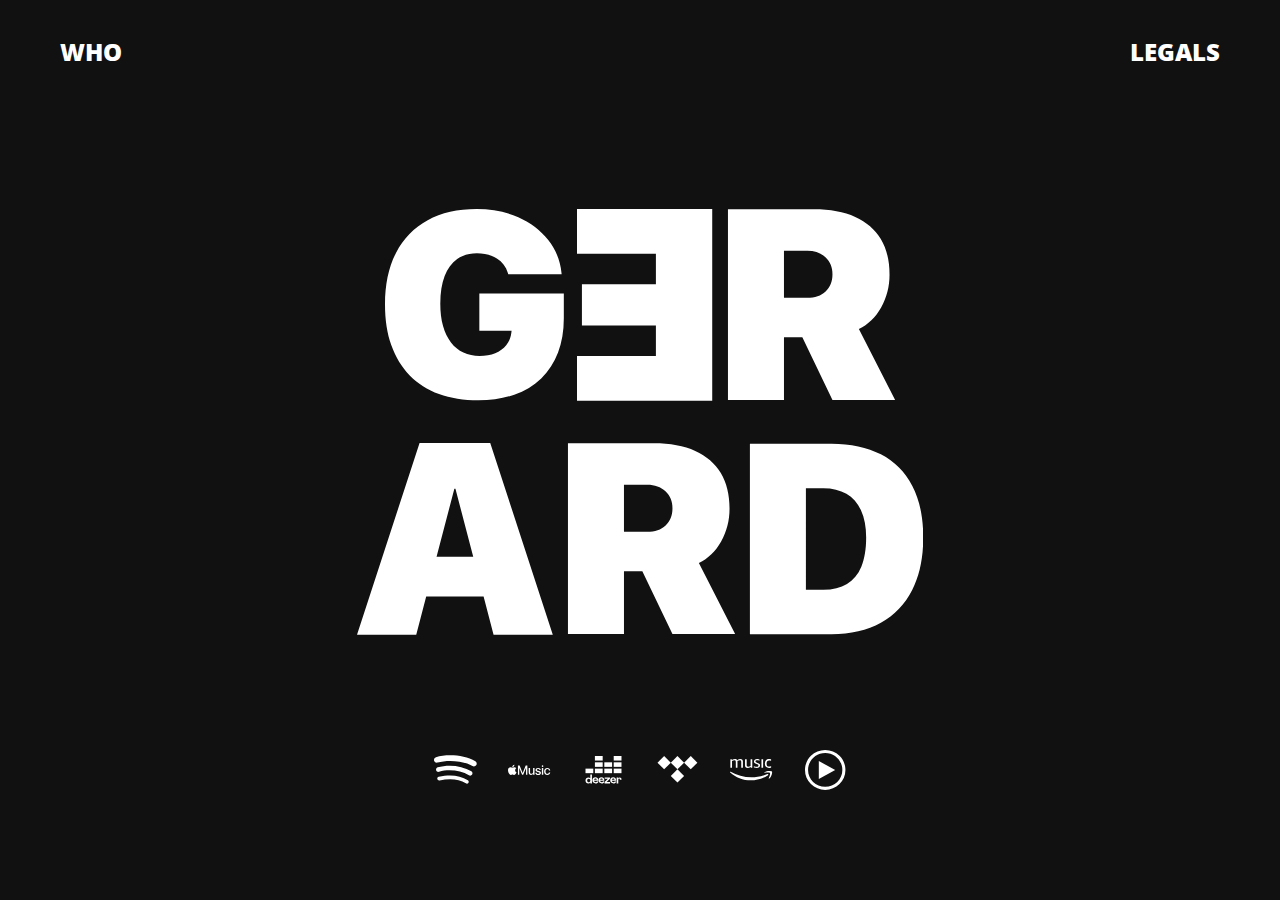
<file: index.html>
<!DOCTYPE html>
<html lang="en">

<head>
  <meta charset="UTF-8" />
  <meta http-equiv="X-UA-Compatible" content="IE=edge" />
  <meta name="viewport" content="width=device-width, initial-scale=1.0" />
  <link rel="stylesheet" href="css/main.css" />
  <title>Gerard</title>
</head>

<body>
  <div class="main">
    <!-- #header -->
    <header class="header" id="header">
      <div class="autoContainer">
        <div class="header__inner">
          <a href="./who-is.html" class="header__inner-link wow fadeInUp" data-wow-duration="1s" data-wow-delay=".2s">
            WHO
          </a>
          <a href="./legals.html" class="header__inner-link wow fadeInUp" data-wow-duration="1s" data-wow-delay=".4s">
            LEGALS
          </a>
        </div>
      </div>
    </header>
    <!-- #header end -->

    <!-- #hero -->
    <section class="hero">
      <div class="autoContainer">
        <div class="hero__inner">
          <div class="hero__inner-header">
            <div class="hero__inner-header-title">
              <span class="letter _extra-lg">
                <svg width="179" height="192" viewBox="0 0 179 192" fill="none" xmlns="http://www.w3.org/2000/svg">
                  <path
                    d="M54.0151 184.997C42.4982 180.771 32.7226 174.587 24.7027 166.438C16.6828 158.289 10.5631 148.262 6.33644 136.364C2.10974 124.458 0 110.834 0 95.475V95.345C0 75.1244 3.69204 57.9092 11.0761 43.7064C18.453 29.5036 28.9944 18.6673 42.6933 11.1975C56.3849 3.73491 72.7065 0 91.6508 0C107.098 0 120.985 2.77409 133.311 8.32228C145.644 13.8705 155.622 21.4631 163.259 31.1002C170.896 40.7445 175.311 51.7036 176.51 63.992L176.64 65.2706H123.268L122.885 63.992C121.006 57.8514 117.336 53.0328 111.874 49.5291C106.412 46.0326 99.7574 44.2843 91.9037 44.2843C84.0499 44.2843 77.6485 46.206 72.1935 50.042C66.7313 53.8781 62.548 59.5563 59.6507 67.0622C56.7462 74.5682 55.3012 83.7863 55.3012 94.7093V94.8393C55.3012 103.205 56.2187 110.624 58.0539 117.104C59.8891 123.592 62.5335 129.053 65.9871 133.489C69.4407 137.924 73.5807 141.298 78.3999 143.603C83.2191 145.907 88.6162 147.056 94.5914 147.056C100.567 147.056 105.682 146.138 110.205 144.303C114.728 142.468 118.398 139.803 121.216 136.306C124.034 132.81 125.739 128.627 126.339 123.765L126.592 121.843H94.3385V84.4726H178.815V109.432C178.815 122.06 176.893 133.431 173.056 143.538C169.22 153.651 163.606 162.27 156.222 169.393C148.838 176.516 139.857 181.956 129.279 185.712C118.694 189.469 106.708 191.34 93.3126 191.34C78.6383 191.34 65.5392 189.231 54.0151 185.005V184.997Z" />
                </svg>
              </span>
              <span class="letter _extra-lg">
                <svg width="131" height="185" viewBox="0 0 131 185" fill="none" xmlns="http://www.w3.org/2000/svg">
                  <path
                    d="M130.298 184.672H0V141.674H76.03V112.365H4.73968V72.437H76.03V42.9984H0V0H130.298V184.679V184.672Z" />
                </svg>
              </span>
              <span class="letter _extra-lg">
                <svg width="163" height="186" viewBox="0 0 163 186" fill="none" xmlns="http://www.w3.org/2000/svg">
                  <path
                    d="M0.917908 0.330322H84.1153C99.9889 0.330322 113.363 2.76488 124.244 7.62677C135.125 12.4887 143.376 19.6117 149.011 28.996C154.64 38.3802 157.458 49.9028 157.458 63.5493V63.8021C157.458 75.3175 154.748 85.8576 149.329 95.4152C143.91 104.973 136.721 111.923 127.762 116.279L162.833 185.003H102.164L72.9814 124.341H55.1931V185.003H0.92514V0.330322H0.917908ZM77.8439 86.0743C85.1846 86.0743 91.0659 83.9866 95.5093 79.8037C99.9455 75.6209 102.164 70.1667 102.164 63.4193V63.1664C102.164 56.4262 99.9022 50.9431 95.3793 46.7241C90.8563 42.498 85.0112 40.3885 77.8439 40.3885H55.1859V86.0743H77.8439Z" />
                </svg>
              </span>
            </div>
            <div class="hero__inner-header-title">
              <span class="letter _extra-lg">
                <svg width="189" height="185" viewBox="0 0 189 185" fill="none" xmlns="http://www.w3.org/2000/svg">
                  <path
                    d="M111.484 0H60.2865L0 184.679H57.0858L66.6807 147.952H121.989L131.584 184.679H188.67L128.383 0H111.491H111.484ZM76.6731 109.678L93.8183 44.0243H94.8443L111.99 109.678H76.6731Z" />
                </svg>
              </span>
              <span class="letter _extra-lg">
                <svg width="163" height="186" viewBox="0 0 163 186" fill="none" xmlns="http://www.w3.org/2000/svg">
                  <path
                    d="M0.917908 0.330322H84.1153C99.9889 0.330322 113.363 2.76488 124.244 7.62677C135.125 12.4887 143.376 19.6117 149.011 28.996C154.64 38.3802 157.458 49.9028 157.458 63.5493V63.8021C157.458 75.3175 154.748 85.8576 149.329 95.4152C143.91 104.973 136.721 111.923 127.762 116.279L162.833 185.003H102.164L72.9814 124.341H55.1931V185.003H0.92514V0.330322H0.917908ZM77.8439 86.0743C85.1846 86.0743 91.0659 83.9866 95.5093 79.8037C99.9455 75.6209 102.164 70.1667 102.164 63.4193V63.1664C102.164 56.4262 99.9022 50.9431 95.3793 46.7241C90.8563 42.498 85.0112 40.3885 77.8439 40.3885H55.1859V86.0743H77.8439Z" />
                </svg>
              </span>
              <span class="letter _extra-lg">
                <svg width="169" height="186" viewBox="0 0 169 186" fill="none" xmlns="http://www.w3.org/2000/svg">
                  <path
                    d="M158.235 41.5954C151.197 28.1151 141.039 17.9217 127.773 11.0082C114.501 4.09463 98.5261 0.641479 79.8419 0.641479H0.871216V185.321H79.8419C98.5261 185.321 114.508 181.629 127.773 174.253C141.039 166.878 151.197 156.186 158.235 142.192C165.272 128.199 168.798 111.352 168.798 91.6375V91.3846C168.798 71.677 165.279 55.083 158.235 41.6027V41.5954ZM113.497 91.6375C113.497 102.987 111.936 112.393 108.822 119.855C105.708 127.325 101.077 132.909 94.9352 136.623C88.7938 140.336 81.193 142.192 72.1544 142.192H55.132V43.7772H72.1544C80.774 43.7772 88.1725 45.5904 94.3644 49.217C100.549 52.8435 105.289 58.1967 108.569 65.2764C111.856 72.3561 113.497 81.0613 113.497 91.3846V91.6375Z" />
                </svg>
              </span>
            </div>
          </div>

        </div>
      </div>
    </section>
    <!-- #hero end -->

    <!-- #footer -->
    <footer class="footer">
      <div class="autoContainer">
        <div class="footer__inner">
          <div class="socials">
            <a href="#" class="button button--ico wow fadeInUp" data-wow-duration="1s" data-wow-delay=".2s">
              <span>
                <svg width="44" height="29" viewBox="0 0 44 29" fill="none" xmlns="http://www.w3.org/2000/svg">
                  <path
                    d="M38.2657 16.3929C28.7874 10.569 14.9247 8.9299 3.77441 12.3133C2.51079 12.698 1.79691 14.0332 2.17827 15.2993C2.56299 16.5629 3.89984 17.2768 5.16598 16.8946C14.928 13.9313 27.5086 15.4003 35.7621 20.4733C36.8876 21.1661 38.3617 20.8109 39.0545 19.6845C39.7474 18.5606 39.3921 17.0866 38.2665 16.3937L38.2657 16.3929Z" />
                  <path
                    d="M34.6609 25.4115C26.5674 20.4657 16.5352 19.3149 4.83854 21.9869C3.80643 22.2218 3.16326 23.248 3.39898 24.2784C3.63385 25.3088 4.66006 25.9537 5.69048 25.7196C16.3786 23.2774 25.4537 24.275 32.6632 28.6787C33.5649 29.2327 34.746 28.9464 35.2957 28.0448C35.8496 27.1432 35.5634 25.9663 34.6618 25.4124L34.6609 25.4115Z" />
                  <path
                    d="M42.3075 6.03818C30.9139 -0.725212 12.8841 -1.36165 2.03859 1.93081C0.519897 2.39215 -0.335419 3.99502 0.12423 5.51371C0.583878 7.03072 2.18844 7.88772 3.70544 7.42723C13.1535 4.5599 29.4803 5.10037 39.3762 10.9781H39.3778C40.7383 11.7888 42.5053 11.3384 43.3118 9.97381C44.1217 8.61086 43.6746 6.84888 42.3075 6.03818Z" />
                </svg>
              </span>
            </a>
            <a href="#" class="button button--ico wow fadeInUp" data-wow-duration="1s" data-wow-delay=".3s">
              <span>
                <svg width="50" height="12" viewBox="0 0 50 12" fill="none" xmlns="http://www.w3.org/2000/svg">
                  <path
                    d="M8.2866 11.3228C7.6468 11.9441 6.94049 11.8473 6.26786 11.5543C5.55229 11.2555 4.89817 11.237 4.14219 11.5543C3.20101 11.9601 2.70181 11.8423 2.13525 11.3228C-1.06461 8.02869 -0.592334 3.01045 3.04444 2.82187C3.9267 2.86901 4.54377 3.3093 5.06319 3.34634C5.83516 3.18891 6.57431 2.73937 7.401 2.7983C8.39438 2.87827 9.13687 3.27057 9.63272 3.9752C7.5904 5.20345 8.07446 7.89484 9.95009 8.65082C9.57463 9.63662 9.09311 10.6106 8.28494 11.3313V11.3228H8.2866ZM4.99247 2.78651C4.8965 1.32254 6.08349 0.117859 7.44813 0C7.63586 1.68874 5.91345 2.95151 4.99247 2.78651Z" />
                  <path
                    d="M11.5554 11.6276H13.0884V3.62248H13.1406L16.4103 11.6276H17.658L20.9277 3.62248H20.9799V11.6276H22.5129V0.78125H20.5733L17.0552 9.44048H17.0097L13.4992 0.78125H11.5529V11.6276H11.5554Z" />
                  <path
                    d="M26.7567 11.7984C27.9596 11.7984 28.7636 11.2495 29.177 10.4531H29.2148V11.641H30.8463V3.73352H29.2148V8.34852C29.2148 9.58099 28.4782 10.4009 27.3358 10.4009C26.1934 10.4009 25.6521 9.73925 25.6521 8.54467V3.73436H24.0282V8.86037C24.0282 10.6796 25.0208 11.7993 26.7567 11.7993V11.7984Z" />
                  <path
                    d="M35.0969 11.7986C36.9574 11.7986 38.3077 10.8085 38.3077 9.36815V9.36057C38.3077 8.22745 37.6923 7.59017 36.0793 7.2147L34.7963 6.92174C33.9486 6.71886 33.6261 6.38885 33.6261 5.90142V5.89385C33.6261 5.2633 34.1742 4.8508 35.0438 4.8508C35.9589 4.8508 36.4994 5.33065 36.597 6.02097L36.6046 6.07316H38.1275L38.1199 5.98308C38.0374 4.64034 36.9119 3.59729 35.0438 3.59729C33.1758 3.59729 31.998 4.56541 31.998 5.97551V5.98308C31.998 7.13136 32.7405 7.85114 34.2415 8.1963L35.5321 8.48926C36.3798 8.69214 36.6652 8.98427 36.6652 9.49442V9.502C36.6652 10.1401 36.0801 10.545 35.1044 10.545C34.1287 10.545 33.5664 10.1174 33.4165 9.39004L33.4014 9.31511H31.796L31.8036 9.38246C31.9686 10.8229 33.1236 11.7986 35.0969 11.7986Z" />
                  <path
                    d="M40.1799 2.46486C40.7153 2.46486 41.1295 2.04309 41.1295 1.53041C41.1295 1.01772 40.7145 0.588379 40.1799 0.588379C39.6453 0.588379 39.2303 1.01014 39.2303 1.53041C39.2303 2.05067 39.6521 2.46486 40.1799 2.46486ZM39.3658 11.6166H40.994V3.68638H39.3658V11.6166Z" />
                  <path
                    d="M45.726 11.7985C47.6244 11.7985 48.9452 10.5829 49.1178 8.99941L49.1254 8.94721H47.5646L47.557 9.00698C47.3617 9.8623 46.7244 10.4407 45.726 10.4407C44.4725 10.4407 43.6399 9.42791 43.6399 7.70128V7.6937C43.6399 6.00496 44.4582 4.95433 45.7184 4.95433C46.7766 4.95433 47.3769 5.60761 47.5494 6.38042L47.5646 6.44019H49.1102L49.1026 6.388C48.9679 4.90214 47.7372 3.59644 45.7033 3.59644C43.4522 3.59644 41.9814 5.17995 41.9814 7.67855V7.68613C41.9814 10.215 43.4227 11.7985 45.726 11.7985Z" />
                </svg>
              </span>
            </a>
            <a href="#" class="button button--ico wow fadeInUp" data-wow-duration="1s" data-wow-delay=".4s">
              <span>
                <svg width="36" height="28" viewBox="0 0 36 28" fill="none" xmlns="http://www.w3.org/2000/svg">
                  <path
                    d="M0.00173874 24.4398C0.00173874 26.3238 1.16265 27.4519 2.88675 27.4519C3.74712 27.4519 4.47025 27.212 4.87434 26.5823V27.4519H6.44859V18.4761H4.81288V22.2922C4.44163 21.6625 3.75552 21.3805 2.89515 21.3805C1.21315 21.3755 5.34058e-05 22.5271 5.34058e-05 24.4398H0.00173874ZM4.86593 24.4398C4.86593 25.5157 4.13267 26.1883 3.25378 26.1883C2.37489 26.1883 1.64165 25.5165 1.64165 24.4398C1.64165 23.3631 2.34627 22.6584 3.25378 22.6584C4.16129 22.6584 4.86593 23.3538 4.86593 24.4398Z" />
                  <path
                    d="M11.5384 25.135C11.3507 25.8304 10.8759 26.1781 10.1283 26.1781C9.25867 26.1781 8.54478 25.6519 8.52542 24.7217H12.6471C12.6985 24.491 12.722 24.2469 12.722 23.9792C12.722 22.3107 11.5847 21.3712 9.90688 21.3712C8.11628 21.3712 6.88551 22.6449 6.88551 24.374C6.88551 26.301 8.2434 27.4569 10.1232 27.4569C11.5426 27.4569 12.5057 26.865 12.9291 25.6856L11.5384 25.1359V25.135ZM8.52626 23.6315C8.68116 22.9597 9.24015 22.5649 9.91278 22.5649C10.646 22.5649 11.1444 22.9597 11.1444 23.5802L11.1351 23.6315H8.52711H8.52626Z" />
                  <path
                    d="M17.6056 25.135C17.4179 25.8304 16.9431 26.1781 16.1955 26.1781C15.3259 26.1781 14.612 25.6519 14.5926 24.7217H18.7143C18.7657 24.491 18.7892 24.2469 18.7892 23.9792C18.7892 22.3107 17.6519 21.3712 15.9741 21.3712C14.1835 21.3712 12.9527 22.6449 12.9527 24.374C12.9527 26.301 14.3106 27.4569 16.1905 27.4569C17.6098 27.4569 18.5729 26.865 18.9963 25.6856L17.6056 25.1359V25.135ZM14.5935 23.6315C14.7484 22.9597 15.3082 22.5649 15.98 22.5649C16.7133 22.5649 17.2116 22.9597 17.2116 23.5802L17.2024 23.6315H14.5943H14.5935Z" />
                  <path
                    d="M24.5609 27.461V25.981H21.1253L24.4666 22.729V21.3753H19.1798V22.7854H22.4083L19.0762 26.0518V27.4619H24.56L24.5609 27.461Z" />
                  <path
                    d="M29.3401 25.135C29.1523 25.8304 28.6775 26.1781 27.93 26.1781C27.0603 26.1781 26.3464 25.6519 26.3271 24.7217H30.4488C30.5001 24.491 30.5237 24.2469 30.5237 23.9792C30.5237 22.3107 29.3863 21.3712 27.7085 21.3712C25.9179 21.3712 24.6872 22.6449 24.6872 24.374C24.6872 26.301 26.0451 27.4569 27.9249 27.4569C29.3443 27.4569 30.3073 26.865 30.7308 25.6856L29.3401 25.1359V25.135ZM26.3279 23.6315C26.4828 22.9597 27.0427 22.5649 27.7144 22.5649C28.4477 22.5649 28.9461 22.9597 28.9461 23.5802L28.9368 23.6315H26.3288H26.3279Z" />
                  <path d="M35.9941 0H28.2112V4.55355H35.9941V0Z" />
                  <path d="M35.9941 6.31311H28.2112V10.8667H35.9941V6.31311Z" />
                  <path d="M7.78462 12.626H0.00175476V17.1795H7.78462V12.626Z" />
                  <path d="M17.1821 12.626H9.3992V17.1795H17.1821V12.626Z" />
                  <path d="M26.5974 12.626H18.8145V17.1795H26.5974V12.626Z" />
                  <path d="M35.9941 12.626H28.2112V17.1795H35.9941V12.626Z" />
                  <path d="M26.5974 6.31311H18.8145V10.8667H26.5974V6.31311Z" />
                  <path d="M17.1821 6.31311H9.3992V10.8667H17.1821V6.31311Z" />
                  <path d="M17.1821 0H9.3992V4.55355H17.1821V0Z" />
                  <path
                    d="M34.4013 23.4757V23.65H35.9941V23.1845C35.9941 22.1414 35.3408 21.3846 34.2456 21.3846C33.5409 21.3846 33.0425 21.7281 32.7841 22.2963V21.3846H31.1391V27.461H32.7841V23.5464C32.7841 22.926 33.1175 22.5834 33.6302 22.5834C34.0999 22.5884 34.4004 23.0296 34.4004 23.4766L34.4013 23.4757Z" />
                </svg>
              </span>
            </a>
            <a href="#" class="button button--ico wow fadeInUp" data-wow-duration="1s" data-wow-delay=".5s">
              <span>
                <svg width="40" height="27" viewBox="0 0 40 27" fill="none" xmlns="http://www.w3.org/2000/svg">
                  <path d="M26.594 6.64809L19.9459 13.297L13.297 6.64809L19.9459 0.00170898L26.594 6.64809Z" />
                  <path d="M26.594 19.945L19.9459 26.594L13.297 19.945L19.9459 13.2961L26.594 19.945Z" />
                  <path d="M13.297 6.64806L6.64808 13.297L0 6.64806L6.64808 0L13.297 6.64806Z" />
                  <path d="M39.89 6.64806L33.2419 13.297L26.593 6.64806L33.2419 0L39.89 6.64806Z" />
                </svg>
              </span>
            </a>
            <a href="#" class="button button--ico wow fadeInUp" data-wow-duration="1s" data-wow-delay=".6s">
              <span>
                <svg width="47" height="24" viewBox="0 0 47 24" fill="none" xmlns="http://www.w3.org/2000/svg">
                  <path
                    d="M30.6118 8.07162C30.3011 8.27872 29.8356 8.43362 29.2665 8.43362C28.3868 8.43362 27.5592 8.33007 26.7317 8.07162C26.5246 8.02027 26.3697 7.96808 26.2662 7.96808C26.1113 7.96808 26.0591 8.07163 26.0591 8.27872V8.79646C26.0591 8.95136 26.1104 9.0549 26.1626 9.15845C26.214 9.2098 26.3175 9.31335 26.4733 9.36554C27.3008 9.72754 28.2327 9.88328 29.2674 9.88328C30.3542 9.88328 31.1817 9.62483 31.8544 9.1071C32.527 8.58936 32.8376 7.91672 32.8376 7.03784C32.8376 6.41655 32.6827 5.95101 32.3721 5.53767C32.0614 5.17567 31.5446 4.81368 30.8197 4.55439L29.3709 3.9853C28.8018 3.77821 28.3876 3.57111 28.2327 3.36402C28.0256 3.15693 27.9221 2.94983 27.9221 2.58784C27.9221 1.81166 28.4912 1.39747 29.6815 1.39747C30.3542 1.39747 31.0268 1.50101 31.6473 1.70811C31.8544 1.75946 32.0093 1.81166 32.0614 1.81166C32.2163 1.81166 32.3199 1.70811 32.3199 1.50101V0.983279C32.3199 0.828379 32.2685 0.72483 32.2163 0.621283C32.165 0.517736 32.0614 0.466384 31.9057 0.41419C31.1295 0.155743 30.3533 0 29.5771 0C28.5939 0 27.7664 0.258447 27.1451 0.723988C26.5238 1.18953 26.214 1.86217 26.214 2.63835C26.214 3.82872 26.8866 4.70761 28.2319 5.22534L29.7842 5.79443C30.302 6.00152 30.6118 6.15643 30.8189 6.36352C31.026 6.57061 31.0773 6.77771 31.0773 7.08751C31.0773 7.50169 30.9224 7.86369 30.6118 8.07078V8.07162Z" />
                  <path
                    d="M22.4888 0.621381V7.50264C21.609 8.07172 20.7293 8.38236 19.8504 8.38236C19.2813 8.38236 18.8671 8.22746 18.6087 7.91682C18.3502 7.60618 18.2467 7.14064 18.2467 6.46801V0.621381C18.2467 0.362934 18.1431 0.259388 17.8847 0.259388H16.7979C16.5394 0.259388 16.4359 0.362934 16.4359 0.621381V7.03709C16.4359 7.91682 16.643 8.64081 17.1085 9.10635C17.574 9.57189 18.2467 9.83034 19.1264 9.83034C20.3168 9.83034 21.5063 9.41615 22.6445 8.58862L22.748 9.2099C22.748 9.3648 22.7994 9.41699 22.9029 9.46834C22.9543 9.5197 23.0578 9.5197 23.2136 9.5197H23.9898C24.2482 9.5197 24.3517 9.41615 24.3517 9.1577V0.62054C24.3517 0.362094 24.2482 0.258545 23.9898 0.258545H22.9029C22.5923 0.258545 22.4888 0.413446 22.4888 0.62054V0.621381Z" />
                  <path
                    d="M12.6585 9.57279H13.7454C14.0038 9.57279 14.1074 9.46924 14.1074 9.21079V2.74373C14.1074 1.864 13.9002 1.19136 13.4347 0.72582C12.9692 0.260278 12.3479 0.00183105 11.469 0.00183105C10.2787 0.00183105 9.03693 0.416018 7.8474 1.29491C7.43322 0.415177 6.65702 0.00183105 5.51884 0.00183105C4.38067 0.00183105 3.24249 0.416018 2.10431 1.1922L2.00076 0.623114C2.00076 0.468214 1.94942 0.416019 1.84588 0.364667C1.79452 0.313314 1.69095 0.313313 1.5874 0.313313H0.759903C0.501456 0.313313 0.397884 0.416861 0.397884 0.675308V9.26383C0.397884 9.52227 0.501456 9.62582 0.759903 9.62582H1.8467C2.10515 9.62582 2.20872 9.52227 2.20872 9.26383V2.27903C3.08845 1.76129 3.96817 1.45149 4.89926 1.45149C5.41699 1.45149 5.77896 1.60639 5.98605 1.91703C6.19315 2.22767 6.34807 2.64102 6.34807 3.2623V9.21248C6.34807 9.47092 6.4516 9.57447 6.71005 9.57447H7.79689C8.05533 9.57447 8.15886 9.47092 8.15886 9.21248V2.27987C9.08995 1.71078 9.96967 1.45233 10.8494 1.45233C11.3671 1.45233 11.7291 1.60723 11.9362 1.91787C12.1433 2.22851 12.2982 2.64186 12.2982 3.26314V9.21332C12.2982 9.47176 12.4018 9.57531 12.6602 9.57531L12.6585 9.57279Z" />
                  <path
                    d="M40.8562 16.4539C35.2166 18.8338 29.0594 20.0242 23.472 20.0242C15.1941 20.0242 7.17388 17.7479 0.706815 13.9705C0.603268 13.9191 0.499726 13.8669 0.396179 13.8669C0.0341849 13.8669 -0.172906 14.2811 0.189088 14.6431C6.19061 20.0756 14.1587 23.3352 22.9543 23.3352C29.2665 23.3352 36.5619 21.3695 41.5802 17.6443C42.4599 17.023 41.735 16.0919 40.8562 16.4539Z" />
                  <path
                    d="M40.7013 2.32871C41.1668 1.81097 41.8917 1.55252 42.9263 1.55252C43.444 1.55252 43.9609 1.60388 44.4265 1.75962C44.5814 1.81097 44.6335 1.81097 44.7371 1.81097C44.892 1.81097 44.9956 1.70743 44.9956 1.44898V0.931242C44.9956 0.776342 44.9442 0.620601 44.892 0.569249C44.8398 0.517896 44.7371 0.41435 44.6335 0.362155C43.9609 0.207255 43.2883 0.0515137 42.6678 0.0515137C41.219 0.0515137 40.133 0.465701 39.3047 1.34459C38.5285 2.17212 38.1143 3.41385 38.1143 4.96621C38.1143 6.51858 38.4763 7.70811 39.2525 8.53648C40.0286 9.36402 41.1155 9.77821 42.5635 9.77821C43.3396 9.77821 44.0636 9.67466 44.6327 9.41621C44.7876 9.36486 44.8912 9.31267 44.9434 9.20912C44.9947 9.15777 44.9947 9.00203 44.9947 8.84713V8.32939C44.9947 8.07094 44.8912 7.9674 44.7363 7.9674C44.6849 7.9674 44.5813 7.96739 44.4778 8.01875C43.9087 8.17365 43.3396 8.27719 42.8219 8.27719C41.8386 8.27719 41.1146 8.01875 40.6491 7.50101C40.1835 6.98328 39.9765 6.15574 39.9765 5.06892V4.81047C40.0278 3.6723 40.2349 2.84476 40.7005 2.32702L40.7013 2.32871Z" />
                  <path
                    d="M43.0289 21.3174C45.7195 19.041 46.4435 14.3326 45.8744 13.6086C45.6159 13.2979 44.3742 12.9873 42.8218 12.9873C41.1659 12.9873 39.2002 13.3493 37.7 14.3839C37.2345 14.6946 37.338 15.1079 37.8036 15.0566C39.4073 14.8495 43.0289 14.4353 43.7016 15.2637C44.3228 16.0912 42.9776 19.5066 42.3563 21.0067C42.2014 21.4723 42.5634 21.628 43.0289 21.3174Z" />
                  <path
                    d="M35.8379 0.259399H34.7511C34.4926 0.259399 34.3891 0.362946 34.3891 0.621392V9.20991C34.3891 9.46836 34.4926 9.57191 34.7511 9.57191H35.8379C36.0964 9.57191 36.1999 9.46836 36.1999 9.20991V0.621392C36.1999 0.414298 36.0964 0.259399 35.8379 0.259399Z" />
                </svg>
              </span>
            </a>
            <a href="#" class="button button--ico wow fadeInUp" data-wow-duration="1s" data-wow-delay=".7s">
              <span>
                <svg width="41" height="40" viewBox="0 0 41 40" fill="none" xmlns="http://www.w3.org/2000/svg">
                  <path
                    d="M20.2136 39.9153C14.8182 39.9153 9.74525 37.8418 5.92832 34.0771C2.10549 30.3065 0 25.2924 0 19.9577C0 14.6229 2.10549 9.60799 5.92832 5.83821C9.74525 2.07347 14.8191 0 20.2136 0C25.6082 0 30.682 2.07347 34.4989 5.83821C38.3217 9.60884 40.4272 14.6229 40.4272 19.9577C40.4272 25.2924 38.3217 30.3065 34.4989 34.0771C30.682 37.8418 25.609 39.9153 20.2136 39.9153ZM20.2136 3.07021C10.7605 3.07021 3.07023 10.646 3.07023 19.9577C3.07023 29.2693 10.7605 36.8451 20.2136 36.8451C29.6667 36.8451 37.3569 29.2693 37.3569 19.9577C37.3569 10.646 29.6667 3.07021 20.2136 3.07021Z" />
                  <path d="M13.8173 28.9132L30.1929 19.9577L13.8173 11.0029V28.9132Z" />
                </svg>
              </span>
            </a>
          </div>
        </div>
      </div>
    </footer>
    <!-- #footer end -->
  </div>
  <script src="js/WOW.js"></script>
  <script src="js/main.js"></script>
</body>

</html>
</file>
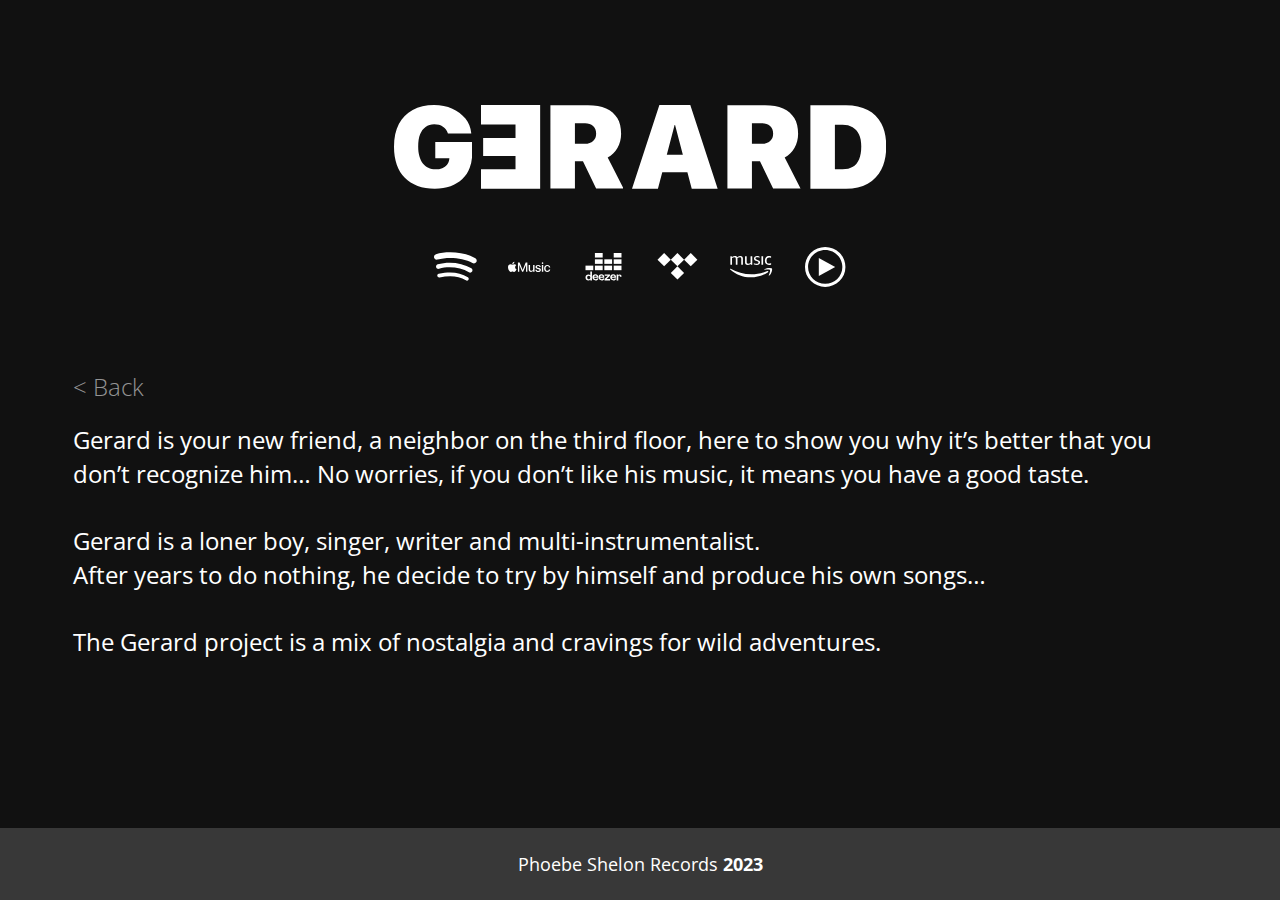
<file: artist.html>
<!DOCTYPE html>
<html lang="en">

<head>
  <meta charset="UTF-8" />
  <meta http-equiv="X-UA-Compatible" content="IE=edge" />
  <meta name="viewport" content="width=device-width, initial-scale=1.0" />
  <link rel="stylesheet" href="css/main.css" />
  <title>Gerard</title>
</head>

<body>
  <div class="main">

    <!-- #hero -->
    <section class="hero hero--sm">
      <div class="autoContainer">
        <div class="hero__inner menu">
          <div class="hero__inner-wrapper">
            <div class="hero__inner-header">
              <div class="hero__inner-header-title">
                <span class="letter _md">
                  <svg width="179" height="192" viewBox="0 0 179 192" fill="none" xmlns="http://www.w3.org/2000/svg">
                    <path
                      d="M54.0151 184.997C42.4982 180.771 32.7226 174.587 24.7027 166.438C16.6828 158.289 10.5631 148.262 6.33644 136.364C2.10974 124.458 0 110.834 0 95.475V95.345C0 75.1244 3.69204 57.9092 11.0761 43.7064C18.453 29.5036 28.9944 18.6673 42.6933 11.1975C56.3849 3.73491 72.7065 0 91.6508 0C107.098 0 120.985 2.77409 133.311 8.32228C145.644 13.8705 155.622 21.4631 163.259 31.1002C170.896 40.7445 175.311 51.7036 176.51 63.992L176.64 65.2706H123.268L122.885 63.992C121.006 57.8514 117.336 53.0328 111.874 49.5291C106.412 46.0326 99.7574 44.2843 91.9037 44.2843C84.0499 44.2843 77.6485 46.206 72.1935 50.042C66.7313 53.8781 62.548 59.5563 59.6507 67.0622C56.7462 74.5682 55.3012 83.7863 55.3012 94.7093V94.8393C55.3012 103.205 56.2187 110.624 58.0539 117.104C59.8891 123.592 62.5335 129.053 65.9871 133.489C69.4407 137.924 73.5807 141.298 78.3999 143.603C83.2191 145.907 88.6162 147.056 94.5914 147.056C100.567 147.056 105.682 146.138 110.205 144.303C114.728 142.468 118.398 139.803 121.216 136.306C124.034 132.81 125.739 128.627 126.339 123.765L126.592 121.843H94.3385V84.4726H178.815V109.432C178.815 122.06 176.893 133.431 173.056 143.538C169.22 153.651 163.606 162.27 156.222 169.393C148.838 176.516 139.857 181.956 129.279 185.712C118.694 189.469 106.708 191.34 93.3126 191.34C78.6383 191.34 65.5392 189.231 54.0151 185.005V184.997Z" />
                  </svg>

                </span>
                <span class="letter _md">
                  <svg width="131" height="185" viewBox="0 0 131 185" fill="none" xmlns="http://www.w3.org/2000/svg">
                    <path
                      d="M130.298 184.672H0V141.674H76.03V112.365H4.73968V72.437H76.03V42.9984H0V0H130.298V184.679V184.672Z" />
                  </svg>
                </span>
                <span class="letter _md">
                  <svg width="163" height="186" viewBox="0 0 163 186" fill="none" xmlns="http://www.w3.org/2000/svg">
                    <path
                      d="M0.917908 0.330322H84.1153C99.9889 0.330322 113.363 2.76488 124.244 7.62677C135.125 12.4887 143.376 19.6117 149.011 28.996C154.64 38.3802 157.458 49.9028 157.458 63.5493V63.8021C157.458 75.3175 154.748 85.8576 149.329 95.4152C143.91 104.973 136.721 111.923 127.762 116.279L162.833 185.003H102.164L72.9814 124.341H55.1931V185.003H0.92514V0.330322H0.917908ZM77.8439 86.0743C85.1846 86.0743 91.0659 83.9866 95.5093 79.8037C99.9455 75.6209 102.164 70.1667 102.164 63.4193V63.1664C102.164 56.4262 99.9022 50.9431 95.3793 46.7241C90.8563 42.498 85.0112 40.3885 77.8439 40.3885H55.1859V86.0743H77.8439Z" />
                  </svg>
                </span>
                <span class="letter _md">
                  <svg width="189" height="185" viewBox="0 0 189 185" fill="none" xmlns="http://www.w3.org/2000/svg">
                    <path
                      d="M111.484 0H60.2865L0 184.679H57.0858L66.6807 147.952H121.989L131.584 184.679H188.67L128.383 0H111.491H111.484ZM76.6731 109.678L93.8183 44.0243H94.8443L111.99 109.678H76.6731Z" />
                  </svg>
                </span>
                <span class="letter _md">
                  <svg width="163" height="186" viewBox="0 0 163 186" fill="none" xmlns="http://www.w3.org/2000/svg">
                    <path
                      d="M0.917908 0.330322H84.1153C99.9889 0.330322 113.363 2.76488 124.244 7.62677C135.125 12.4887 143.376 19.6117 149.011 28.996C154.64 38.3802 157.458 49.9028 157.458 63.5493V63.8021C157.458 75.3175 154.748 85.8576 149.329 95.4152C143.91 104.973 136.721 111.923 127.762 116.279L162.833 185.003H102.164L72.9814 124.341H55.1931V185.003H0.92514V0.330322H0.917908ZM77.8439 86.0743C85.1846 86.0743 91.0659 83.9866 95.5093 79.8037C99.9455 75.6209 102.164 70.1667 102.164 63.4193V63.1664C102.164 56.4262 99.9022 50.9431 95.3793 46.7241C90.8563 42.498 85.0112 40.3885 77.8439 40.3885H55.1859V86.0743H77.8439Z" />
                  </svg>
                </span>
                <span class="letter _md">
                  <svg width="169" height="186" viewBox="0 0 169 186" fill="none" xmlns="http://www.w3.org/2000/svg">
                    <path
                      d="M158.235 41.5954C151.197 28.1151 141.039 17.9217 127.773 11.0082C114.501 4.09463 98.5261 0.641479 79.8419 0.641479H0.871216V185.321H79.8419C98.5261 185.321 114.508 181.629 127.773 174.253C141.039 166.878 151.197 156.186 158.235 142.192C165.272 128.199 168.798 111.352 168.798 91.6375V91.3846C168.798 71.677 165.279 55.083 158.235 41.6027V41.5954ZM113.497 91.6375C113.497 102.987 111.936 112.393 108.822 119.855C105.708 127.325 101.077 132.909 94.9352 136.623C88.7938 140.336 81.193 142.192 72.1544 142.192H55.132V43.7772H72.1544C80.774 43.7772 88.1725 45.5904 94.3644 49.217C100.549 52.8435 105.289 58.1967 108.569 65.2764C111.856 72.3561 113.497 81.0613 113.497 91.3846V91.6375Z" />
                  </svg>
                </span>
              </div>
            </div>
            <div class="socials">
              <a href="#" class="button button--ico wow fadeInUp" data-wow-duration="1s" data-wow-delay=".2s">
                <span>
                  <svg width="44" height="29" viewBox="0 0 44 29" fill="none" xmlns="http://www.w3.org/2000/svg">
                    <path
                      d="M38.2657 16.3929C28.7874 10.569 14.9247 8.9299 3.77441 12.3133C2.51079 12.698 1.79691 14.0332 2.17827 15.2993C2.56299 16.5629 3.89984 17.2768 5.16598 16.8946C14.928 13.9313 27.5086 15.4003 35.7621 20.4733C36.8876 21.1661 38.3617 20.8109 39.0545 19.6845C39.7474 18.5606 39.3921 17.0866 38.2665 16.3937L38.2657 16.3929Z" />
                    <path
                      d="M34.6609 25.4115C26.5674 20.4657 16.5352 19.3149 4.83854 21.9869C3.80643 22.2218 3.16326 23.248 3.39898 24.2784C3.63385 25.3088 4.66006 25.9537 5.69048 25.7196C16.3786 23.2774 25.4537 24.275 32.6632 28.6787C33.5649 29.2327 34.746 28.9464 35.2957 28.0448C35.8496 27.1432 35.5634 25.9663 34.6618 25.4124L34.6609 25.4115Z" />
                    <path
                      d="M42.3075 6.03818C30.9139 -0.725212 12.8841 -1.36165 2.03859 1.93081C0.519897 2.39215 -0.335419 3.99502 0.12423 5.51371C0.583878 7.03072 2.18844 7.88772 3.70544 7.42723C13.1535 4.5599 29.4803 5.10037 39.3762 10.9781H39.3778C40.7383 11.7888 42.5053 11.3384 43.3118 9.97381C44.1217 8.61086 43.6746 6.84888 42.3075 6.03818Z" />
                  </svg>

                </span>
              </a>
              <a href="#" class="button button--ico wow fadeInUp" data-wow-duration="1s" data-wow-delay=".4s">
                <span>
                  <svg width="50" height="12" viewBox="0 0 50 12" fill="none" xmlns="http://www.w3.org/2000/svg">
                    <path
                      d="M8.2866 11.3228C7.6468 11.9441 6.94049 11.8473 6.26786 11.5543C5.55229 11.2555 4.89817 11.237 4.14219 11.5543C3.20101 11.9601 2.70181 11.8423 2.13525 11.3228C-1.06461 8.02869 -0.592334 3.01045 3.04444 2.82187C3.9267 2.86901 4.54377 3.3093 5.06319 3.34634C5.83516 3.18891 6.57431 2.73937 7.401 2.7983C8.39438 2.87827 9.13687 3.27057 9.63272 3.9752C7.5904 5.20345 8.07446 7.89484 9.95009 8.65082C9.57463 9.63662 9.09311 10.6106 8.28494 11.3313V11.3228H8.2866ZM4.99247 2.78651C4.8965 1.32254 6.08349 0.117859 7.44813 0C7.63586 1.68874 5.91345 2.95151 4.99247 2.78651Z" />
                    <path
                      d="M11.5554 11.6276H13.0884V3.62248H13.1406L16.4103 11.6276H17.658L20.9277 3.62248H20.9799V11.6276H22.5129V0.78125H20.5733L17.0552 9.44048H17.0097L13.4992 0.78125H11.5529V11.6276H11.5554Z" />
                    <path
                      d="M26.7567 11.7984C27.9596 11.7984 28.7636 11.2495 29.177 10.4531H29.2148V11.641H30.8463V3.73352H29.2148V8.34852C29.2148 9.58099 28.4782 10.4009 27.3358 10.4009C26.1934 10.4009 25.6521 9.73925 25.6521 8.54467V3.73436H24.0282V8.86037C24.0282 10.6796 25.0208 11.7993 26.7567 11.7993V11.7984Z" />
                    <path
                      d="M35.0969 11.7986C36.9574 11.7986 38.3077 10.8085 38.3077 9.36815V9.36057C38.3077 8.22745 37.6923 7.59017 36.0793 7.2147L34.7963 6.92174C33.9486 6.71886 33.6261 6.38885 33.6261 5.90142V5.89385C33.6261 5.2633 34.1742 4.8508 35.0438 4.8508C35.9589 4.8508 36.4994 5.33065 36.597 6.02097L36.6046 6.07316H38.1275L38.1199 5.98308C38.0374 4.64034 36.9119 3.59729 35.0438 3.59729C33.1758 3.59729 31.998 4.56541 31.998 5.97551V5.98308C31.998 7.13136 32.7405 7.85114 34.2415 8.1963L35.5321 8.48926C36.3798 8.69214 36.6652 8.98427 36.6652 9.49442V9.502C36.6652 10.1401 36.0801 10.545 35.1044 10.545C34.1287 10.545 33.5664 10.1174 33.4165 9.39004L33.4014 9.31511H31.796L31.8036 9.38246C31.9686 10.8229 33.1236 11.7986 35.0969 11.7986Z" />
                    <path
                      d="M40.1799 2.46486C40.7153 2.46486 41.1295 2.04309 41.1295 1.53041C41.1295 1.01772 40.7145 0.588379 40.1799 0.588379C39.6453 0.588379 39.2303 1.01014 39.2303 1.53041C39.2303 2.05067 39.6521 2.46486 40.1799 2.46486ZM39.3658 11.6166H40.994V3.68638H39.3658V11.6166Z" />
                    <path
                      d="M45.726 11.7985C47.6244 11.7985 48.9452 10.5829 49.1178 8.99941L49.1254 8.94721H47.5646L47.557 9.00698C47.3617 9.8623 46.7244 10.4407 45.726 10.4407C44.4725 10.4407 43.6399 9.42791 43.6399 7.70128V7.6937C43.6399 6.00496 44.4582 4.95433 45.7184 4.95433C46.7766 4.95433 47.3769 5.60761 47.5494 6.38042L47.5646 6.44019H49.1102L49.1026 6.388C48.9679 4.90214 47.7372 3.59644 45.7033 3.59644C43.4522 3.59644 41.9814 5.17995 41.9814 7.67855V7.68613C41.9814 10.215 43.4227 11.7985 45.726 11.7985Z" />
                  </svg>
                </span>
              </a>
              <a href="#" class="button button--ico wow fadeInUp" data-wow-duration="1s" data-wow-delay=".6s">
                <span>
                  <svg width="36" height="28" viewBox="0 0 36 28" fill="none" xmlns="http://www.w3.org/2000/svg">
                    <path
                      d="M0.00173874 24.4398C0.00173874 26.3238 1.16265 27.4519 2.88675 27.4519C3.74712 27.4519 4.47025 27.212 4.87434 26.5823V27.4519H6.44859V18.4761H4.81288V22.2922C4.44163 21.6625 3.75552 21.3805 2.89515 21.3805C1.21315 21.3755 5.34058e-05 22.5271 5.34058e-05 24.4398H0.00173874ZM4.86593 24.4398C4.86593 25.5157 4.13267 26.1883 3.25378 26.1883C2.37489 26.1883 1.64165 25.5165 1.64165 24.4398C1.64165 23.3631 2.34627 22.6584 3.25378 22.6584C4.16129 22.6584 4.86593 23.3538 4.86593 24.4398Z" />
                    <path
                      d="M11.5384 25.135C11.3507 25.8304 10.8759 26.1781 10.1283 26.1781C9.25867 26.1781 8.54478 25.6519 8.52542 24.7217H12.6471C12.6985 24.491 12.722 24.2469 12.722 23.9792C12.722 22.3107 11.5847 21.3712 9.90688 21.3712C8.11628 21.3712 6.88551 22.6449 6.88551 24.374C6.88551 26.301 8.2434 27.4569 10.1232 27.4569C11.5426 27.4569 12.5057 26.865 12.9291 25.6856L11.5384 25.1359V25.135ZM8.52626 23.6315C8.68116 22.9597 9.24015 22.5649 9.91278 22.5649C10.646 22.5649 11.1444 22.9597 11.1444 23.5802L11.1351 23.6315H8.52711H8.52626Z" />
                    <path
                      d="M17.6056 25.135C17.4179 25.8304 16.9431 26.1781 16.1955 26.1781C15.3259 26.1781 14.612 25.6519 14.5926 24.7217H18.7143C18.7657 24.491 18.7892 24.2469 18.7892 23.9792C18.7892 22.3107 17.6519 21.3712 15.9741 21.3712C14.1835 21.3712 12.9527 22.6449 12.9527 24.374C12.9527 26.301 14.3106 27.4569 16.1905 27.4569C17.6098 27.4569 18.5729 26.865 18.9963 25.6856L17.6056 25.1359V25.135ZM14.5935 23.6315C14.7484 22.9597 15.3082 22.5649 15.98 22.5649C16.7133 22.5649 17.2116 22.9597 17.2116 23.5802L17.2024 23.6315H14.5943H14.5935Z" />
                    <path
                      d="M24.5609 27.461V25.981H21.1253L24.4666 22.729V21.3753H19.1798V22.7854H22.4083L19.0762 26.0518V27.4619H24.56L24.5609 27.461Z" />
                    <path
                      d="M29.3401 25.135C29.1523 25.8304 28.6775 26.1781 27.93 26.1781C27.0603 26.1781 26.3464 25.6519 26.3271 24.7217H30.4488C30.5001 24.491 30.5237 24.2469 30.5237 23.9792C30.5237 22.3107 29.3863 21.3712 27.7085 21.3712C25.9179 21.3712 24.6872 22.6449 24.6872 24.374C24.6872 26.301 26.0451 27.4569 27.9249 27.4569C29.3443 27.4569 30.3073 26.865 30.7308 25.6856L29.3401 25.1359V25.135ZM26.3279 23.6315C26.4828 22.9597 27.0427 22.5649 27.7144 22.5649C28.4477 22.5649 28.9461 22.9597 28.9461 23.5802L28.9368 23.6315H26.3288H26.3279Z" />
                    <path d="M35.9941 0H28.2112V4.55355H35.9941V0Z" />
                    <path d="M35.9941 6.31311H28.2112V10.8667H35.9941V6.31311Z" />
                    <path d="M7.78462 12.626H0.00175476V17.1795H7.78462V12.626Z" />
                    <path d="M17.1821 12.626H9.3992V17.1795H17.1821V12.626Z" />
                    <path d="M26.5974 12.626H18.8145V17.1795H26.5974V12.626Z" />
                    <path d="M35.9941 12.626H28.2112V17.1795H35.9941V12.626Z" />
                    <path d="M26.5974 6.31311H18.8145V10.8667H26.5974V6.31311Z" />
                    <path d="M17.1821 6.31311H9.3992V10.8667H17.1821V6.31311Z" />
                    <path d="M17.1821 0H9.3992V4.55355H17.1821V0Z" />
                    <path
                      d="M34.4013 23.4757V23.65H35.9941V23.1845C35.9941 22.1414 35.3408 21.3846 34.2456 21.3846C33.5409 21.3846 33.0425 21.7281 32.7841 22.2963V21.3846H31.1391V27.461H32.7841V23.5464C32.7841 22.926 33.1175 22.5834 33.6302 22.5834C34.0999 22.5884 34.4004 23.0296 34.4004 23.4766L34.4013 23.4757Z" />
                  </svg>
                </span>
              </a>
              <a href="#" class="button button--ico wow fadeInUp" data-wow-duration="1s" data-wow-delay=".8s">
                <span>
                  <svg width="40" height="27" viewBox="0 0 40 27" fill="none" xmlns="http://www.w3.org/2000/svg">
                    <path d="M26.594 6.64809L19.9459 13.297L13.297 6.64809L19.9459 0.00170898L26.594 6.64809Z" />
                    <path d="M26.594 19.945L19.9459 26.594L13.297 19.945L19.9459 13.2961L26.594 19.945Z" />
                    <path d="M13.297 6.64806L6.64808 13.297L0 6.64806L6.64808 0L13.297 6.64806Z" />
                    <path d="M39.89 6.64806L33.2419 13.297L26.593 6.64806L33.2419 0L39.89 6.64806Z" />
                  </svg>
                </span>
              </a>
              <a href="#" class="button button--ico wow fadeInUp" data-wow-duration="1s" data-wow-delay="1s">
                <span>
                  <svg width="47" height="24" viewBox="0 0 47 24" fill="none" xmlns="http://www.w3.org/2000/svg">
                    <path
                      d="M30.6118 8.07162C30.3011 8.27872 29.8356 8.43362 29.2665 8.43362C28.3868 8.43362 27.5592 8.33007 26.7317 8.07162C26.5246 8.02027 26.3697 7.96808 26.2662 7.96808C26.1113 7.96808 26.0591 8.07163 26.0591 8.27872V8.79646C26.0591 8.95136 26.1104 9.0549 26.1626 9.15845C26.214 9.2098 26.3175 9.31335 26.4733 9.36554C27.3008 9.72754 28.2327 9.88328 29.2674 9.88328C30.3542 9.88328 31.1817 9.62483 31.8544 9.1071C32.527 8.58936 32.8376 7.91672 32.8376 7.03784C32.8376 6.41655 32.6827 5.95101 32.3721 5.53767C32.0614 5.17567 31.5446 4.81368 30.8197 4.55439L29.3709 3.9853C28.8018 3.77821 28.3876 3.57111 28.2327 3.36402C28.0256 3.15693 27.9221 2.94983 27.9221 2.58784C27.9221 1.81166 28.4912 1.39747 29.6815 1.39747C30.3542 1.39747 31.0268 1.50101 31.6473 1.70811C31.8544 1.75946 32.0093 1.81166 32.0614 1.81166C32.2163 1.81166 32.3199 1.70811 32.3199 1.50101V0.983279C32.3199 0.828379 32.2685 0.72483 32.2163 0.621283C32.165 0.517736 32.0614 0.466384 31.9057 0.41419C31.1295 0.155743 30.3533 0 29.5771 0C28.5939 0 27.7664 0.258447 27.1451 0.723988C26.5238 1.18953 26.214 1.86217 26.214 2.63835C26.214 3.82872 26.8866 4.70761 28.2319 5.22534L29.7842 5.79443C30.302 6.00152 30.6118 6.15643 30.8189 6.36352C31.026 6.57061 31.0773 6.77771 31.0773 7.08751C31.0773 7.50169 30.9224 7.86369 30.6118 8.07078V8.07162Z" />
                    <path
                      d="M22.4888 0.621381V7.50264C21.609 8.07172 20.7293 8.38236 19.8504 8.38236C19.2813 8.38236 18.8671 8.22746 18.6087 7.91682C18.3502 7.60618 18.2467 7.14064 18.2467 6.46801V0.621381C18.2467 0.362934 18.1431 0.259388 17.8847 0.259388H16.7979C16.5394 0.259388 16.4359 0.362934 16.4359 0.621381V7.03709C16.4359 7.91682 16.643 8.64081 17.1085 9.10635C17.574 9.57189 18.2467 9.83034 19.1264 9.83034C20.3168 9.83034 21.5063 9.41615 22.6445 8.58862L22.748 9.2099C22.748 9.3648 22.7994 9.41699 22.9029 9.46834C22.9543 9.5197 23.0578 9.5197 23.2136 9.5197H23.9898C24.2482 9.5197 24.3517 9.41615 24.3517 9.1577V0.62054C24.3517 0.362094 24.2482 0.258545 23.9898 0.258545H22.9029C22.5923 0.258545 22.4888 0.413446 22.4888 0.62054V0.621381Z" />
                    <path
                      d="M12.6585 9.57279H13.7454C14.0038 9.57279 14.1074 9.46924 14.1074 9.21079V2.74373C14.1074 1.864 13.9002 1.19136 13.4347 0.72582C12.9692 0.260278 12.3479 0.00183105 11.469 0.00183105C10.2787 0.00183105 9.03693 0.416018 7.8474 1.29491C7.43322 0.415177 6.65702 0.00183105 5.51884 0.00183105C4.38067 0.00183105 3.24249 0.416018 2.10431 1.1922L2.00076 0.623114C2.00076 0.468214 1.94942 0.416019 1.84588 0.364667C1.79452 0.313314 1.69095 0.313313 1.5874 0.313313H0.759903C0.501456 0.313313 0.397884 0.416861 0.397884 0.675308V9.26383C0.397884 9.52227 0.501456 9.62582 0.759903 9.62582H1.8467C2.10515 9.62582 2.20872 9.52227 2.20872 9.26383V2.27903C3.08845 1.76129 3.96817 1.45149 4.89926 1.45149C5.41699 1.45149 5.77896 1.60639 5.98605 1.91703C6.19315 2.22767 6.34807 2.64102 6.34807 3.2623V9.21248C6.34807 9.47092 6.4516 9.57447 6.71005 9.57447H7.79689C8.05533 9.57447 8.15886 9.47092 8.15886 9.21248V2.27987C9.08995 1.71078 9.96967 1.45233 10.8494 1.45233C11.3671 1.45233 11.7291 1.60723 11.9362 1.91787C12.1433 2.22851 12.2982 2.64186 12.2982 3.26314V9.21332C12.2982 9.47176 12.4018 9.57531 12.6602 9.57531L12.6585 9.57279Z" />
                    <path
                      d="M40.8562 16.4539C35.2166 18.8338 29.0594 20.0242 23.472 20.0242C15.1941 20.0242 7.17388 17.7479 0.706815 13.9705C0.603268 13.9191 0.499726 13.8669 0.396179 13.8669C0.0341849 13.8669 -0.172906 14.2811 0.189088 14.6431C6.19061 20.0756 14.1587 23.3352 22.9543 23.3352C29.2665 23.3352 36.5619 21.3695 41.5802 17.6443C42.4599 17.023 41.735 16.0919 40.8562 16.4539Z" />
                    <path
                      d="M40.7013 2.32871C41.1668 1.81097 41.8917 1.55252 42.9263 1.55252C43.444 1.55252 43.9609 1.60388 44.4265 1.75962C44.5814 1.81097 44.6335 1.81097 44.7371 1.81097C44.892 1.81097 44.9956 1.70743 44.9956 1.44898V0.931242C44.9956 0.776342 44.9442 0.620601 44.892 0.569249C44.8398 0.517896 44.7371 0.41435 44.6335 0.362155C43.9609 0.207255 43.2883 0.0515137 42.6678 0.0515137C41.219 0.0515137 40.133 0.465701 39.3047 1.34459C38.5285 2.17212 38.1143 3.41385 38.1143 4.96621C38.1143 6.51858 38.4763 7.70811 39.2525 8.53648C40.0286 9.36402 41.1155 9.77821 42.5635 9.77821C43.3396 9.77821 44.0636 9.67466 44.6327 9.41621C44.7876 9.36486 44.8912 9.31267 44.9434 9.20912C44.9947 9.15777 44.9947 9.00203 44.9947 8.84713V8.32939C44.9947 8.07094 44.8912 7.9674 44.7363 7.9674C44.6849 7.9674 44.5813 7.96739 44.4778 8.01875C43.9087 8.17365 43.3396 8.27719 42.8219 8.27719C41.8386 8.27719 41.1146 8.01875 40.6491 7.50101C40.1835 6.98328 39.9765 6.15574 39.9765 5.06892V4.81047C40.0278 3.6723 40.2349 2.84476 40.7005 2.32702L40.7013 2.32871Z" />
                    <path
                      d="M43.0289 21.3174C45.7195 19.041 46.4435 14.3326 45.8744 13.6086C45.6159 13.2979 44.3742 12.9873 42.8218 12.9873C41.1659 12.9873 39.2002 13.3493 37.7 14.3839C37.2345 14.6946 37.338 15.1079 37.8036 15.0566C39.4073 14.8495 43.0289 14.4353 43.7016 15.2637C44.3228 16.0912 42.9776 19.5066 42.3563 21.0067C42.2014 21.4723 42.5634 21.628 43.0289 21.3174Z" />
                    <path
                      d="M35.8379 0.259399H34.7511C34.4926 0.259399 34.3891 0.362946 34.3891 0.621392V9.20991C34.3891 9.46836 34.4926 9.57191 34.7511 9.57191H35.8379C36.0964 9.57191 36.1999 9.46836 36.1999 9.20991V0.621392C36.1999 0.414298 36.0964 0.259399 35.8379 0.259399Z" />
                  </svg>
                </span>
              </a>
              <a href="#" class="button button--ico wow fadeInUp" data-wow-duration="1s" data-wow-delay="1.2s">
                <span>
                  <svg width="41" height="40" viewBox="0 0 41 40" fill="none" xmlns="http://www.w3.org/2000/svg">
                    <path
                      d="M20.2136 39.9153C14.8182 39.9153 9.74525 37.8418 5.92832 34.0771C2.10549 30.3065 0 25.2924 0 19.9577C0 14.6229 2.10549 9.60799 5.92832 5.83821C9.74525 2.07347 14.8191 0 20.2136 0C25.6082 0 30.682 2.07347 34.4989 5.83821C38.3217 9.60884 40.4272 14.6229 40.4272 19.9577C40.4272 25.2924 38.3217 30.3065 34.4989 34.0771C30.682 37.8418 25.609 39.9153 20.2136 39.9153ZM20.2136 3.07021C10.7605 3.07021 3.07023 10.646 3.07023 19.9577C3.07023 29.2693 10.7605 36.8451 20.2136 36.8451C29.6667 36.8451 37.3569 29.2693 37.3569 19.9577C37.3569 10.646 29.6667 3.07021 20.2136 3.07021Z" />
                    <path d="M13.8173 28.9132L30.1929 19.9577L13.8173 11.0029V28.9132Z" />
                  </svg>
                </span>
              </a>
            </div>
          </div>
          <div class="hero__inner-info wow fadeIn" data-wow-duration="1s" data-wow-delay=".4s">
            <a href="./home.html" class="button">
              &lt; Back
            </a>
            <p class="_lg">
              Gerard is your new friend, a neighbor on the third floor, here to show you why it’s better that you don’t
              recognize him… No worries, if you don’t like his music, it means you have a good taste.
              <br><br>
              Gerard is a loner boy, singer, writer and multi-instrumentalist.
              <br>
              After years to do nothing, he decide to try by himself and produce his own songs…
              <br><br>
              The Gerard project is a mix of nostalgia and cravings for wild adventures.
            </p>
          </div>
        </div>
      </div>
    </section>
    <!-- #hero end -->
    <!-- #footer -->
    <footer class="footer  footer--copy">
      <div class="autoContainer">
        <div class="footer__inner">
          <p class="wow fadeInUp" data-wow-duration="1s" data-wow-delay=".4s">
            Phoebe Shelon Records <strong>2023</strong>
          </p>
        </div>
      </div>
    </footer>
    <!-- #footer end -->
  </div>
  <script src="js/WOW.js"></script>
  <script src="js/main.js"></script>
</body>

</html>
</file>
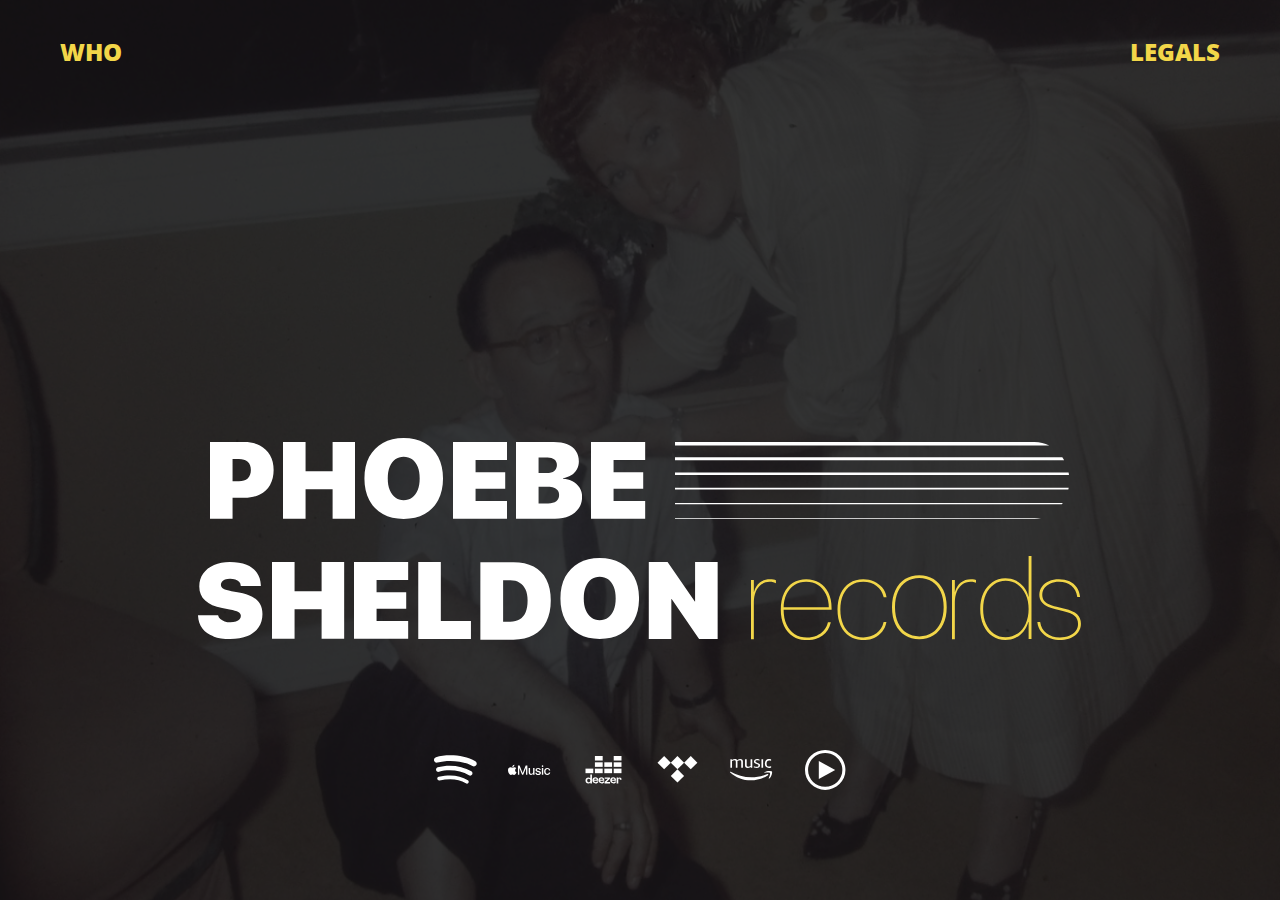
<file: home.html>
<!DOCTYPE html>
<html lang="en">

<head>
  <meta charset="UTF-8" />
  <meta http-equiv="X-UA-Compatible" content="IE=edge" />
  <meta name="viewport" content="width=device-width, initial-scale=1.0" />
  <link rel="stylesheet" href="css/main.css" />
  <title>Gerard</title>
</head>

<body>
  <div class="main">
    <!-- #header -->
    <header class="header header--home" id="header">
      <div class="autoContainer">
        <div class="header__inner">
          <a href="./who-is.html" class="header__inner-link wow fadeInUp" data-wow-duration="1s" data-wow-delay=".2s">
            WHO
          </a>
          <a href="./legals.html" class="header__inner-link wow fadeInUp" data-wow-duration="1s" data-wow-delay=".4s">
            LEGALS
          </a>
        </div>
      </div>
    </header>
    <!-- #header end -->

    <!-- #hero -->
    <section class="hero hero--home">
      <div class="autoContainer">
        <div class="hero__inner">
          <div class="hero__inner-header">
            <div class="hero__inner-header-title wow fadeInUp" data-wow-duration="1s" data-wow-delay=".3s">
              <span class="letter _lg">
                <svg width="49" height="60" viewBox="0 0 49 60" fill="none" xmlns="http://www.w3.org/2000/svg">
                  <path
                    d="M0 0H17.3586V59.128H0V0ZM8.71698 30.1548H22.2698C25.1335 30.1548 27.3819 29.4383 29.0022 28.0053C30.6225 26.5724 31.4389 24.4481 31.4389 21.6325V21.5571C31.4389 18.7163 30.6225 16.592 29.0022 15.1842C27.3819 13.7764 25.1335 13.0725 22.2698 13.0725H8.71698V0H26.4022C31.0119 0 35.0061 0.89245 38.3723 2.66478C41.7385 4.43711 44.3511 6.93849 46.1975 10.1689C48.0439 13.3993 48.9608 17.1828 48.9608 21.5571V21.6325C48.9608 26.0068 48.0439 29.7902 46.1975 32.983C44.3511 36.1757 41.7511 38.6393 38.3723 40.374C34.9935 42.1086 31.0119 42.9759 26.4022 42.9759H8.71698V30.1548Z"
                    fill="currentColor" />
                </svg>
              </span>
              <span class="letter _lg">
                <svg width="56" height="60" viewBox="0 0 56 60" fill="none" xmlns="http://www.w3.org/2000/svg">
                  <path d="M0 0H17.3586V22.4998H38.1588V0H55.5174V59.128H38.1588V36.2637H17.3586V59.128H0V0Z"
                    fill="currentColor" />
                </svg>
              </span>
              <span class="letter _lg _o">
                <svg width="60" height="62" viewBox="0 0 60 62" fill="none" xmlns="http://www.w3.org/2000/svg">
                  <path
                    d="M14.2403 57.5567C9.79386 55.0805 6.36483 51.561 3.94065 46.9605C1.52904 42.3725 0.323242 36.9424 0.323242 30.6576V30.5696C0.323242 24.2847 1.5416 18.8546 3.96578 14.2792C6.38995 9.70383 9.83154 6.1843 14.278 3.70806C18.7244 1.23183 23.9872 0 30.0414 0C36.0955 0 41.4463 1.24439 45.9053 3.7332C50.3642 6.222 53.8058 9.74153 56.2174 14.3043C58.629 18.8671 59.8348 24.2847 59.8348 30.5696V30.6576C59.8348 36.9424 58.629 42.3725 56.2174 46.9479C53.8058 51.5233 50.3642 55.0554 45.9178 57.5442C41.4714 60.033 36.1709 61.2774 30.0288 61.2774C23.8867 61.2774 18.6741 60.0456 14.2277 57.5693L14.2403 57.5567ZM36.51 45.075C38.3187 43.7426 39.7004 41.8446 40.6927 39.3809C41.6724 36.9173 42.1622 34.0137 42.1622 30.6576V30.5696C42.1622 27.1883 41.6598 24.2721 40.6675 21.821C39.6753 19.3699 38.2685 17.4971 36.4472 16.1647C34.6259 14.8448 32.5032 14.1786 30.0414 14.1786C27.5795 14.1786 25.5321 14.8323 23.7109 16.1395C21.8896 17.4468 20.4954 19.3322 19.4905 21.7708C18.4983 24.2093 17.9958 27.1506 17.9958 30.557V30.645C17.9958 34.0262 18.4983 36.955 19.4905 39.4186C20.4828 41.8823 21.8896 43.7678 23.6857 45.0876C25.4819 46.4074 27.6046 47.0736 30.0288 47.0736C32.453 47.0736 34.6888 46.4074 36.4975 45.0625L36.51 45.075Z"
                    fill="currentColor" />
                </svg>
              </span>
              <span class="letter _lg">
                <svg width="42" height="60" viewBox="0 0 42 60" fill="none" xmlns="http://www.w3.org/2000/svg">
                  <path
                    d="M0 0.0125724H41.6757V13.7764H17.3586V23.2037H40.1685V35.9871H17.3586V45.3641H41.6757V59.128H0V0V0.0125724Z"
                    fill="currentColor" />
                </svg>
              </span>
              <span class="letter _lg">
                <svg width="51" height="60" viewBox="0 0 51 60" fill="none" xmlns="http://www.w3.org/2000/svg">
                  <path
                    d="M0 0H17.3586V59.128H0V0ZM8.67931 47.237H24.7693C27.4447 47.237 29.5172 46.684 30.9742 45.5778C32.4312 44.4717 33.1597 42.8753 33.1597 40.8013V40.7259C33.1597 39.3935 32.8206 38.2371 32.1548 37.2818C31.4891 36.3265 30.5094 35.5975 29.2031 35.1072C27.9094 34.617 26.3017 34.3656 24.3925 34.3656H8.66673V23.9202H23.5635C26.1509 23.9202 28.1229 23.3671 29.4544 22.261C30.7858 21.1548 31.464 19.6465 31.464 17.7359V17.6605C31.464 15.8881 30.8234 14.4803 29.5423 13.437C28.2611 12.3937 26.5152 11.8784 24.3045 11.8784H8.66673V0H29.0147C33.0843 0 36.551 0.590777 39.4399 1.7849C42.3163 2.97902 44.527 4.67594 46.0468 6.90078C47.5792 9.12562 48.3453 11.803 48.3453 14.9077V14.9957C48.3453 17.2959 47.8178 19.3574 46.7502 21.18C45.6825 23.0152 44.2381 24.511 42.3917 25.6674C40.5453 26.8238 38.4853 27.5654 36.1868 27.8545V28.1813C38.837 28.2316 41.2738 28.8727 43.497 30.1045C45.7202 31.3363 47.5038 32.983 48.8352 35.0444C50.1666 37.1058 50.8449 39.4187 50.8449 41.9829V42.0709C50.8449 45.4898 49.9908 48.4689 48.27 51.0205C46.5492 53.5722 44.1376 55.5582 41.0226 56.9786C37.9076 58.3989 34.2399 59.1028 30.007 59.1028H8.67931V47.2244V47.237Z"
                    fill="currentColor" />
                </svg>
              </span>
              <span class="letter _lg">
                <svg width="42" height="60" viewBox="0 0 42 60" fill="none" xmlns="http://www.w3.org/2000/svg">
                  <path
                    d="M0 0.0125724H41.6757V13.7764H17.3586V23.2037H40.1685V35.9871H17.3586V45.3641H41.6757V59.128H0V0V0.0125724Z"
                    fill="currentColor" />
                </svg>
              </span>
              <span class="letter _lg  _lines">
                <svg width="309" height="61" viewBox="0 0 309 61" fill="none" xmlns="http://www.w3.org/2000/svg">
                  <path d="M0 35.7231V37.2189H307.6C307.714 36.7287 307.805 36.2259 307.896 35.7231H0Z"
                    fill="currentColor" />
                  <path d="M0 47.6393V48.7077H302.492C302.742 48.3558 302.993 48.0038 303.232 47.6393H0Z"
                    fill="currentColor" />
                  <path d="M0 59.5428V60.1839H281.207C282.936 60.1839 284.62 59.8822 286.258 59.5428H0Z"
                    fill="currentColor" />
                  <path d="M292.652 2.79048C289.171 1.00558 285.303 0 281.219 0H0.0117188V2.79048H292.652Z"
                    fill="currentColor" />
                  <path d="M304.346 14.2667C303.891 13.4496 303.402 12.6703 302.879 11.9036H0V14.2667H304.346Z"
                    fill="currentColor" />
                  <path d="M308.112 25.7429C308.032 25.0892 307.93 24.4482 307.805 23.8197H0V25.7429H308.112Z"
                    fill="currentColor" />
                </svg>
              </span>
            </div>
            <div class="hero__inner-header-title wow fadeInUp" data-wow-duration="1s" data-wow-delay=".3s">
              <span class="letter _lg">
                <svg width="52" height="62" viewBox="0 0 52 62" fill="none" xmlns="http://www.w3.org/2000/svg">
                  <path
                    d="M12.2088 59.1154C8.47833 57.695 5.57686 55.621 3.49182 52.906C1.40678 50.1909 0.25121 46.8851 0.0376815 43.0136L0 42.2343H15.9644L16.0397 42.5988C16.291 43.6672 16.8562 44.5974 17.7605 45.3893C18.6649 46.1812 19.7953 46.7971 21.1644 47.2496C22.5335 47.7021 24.0282 47.9283 25.6736 47.9283C27.4196 47.9283 28.9143 47.7147 30.1577 47.2747C31.4012 46.8348 32.3558 46.2314 33.0467 45.4773C33.7249 44.7105 34.0641 43.8432 34.0641 42.8502V42.8125C34.0641 41.4172 33.3983 40.374 32.0544 39.6575C30.723 38.9536 28.4118 38.2874 25.1335 37.6966L19.1924 36.6282C13.3267 35.5849 8.83003 33.6114 5.70246 30.6827C2.5749 27.7665 1.0174 24.0082 1.0174 19.4202V19.3825C1.0174 15.423 2.05992 11.9915 4.14496 9.10048C6.23 6.20944 9.10636 3.97203 12.7615 2.37568C16.4166 0.791892 20.5866 0 25.2466 0C30.5094 0 34.9558 0.741616 38.5481 2.21227C42.153 3.68293 44.9038 5.78207 46.813 8.49713C48.7221 11.2122 49.7647 14.4175 49.928 18.1004L49.9656 19.0054H34.0013L33.9636 18.5906C33.8505 17.4971 33.4235 16.5669 32.6698 15.7876C31.9162 15.0082 30.9239 14.4049 29.6804 13.965C28.437 13.525 27.0302 13.3113 25.4476 13.3113C23.8649 13.3113 22.5335 13.525 21.4533 13.9524C20.3731 14.3798 19.5692 14.9454 19.0166 15.6744C18.4639 16.4035 18.2002 17.208 18.2002 18.113V18.1507C18.2002 19.4831 18.8659 20.5264 20.2098 21.2428C21.5412 21.9719 23.6891 22.6004 26.6408 23.1534L32.5819 24.2218C36.8148 24.9886 40.3066 26.0947 43.0574 27.5403C45.8081 28.9858 47.868 30.8335 49.2246 33.0961C50.5811 35.3461 51.2468 38.0737 51.2468 41.2664V41.3041C51.2468 45.3767 50.2294 48.9088 48.1946 51.9004C46.1598 54.892 43.2207 57.2048 39.3771 58.8263C35.5336 60.4478 30.8862 61.2648 25.4601 61.2648C20.3606 61.2648 15.9393 60.5484 12.2214 59.128L12.2088 59.1154Z"
                    fill="currentColor" />
                </svg>
              </span>
              <span class="letter _lg">
                <svg width="56" height="60" viewBox="0 0 56 60" fill="none" xmlns="http://www.w3.org/2000/svg">
                  <path d="M0 0H17.3586V22.4998H38.1588V0H55.5174V59.128H38.1588V36.2637H17.3586V59.128H0V0Z"
                    fill="currentColor" />
                </svg>
              </span>
              <span class="letter _lg">
                <span>
                  <svg width="42" height="60" viewBox="0 0 42 60" fill="none" xmlns="http://www.w3.org/2000/svg">
                    <path
                      d="M0 0.0125724H41.6757V13.7764H17.3586V23.2037H40.1685V35.9871H17.3586V45.3641H41.6757V59.128H0V0V0.0125724Z"
                      fill="currentColor" />
                  </svg>
                </span>
              </span>
              <span class="letter _lg">
                <svg width="41" height="60" viewBox="0 0 41 60" fill="none" xmlns="http://www.w3.org/2000/svg">
                  <path d="M0.199219 0.0810539H17.5578V45.4326H40.7319V59.1965H0.199219V0.0684814V0.0810539Z"
                    fill="currentColor" />
                </svg>
              </span>
              <span class="letter _lg">
                <svg width="169" height="186" viewBox="0 0 169 186" fill="none" xmlns="http://www.w3.org/2000/svg">
                  <path
                    d="M158.235 41.5954C151.197 28.1151 141.039 17.9217 127.773 11.0082C114.501 4.09463 98.5261 0.641479 79.8419 0.641479H0.871216V185.321H79.8419C98.5261 185.321 114.508 181.629 127.773 174.253C141.039 166.878 151.197 156.186 158.235 142.192C165.272 128.199 168.798 111.352 168.798 91.6375V91.3846C168.798 71.677 165.279 55.083 158.235 41.6027V41.5954ZM113.497 91.6375C113.497 102.987 111.936 112.393 108.822 119.855C105.708 127.325 101.077 132.909 94.9352 136.623C88.7938 140.336 81.193 142.192 72.1544 142.192H55.132V43.7772H72.1544C80.774 43.7772 88.1725 45.5904 94.3644 49.217C100.549 52.8435 105.289 58.1967 108.569 65.2764C111.856 72.3561 113.497 81.0613 113.497 91.3846V91.6375Z"
                    fill="currentColor" />
                </svg>
              </span>
              <span class="letter _lg _o">
                <svg width="60" height="62" viewBox="0 0 60 62" fill="none" xmlns="http://www.w3.org/2000/svg">
                  <path
                    d="M14.2403 57.5567C9.79386 55.0805 6.36483 51.561 3.94065 46.9605C1.52904 42.3725 0.323242 36.9424 0.323242 30.6576V30.5696C0.323242 24.2847 1.5416 18.8546 3.96578 14.2792C6.38995 9.70383 9.83154 6.1843 14.278 3.70806C18.7244 1.23183 23.9872 0 30.0414 0C36.0955 0 41.4463 1.24439 45.9053 3.7332C50.3642 6.222 53.8058 9.74153 56.2174 14.3043C58.629 18.8671 59.8348 24.2847 59.8348 30.5696V30.6576C59.8348 36.9424 58.629 42.3725 56.2174 46.9479C53.8058 51.5233 50.3642 55.0554 45.9178 57.5442C41.4714 60.033 36.1709 61.2774 30.0288 61.2774C23.8867 61.2774 18.6741 60.0456 14.2277 57.5693L14.2403 57.5567ZM36.51 45.075C38.3187 43.7426 39.7004 41.8446 40.6927 39.3809C41.6724 36.9173 42.1622 34.0137 42.1622 30.6576V30.5696C42.1622 27.1883 41.6598 24.2721 40.6675 21.821C39.6753 19.3699 38.2685 17.4971 36.4472 16.1647C34.6259 14.8448 32.5032 14.1786 30.0414 14.1786C27.5795 14.1786 25.5321 14.8323 23.7109 16.1395C21.8896 17.4468 20.4954 19.3322 19.4905 21.7708C18.4983 24.2093 17.9958 27.1506 17.9958 30.557V30.645C17.9958 34.0262 18.4983 36.955 19.4905 39.4186C20.4828 41.8823 21.8896 43.7678 23.6857 45.0876C25.4819 46.4074 27.6046 47.0736 30.0288 47.0736C32.453 47.0736 34.6888 46.4074 36.4975 45.0625L36.51 45.075Z"
                    fill="currentColor" />
                </svg>
              </span>
              <span class="letter _lg">
                <svg width="54" height="60" viewBox="0 0 54 60" fill="none" xmlns="http://www.w3.org/2000/svg">
                  <path
                    d="M0.604492 0.0810547H15.0616L40.5217 36.9606L29.1419 30.3238H36.226V0.0810547H53.5846V59.209H39.2908L13.7051 21.8392L25.0472 28.4761H17.9631V59.209H0.604492V0.0810547Z"
                    fill="currentColor" />
                </svg>
              </span>
              <small>
                <span class="letter _lg">
                  <svg width="18" height="45" viewBox="0 0 18 45" fill="none" xmlns="http://www.w3.org/2000/svg">
                    <path
                      d="M0.0125728 1.49152H2.05994V10.0138H2.1353C3.01453 7.12276 4.4213 4.8602 6.36818 3.25127C8.31505 1.64235 10.7644 0.837891 13.7161 0.837891C14.6204 0.837891 15.4369 0.913315 16.1905 1.08929C16.9441 1.2527 17.5344 1.44124 17.9741 1.6675V3.75407C17.4842 3.50267 16.8562 3.28898 16.1151 3.0753C15.3741 2.86161 14.4571 2.77363 13.3895 2.77363C11.0658 2.77363 9.05612 3.41468 7.3479 4.68422C5.63967 5.95376 4.33337 7.70096 3.41646 9.9258C2.49954 12.1506 2.04737 14.7023 2.04737 17.5682V44.1154H0V1.50408L0.0125728 1.49152Z"
                      fill="currentColor" />
                  </svg>
                </span>
                <span class="letter _lg">
                  <svg width="38" height="45" viewBox="0 0 38 45" fill="none" xmlns="http://www.w3.org/2000/svg">
                    <path
                      d="M9.50756 42.1294C6.68145 40.3822 4.48336 37.8557 2.9133 34.575C1.34324 31.2818 0.564453 27.36 0.564453 22.7972V22.7595C0.564453 18.1967 1.33064 14.2749 2.87558 11.0068C4.42052 7.7261 6.5684 5.21216 9.34426 3.46497C12.1201 1.71778 15.2979 0.837891 18.9028 0.837891C22.5076 0.837891 25.7231 1.69263 28.4864 3.40212C31.2498 5.1116 33.385 7.53755 34.9174 10.68C36.4498 13.8224 37.216 17.5179 37.216 21.7791V22.9732H1.59442V21.0877H36.3493L35.244 22.483V21.8293C35.244 17.983 34.5532 14.6143 33.1589 11.7484C31.7647 8.88251 29.8556 6.65768 27.4063 5.08646C24.957 3.51525 22.1308 2.73592 18.9154 2.73592C15.6999 2.73592 12.8989 3.52781 10.437 5.1116C7.97516 6.69538 6.06595 8.92023 4.68429 11.7736C3.30264 14.6269 2.61182 17.983 2.61182 21.8293V22.483C2.61182 26.8572 3.3152 30.5527 4.72197 33.582C6.12875 36.6113 8.08819 38.9241 10.6128 40.5079C13.1375 42.0917 16.0767 42.8836 19.4303 42.8836C22.0806 42.8836 24.4294 42.4562 26.4768 41.5889C28.5241 40.7342 30.2324 39.5024 31.5889 37.906C32.958 36.3096 33.9251 34.4116 34.4904 32.2371L34.5783 31.9102H36.6633L36.5754 32.2748C36.1609 34.2105 35.4575 35.9577 34.4652 37.5038C33.473 39.0498 32.2169 40.3697 30.7222 41.4632C29.2275 42.5568 27.5193 43.3864 25.6227 43.9395C23.726 44.4925 21.641 44.7816 19.3801 44.7816C15.6119 44.7816 12.3211 43.9018 9.49498 42.1546L9.50756 42.1294Z"
                      fill="currentColor" />
                  </svg>
                </span>
                <span class="letter _lg">
                  <svg width="36" height="45" viewBox="0 0 36 45" fill="none" xmlns="http://www.w3.org/2000/svg">
                    <path
                      d="M9.08271 42.0666C6.29428 40.2817 4.14643 37.7426 2.63917 34.4493C1.11935 31.1561 0.365723 27.272 0.365723 22.7972V22.7595C0.365723 18.2847 1.13193 14.4006 2.66431 11.1199C4.19669 7.83923 6.34453 5.31272 9.13296 3.51525C11.9214 1.73035 15.1871 0.837891 18.9553 0.837891C21.8191 0.837891 24.4316 1.36582 26.7804 2.43425C29.1292 3.50268 31.0761 4.9859 32.6336 6.88392C34.1911 8.78195 35.196 10.9691 35.6607 13.4579L35.7486 13.8727H33.6636L33.5757 13.5082C32.8597 10.2903 31.1766 7.68839 28.5138 5.70238C25.851 3.71636 22.6606 2.73592 18.9553 2.73592C15.6016 2.73592 12.675 3.55296 10.188 5.17445C7.70106 6.79595 5.79188 9.10877 4.43535 12.1129C3.07881 15.1171 2.41309 18.6743 2.41309 22.7721V22.8098C2.41309 26.9326 3.09138 30.5024 4.43535 33.5066C5.79188 36.5108 7.71364 38.8236 10.2132 40.4451C12.7127 42.0666 15.6267 42.8836 18.9553 42.8836C22.6732 42.8836 25.8384 41.8906 28.4761 39.9172C31.1138 37.9311 32.7969 35.3292 33.538 32.1114L33.6133 31.7468H35.6607L35.5728 32.1616C35.108 34.6756 34.1032 36.8753 32.5583 38.7733C31.0133 40.6713 29.079 42.142 26.7679 43.1979C24.4568 44.2537 21.8442 44.7691 18.9427 44.7691C15.1494 44.7691 11.8586 43.8766 9.07017 42.0917L9.08271 42.0666Z"
                      fill="currentColor" />
                  </svg>
                </span>
                <span class="letter _lg _o">
                  <svg width="39" height="45" viewBox="0 0 39 45" fill="none" xmlns="http://www.w3.org/2000/svg">
                    <path
                      d="M9.59044 42.054C6.76433 40.2817 4.57883 37.7426 3.02133 34.4493C1.46383 31.1561 0.685059 27.272 0.685059 22.7972V22.7218C0.685059 18.247 1.4638 14.3629 3.03386 11.0822C4.60393 7.80152 6.78947 5.27501 9.60302 3.50268C12.4166 1.73034 15.6949 0.837891 19.4253 0.837891C23.1558 0.837891 26.409 1.73034 29.2351 3.50268C32.0612 5.27501 34.2718 7.80152 35.867 11.0571C37.4622 14.3252 38.2661 18.2092 38.2661 22.7092V22.7846C38.2661 27.2972 37.4748 31.1938 35.867 34.487C34.2718 37.7803 32.0612 40.3068 29.2351 42.0917C26.409 43.864 23.1432 44.7565 19.4253 44.7565C15.6823 44.7314 12.404 43.8263 9.57791 42.054H9.59044ZM28.2177 40.4199C30.7423 38.7859 32.7018 36.4605 34.096 33.4563C35.4902 30.4522 36.181 26.8949 36.181 22.7972V22.7218C36.181 18.5989 35.4776 15.0417 34.0709 12.0627C32.6641 9.08363 30.7047 6.78337 28.18 5.16188C25.6553 3.54038 22.7413 2.72335 19.4379 2.72335C16.1345 2.72335 13.1576 3.54038 10.6581 5.16188C8.15855 6.78337 6.2117 9.0962 4.83004 12.0878C3.44839 15.0794 2.745 18.6241 2.745 22.7218V22.7972C2.745 26.8949 3.43583 30.4396 4.83004 33.4563C6.22426 36.4605 8.17111 38.7733 10.6581 40.3948C13.1451 42.0163 16.0842 42.8459 19.4379 42.871C22.7664 42.871 25.693 42.054 28.2177 40.4074V40.4199Z"
                      fill="currentColor" />
                  </svg>
                </span>
                <span class="letter _lg">
                  <svg width="18" height="45" viewBox="0 0 18 45" fill="none" xmlns="http://www.w3.org/2000/svg">
                    <path
                      d="M0.0125728 1.49152H2.05994V10.0138H2.1353C3.01453 7.12276 4.4213 4.8602 6.36818 3.25127C8.31505 1.64235 10.7644 0.837891 13.7161 0.837891C14.6204 0.837891 15.4369 0.913315 16.1905 1.08929C16.9441 1.2527 17.5344 1.44124 17.9741 1.6675V3.75407C17.4842 3.50267 16.8562 3.28898 16.1151 3.0753C15.3741 2.86161 14.4571 2.77363 13.3895 2.77363C11.0658 2.77363 9.05612 3.41468 7.3479 4.68422C5.63967 5.95376 4.33337 7.70096 3.41646 9.9258C2.49954 12.1506 2.04737 14.7023 2.04737 17.5682V44.1154H0V1.50408L0.0125728 1.49152Z"
                      fill="currentColor" />
                  </svg>
                </span>
                <span class="letter _lg  _d">
                  <svg width="37" height="60" viewBox="0 0 37 60" fill="none" xmlns="http://www.w3.org/2000/svg">
                    <path
                      d="M8.73216 56.9911C6.04421 55.1434 3.94659 52.5666 2.42677 49.2482C0.906947 45.9298 0.15332 42.096 0.15332 37.7594V37.7217C0.15332 33.3726 0.919532 29.564 2.45191 26.2959C3.98429 23.0152 6.09443 20.4635 8.78237 18.6158C11.4703 16.768 14.5602 15.8504 18.052 15.8504C20.7525 15.8504 23.227 16.3909 25.4878 17.4719C27.7362 18.5529 29.6454 20.0738 31.2154 22.0347C32.7855 23.9956 33.8782 26.3084 34.5063 28.9606H34.6319V0H36.6793V59.128H34.6319V46.9982H34.4309C33.715 49.5373 32.5845 51.7747 31.0145 53.6979C29.4444 55.621 27.5603 57.1168 25.3497 58.1853C23.139 59.2537 20.6897 59.7816 18.0269 59.7816C14.5351 59.7816 11.4452 58.864 8.75727 57.0163L8.73216 56.9911ZM26.769 55.3068C29.2309 53.5973 31.1526 51.2342 32.5468 48.2175C33.9411 45.2007 34.6319 41.7315 34.6319 37.8349V37.7972C34.6319 33.8628 33.9285 30.3936 32.5217 27.3643C31.115 24.3476 29.1806 21.9844 26.7313 20.275C24.2695 18.5655 21.4685 17.7107 18.3032 17.7107C15.138 17.7107 12.337 18.5529 9.91285 20.2247C7.48867 21.909 5.59203 24.2344 4.24805 27.226C2.89152 30.2176 2.22579 33.712 2.22579 37.6966V37.7343C2.22579 41.7189 2.90408 45.2259 4.24805 48.2426C5.60459 51.2593 7.48867 53.6224 9.91285 55.3068C12.337 57.0037 15.1506 57.8459 18.3409 57.8459C21.5313 57.8459 24.3197 56.9911 26.769 55.2816V55.3068Z"
                      fill="currentColor" />
                  </svg>
                </span>
                <span class="letter _lg">
                  <svg width="33" height="45" viewBox="0 0 33 45" fill="none" xmlns="http://www.w3.org/2000/svg">
                    <path
                      d="M9.24151 43.135C6.90526 42.054 5.02118 40.5708 3.58929 38.6728C2.15739 36.7747 1.30327 34.6127 1.02694 32.1742L0.989258 31.8097H3.03662L3.0743 32.1365C3.4888 35.2538 4.98351 37.818 7.55841 39.8417C10.1333 41.8655 13.3363 42.871 17.1546 42.871C19.7421 42.871 22.0281 42.4562 23.9876 41.6392C25.947 40.8222 27.5045 39.6783 28.635 38.1951C29.7654 36.7244 30.3306 35.0401 30.3306 33.1546V33.1169C30.3306 30.6533 29.5267 28.7301 27.9316 27.3349C26.3364 25.9396 23.6735 24.8084 19.9682 23.9285L14.2406 22.6212C11.5401 21.9927 9.31689 21.2008 7.57098 20.2455C5.82507 19.2902 4.53133 18.1464 3.67722 16.8266C2.83567 15.5068 2.4086 13.9355 2.4086 12.1381V12.1004C2.4086 9.88809 3.02407 7.93979 4.25499 6.24287C5.48592 4.54596 7.15648 3.22614 9.29176 2.27084C11.427 1.31554 13.8512 0.837891 16.5768 0.837891C19.4406 0.837891 21.9527 1.35325 24.1131 2.3714C26.2735 3.38955 28.0069 4.84763 29.3132 6.73309C30.6195 8.61855 31.4359 10.856 31.7751 13.4579L31.8127 13.7847H29.7653L29.7277 13.4956C29.2881 10.24 27.8939 7.63812 25.5576 5.66467C23.2088 3.70379 20.2194 2.71078 16.5894 2.71078C14.2657 2.71078 12.2058 3.11302 10.3845 3.91748C8.56325 4.72194 7.13137 5.84064 6.08885 7.26102C5.03377 8.6814 4.51879 10.2903 4.51879 12.1004V12.1381C4.51879 13.6087 4.87047 14.8908 5.5613 15.9718C6.25212 17.0528 7.37001 17.9704 8.90239 18.7372C10.4348 19.5039 12.4193 20.1701 14.8812 20.7483L20.6088 22.1059C24.7914 23.0612 27.7934 24.3935 29.6398 26.103C31.4862 27.8125 32.4031 30.1253 32.4031 33.0415V33.0792C32.4031 35.3795 31.7499 37.4032 30.4562 39.163C29.1624 40.9227 27.3663 42.2928 25.0929 43.2858C22.8194 44.2789 20.1817 44.7565 17.2174 44.7565C14.2532 44.7565 11.5903 44.216 9.25408 43.135H9.24151Z"
                      fill="currentColor" />
                  </svg>
                </span>
              </small>
            </div>
          </div>
        </div>
      </div>

    </section>
    <!-- #hero end -->

    <!-- #footer -->
    <footer class="footer footer--home">
      <div class="autoContainer">
        <div class="footer__inner">
          <div class="socials">
            <a href="#" class="button button--ico wow fadeInUp" data-wow-duration="1s" data-wow-delay=".2s">
              <span>
                <svg width="44" height="29" viewBox="0 0 44 29" fill="none" xmlns="http://www.w3.org/2000/svg">
                  <path
                    d="M38.2657 16.3929C28.7874 10.569 14.9247 8.9299 3.77441 12.3133C2.51079 12.698 1.79691 14.0332 2.17827 15.2993C2.56299 16.5629 3.89984 17.2768 5.16598 16.8946C14.928 13.9313 27.5086 15.4003 35.7621 20.4733C36.8876 21.1661 38.3617 20.8109 39.0545 19.6845C39.7474 18.5606 39.3921 17.0866 38.2665 16.3937L38.2657 16.3929Z" />
                  <path
                    d="M34.6609 25.4115C26.5674 20.4657 16.5352 19.3149 4.83854 21.9869C3.80643 22.2218 3.16326 23.248 3.39898 24.2784C3.63385 25.3088 4.66006 25.9537 5.69048 25.7196C16.3786 23.2774 25.4537 24.275 32.6632 28.6787C33.5649 29.2327 34.746 28.9464 35.2957 28.0448C35.8496 27.1432 35.5634 25.9663 34.6618 25.4124L34.6609 25.4115Z" />
                  <path
                    d="M42.3075 6.03818C30.9139 -0.725212 12.8841 -1.36165 2.03859 1.93081C0.519897 2.39215 -0.335419 3.99502 0.12423 5.51371C0.583878 7.03072 2.18844 7.88772 3.70544 7.42723C13.1535 4.5599 29.4803 5.10037 39.3762 10.9781H39.3778C40.7383 11.7888 42.5053 11.3384 43.3118 9.97381C44.1217 8.61086 43.6746 6.84888 42.3075 6.03818Z" />
                </svg>
              </span>
            </a>
            <a href="#" class="button button--ico wow fadeInUp" data-wow-duration="1s" data-wow-delay=".3s">
              <span>
                <svg width="50" height="12" viewBox="0 0 50 12" fill="none" xmlns="http://www.w3.org/2000/svg">
                  <path
                    d="M8.2866 11.3228C7.6468 11.9441 6.94049 11.8473 6.26786 11.5543C5.55229 11.2555 4.89817 11.237 4.14219 11.5543C3.20101 11.9601 2.70181 11.8423 2.13525 11.3228C-1.06461 8.02869 -0.592334 3.01045 3.04444 2.82187C3.9267 2.86901 4.54377 3.3093 5.06319 3.34634C5.83516 3.18891 6.57431 2.73937 7.401 2.7983C8.39438 2.87827 9.13687 3.27057 9.63272 3.9752C7.5904 5.20345 8.07446 7.89484 9.95009 8.65082C9.57463 9.63662 9.09311 10.6106 8.28494 11.3313V11.3228H8.2866ZM4.99247 2.78651C4.8965 1.32254 6.08349 0.117859 7.44813 0C7.63586 1.68874 5.91345 2.95151 4.99247 2.78651Z" />
                  <path
                    d="M11.5554 11.6276H13.0884V3.62248H13.1406L16.4103 11.6276H17.658L20.9277 3.62248H20.9799V11.6276H22.5129V0.78125H20.5733L17.0552 9.44048H17.0097L13.4992 0.78125H11.5529V11.6276H11.5554Z" />
                  <path
                    d="M26.7567 11.7984C27.9596 11.7984 28.7636 11.2495 29.177 10.4531H29.2148V11.641H30.8463V3.73352H29.2148V8.34852C29.2148 9.58099 28.4782 10.4009 27.3358 10.4009C26.1934 10.4009 25.6521 9.73925 25.6521 8.54467V3.73436H24.0282V8.86037C24.0282 10.6796 25.0208 11.7993 26.7567 11.7993V11.7984Z" />
                  <path
                    d="M35.0969 11.7986C36.9574 11.7986 38.3077 10.8085 38.3077 9.36815V9.36057C38.3077 8.22745 37.6923 7.59017 36.0793 7.2147L34.7963 6.92174C33.9486 6.71886 33.6261 6.38885 33.6261 5.90142V5.89385C33.6261 5.2633 34.1742 4.8508 35.0438 4.8508C35.9589 4.8508 36.4994 5.33065 36.597 6.02097L36.6046 6.07316H38.1275L38.1199 5.98308C38.0374 4.64034 36.9119 3.59729 35.0438 3.59729C33.1758 3.59729 31.998 4.56541 31.998 5.97551V5.98308C31.998 7.13136 32.7405 7.85114 34.2415 8.1963L35.5321 8.48926C36.3798 8.69214 36.6652 8.98427 36.6652 9.49442V9.502C36.6652 10.1401 36.0801 10.545 35.1044 10.545C34.1287 10.545 33.5664 10.1174 33.4165 9.39004L33.4014 9.31511H31.796L31.8036 9.38246C31.9686 10.8229 33.1236 11.7986 35.0969 11.7986Z" />
                  <path
                    d="M40.1799 2.46486C40.7153 2.46486 41.1295 2.04309 41.1295 1.53041C41.1295 1.01772 40.7145 0.588379 40.1799 0.588379C39.6453 0.588379 39.2303 1.01014 39.2303 1.53041C39.2303 2.05067 39.6521 2.46486 40.1799 2.46486ZM39.3658 11.6166H40.994V3.68638H39.3658V11.6166Z" />
                  <path
                    d="M45.726 11.7985C47.6244 11.7985 48.9452 10.5829 49.1178 8.99941L49.1254 8.94721H47.5646L47.557 9.00698C47.3617 9.8623 46.7244 10.4407 45.726 10.4407C44.4725 10.4407 43.6399 9.42791 43.6399 7.70128V7.6937C43.6399 6.00496 44.4582 4.95433 45.7184 4.95433C46.7766 4.95433 47.3769 5.60761 47.5494 6.38042L47.5646 6.44019H49.1102L49.1026 6.388C48.9679 4.90214 47.7372 3.59644 45.7033 3.59644C43.4522 3.59644 41.9814 5.17995 41.9814 7.67855V7.68613C41.9814 10.215 43.4227 11.7985 45.726 11.7985Z" />
                </svg>
              </span>
            </a>
            <a href="#" class="button button--ico wow fadeInUp" data-wow-duration="1s" data-wow-delay=".4s">
              <span>
                <svg width="36" height="28" viewBox="0 0 36 28" fill="none" xmlns="http://www.w3.org/2000/svg">
                  <path
                    d="M0.00173874 24.4398C0.00173874 26.3238 1.16265 27.4519 2.88675 27.4519C3.74712 27.4519 4.47025 27.212 4.87434 26.5823V27.4519H6.44859V18.4761H4.81288V22.2922C4.44163 21.6625 3.75552 21.3805 2.89515 21.3805C1.21315 21.3755 5.34058e-05 22.5271 5.34058e-05 24.4398H0.00173874ZM4.86593 24.4398C4.86593 25.5157 4.13267 26.1883 3.25378 26.1883C2.37489 26.1883 1.64165 25.5165 1.64165 24.4398C1.64165 23.3631 2.34627 22.6584 3.25378 22.6584C4.16129 22.6584 4.86593 23.3538 4.86593 24.4398Z" />
                  <path
                    d="M11.5384 25.135C11.3507 25.8304 10.8759 26.1781 10.1283 26.1781C9.25867 26.1781 8.54478 25.6519 8.52542 24.7217H12.6471C12.6985 24.491 12.722 24.2469 12.722 23.9792C12.722 22.3107 11.5847 21.3712 9.90688 21.3712C8.11628 21.3712 6.88551 22.6449 6.88551 24.374C6.88551 26.301 8.2434 27.4569 10.1232 27.4569C11.5426 27.4569 12.5057 26.865 12.9291 25.6856L11.5384 25.1359V25.135ZM8.52626 23.6315C8.68116 22.9597 9.24015 22.5649 9.91278 22.5649C10.646 22.5649 11.1444 22.9597 11.1444 23.5802L11.1351 23.6315H8.52711H8.52626Z" />
                  <path
                    d="M17.6056 25.135C17.4179 25.8304 16.9431 26.1781 16.1955 26.1781C15.3259 26.1781 14.612 25.6519 14.5926 24.7217H18.7143C18.7657 24.491 18.7892 24.2469 18.7892 23.9792C18.7892 22.3107 17.6519 21.3712 15.9741 21.3712C14.1835 21.3712 12.9527 22.6449 12.9527 24.374C12.9527 26.301 14.3106 27.4569 16.1905 27.4569C17.6098 27.4569 18.5729 26.865 18.9963 25.6856L17.6056 25.1359V25.135ZM14.5935 23.6315C14.7484 22.9597 15.3082 22.5649 15.98 22.5649C16.7133 22.5649 17.2116 22.9597 17.2116 23.5802L17.2024 23.6315H14.5943H14.5935Z" />
                  <path
                    d="M24.5609 27.461V25.981H21.1253L24.4666 22.729V21.3753H19.1798V22.7854H22.4083L19.0762 26.0518V27.4619H24.56L24.5609 27.461Z" />
                  <path
                    d="M29.3401 25.135C29.1523 25.8304 28.6775 26.1781 27.93 26.1781C27.0603 26.1781 26.3464 25.6519 26.3271 24.7217H30.4488C30.5001 24.491 30.5237 24.2469 30.5237 23.9792C30.5237 22.3107 29.3863 21.3712 27.7085 21.3712C25.9179 21.3712 24.6872 22.6449 24.6872 24.374C24.6872 26.301 26.0451 27.4569 27.9249 27.4569C29.3443 27.4569 30.3073 26.865 30.7308 25.6856L29.3401 25.1359V25.135ZM26.3279 23.6315C26.4828 22.9597 27.0427 22.5649 27.7144 22.5649C28.4477 22.5649 28.9461 22.9597 28.9461 23.5802L28.9368 23.6315H26.3288H26.3279Z" />
                  <path d="M35.9941 0H28.2112V4.55355H35.9941V0Z" />
                  <path d="M35.9941 6.31311H28.2112V10.8667H35.9941V6.31311Z" />
                  <path d="M7.78462 12.626H0.00175476V17.1795H7.78462V12.626Z" />
                  <path d="M17.1821 12.626H9.3992V17.1795H17.1821V12.626Z" />
                  <path d="M26.5974 12.626H18.8145V17.1795H26.5974V12.626Z" />
                  <path d="M35.9941 12.626H28.2112V17.1795H35.9941V12.626Z" />
                  <path d="M26.5974 6.31311H18.8145V10.8667H26.5974V6.31311Z" />
                  <path d="M17.1821 6.31311H9.3992V10.8667H17.1821V6.31311Z" />
                  <path d="M17.1821 0H9.3992V4.55355H17.1821V0Z" />
                  <path
                    d="M34.4013 23.4757V23.65H35.9941V23.1845C35.9941 22.1414 35.3408 21.3846 34.2456 21.3846C33.5409 21.3846 33.0425 21.7281 32.7841 22.2963V21.3846H31.1391V27.461H32.7841V23.5464C32.7841 22.926 33.1175 22.5834 33.6302 22.5834C34.0999 22.5884 34.4004 23.0296 34.4004 23.4766L34.4013 23.4757Z" />
                </svg>
              </span>
            </a>
            <a href="#" class="button button--ico wow fadeInUp" data-wow-duration="1s" data-wow-delay=".5s">
              <span>
                <svg width="40" height="27" viewBox="0 0 40 27" fill="none" xmlns="http://www.w3.org/2000/svg">
                  <path d="M26.594 6.64809L19.9459 13.297L13.297 6.64809L19.9459 0.00170898L26.594 6.64809Z" />
                  <path d="M26.594 19.945L19.9459 26.594L13.297 19.945L19.9459 13.2961L26.594 19.945Z" />
                  <path d="M13.297 6.64806L6.64808 13.297L0 6.64806L6.64808 0L13.297 6.64806Z" />
                  <path d="M39.89 6.64806L33.2419 13.297L26.593 6.64806L33.2419 0L39.89 6.64806Z" />
                </svg>
              </span>
            </a>
            <a href="#" class="button button--ico wow fadeInUp" data-wow-duration="1s" data-wow-delay=".6s">
              <span>
                <svg width="47" height="24" viewBox="0 0 47 24" fill="none" xmlns="http://www.w3.org/2000/svg">
                  <path
                    d="M30.6118 8.07162C30.3011 8.27872 29.8356 8.43362 29.2665 8.43362C28.3868 8.43362 27.5592 8.33007 26.7317 8.07162C26.5246 8.02027 26.3697 7.96808 26.2662 7.96808C26.1113 7.96808 26.0591 8.07163 26.0591 8.27872V8.79646C26.0591 8.95136 26.1104 9.0549 26.1626 9.15845C26.214 9.2098 26.3175 9.31335 26.4733 9.36554C27.3008 9.72754 28.2327 9.88328 29.2674 9.88328C30.3542 9.88328 31.1817 9.62483 31.8544 9.1071C32.527 8.58936 32.8376 7.91672 32.8376 7.03784C32.8376 6.41655 32.6827 5.95101 32.3721 5.53767C32.0614 5.17567 31.5446 4.81368 30.8197 4.55439L29.3709 3.9853C28.8018 3.77821 28.3876 3.57111 28.2327 3.36402C28.0256 3.15693 27.9221 2.94983 27.9221 2.58784C27.9221 1.81166 28.4912 1.39747 29.6815 1.39747C30.3542 1.39747 31.0268 1.50101 31.6473 1.70811C31.8544 1.75946 32.0093 1.81166 32.0614 1.81166C32.2163 1.81166 32.3199 1.70811 32.3199 1.50101V0.983279C32.3199 0.828379 32.2685 0.72483 32.2163 0.621283C32.165 0.517736 32.0614 0.466384 31.9057 0.41419C31.1295 0.155743 30.3533 0 29.5771 0C28.5939 0 27.7664 0.258447 27.1451 0.723988C26.5238 1.18953 26.214 1.86217 26.214 2.63835C26.214 3.82872 26.8866 4.70761 28.2319 5.22534L29.7842 5.79443C30.302 6.00152 30.6118 6.15643 30.8189 6.36352C31.026 6.57061 31.0773 6.77771 31.0773 7.08751C31.0773 7.50169 30.9224 7.86369 30.6118 8.07078V8.07162Z" />
                  <path
                    d="M22.4888 0.621381V7.50264C21.609 8.07172 20.7293 8.38236 19.8504 8.38236C19.2813 8.38236 18.8671 8.22746 18.6087 7.91682C18.3502 7.60618 18.2467 7.14064 18.2467 6.46801V0.621381C18.2467 0.362934 18.1431 0.259388 17.8847 0.259388H16.7979C16.5394 0.259388 16.4359 0.362934 16.4359 0.621381V7.03709C16.4359 7.91682 16.643 8.64081 17.1085 9.10635C17.574 9.57189 18.2467 9.83034 19.1264 9.83034C20.3168 9.83034 21.5063 9.41615 22.6445 8.58862L22.748 9.2099C22.748 9.3648 22.7994 9.41699 22.9029 9.46834C22.9543 9.5197 23.0578 9.5197 23.2136 9.5197H23.9898C24.2482 9.5197 24.3517 9.41615 24.3517 9.1577V0.62054C24.3517 0.362094 24.2482 0.258545 23.9898 0.258545H22.9029C22.5923 0.258545 22.4888 0.413446 22.4888 0.62054V0.621381Z" />
                  <path
                    d="M12.6585 9.57279H13.7454C14.0038 9.57279 14.1074 9.46924 14.1074 9.21079V2.74373C14.1074 1.864 13.9002 1.19136 13.4347 0.72582C12.9692 0.260278 12.3479 0.00183105 11.469 0.00183105C10.2787 0.00183105 9.03693 0.416018 7.8474 1.29491C7.43322 0.415177 6.65702 0.00183105 5.51884 0.00183105C4.38067 0.00183105 3.24249 0.416018 2.10431 1.1922L2.00076 0.623114C2.00076 0.468214 1.94942 0.416019 1.84588 0.364667C1.79452 0.313314 1.69095 0.313313 1.5874 0.313313H0.759903C0.501456 0.313313 0.397884 0.416861 0.397884 0.675308V9.26383C0.397884 9.52227 0.501456 9.62582 0.759903 9.62582H1.8467C2.10515 9.62582 2.20872 9.52227 2.20872 9.26383V2.27903C3.08845 1.76129 3.96817 1.45149 4.89926 1.45149C5.41699 1.45149 5.77896 1.60639 5.98605 1.91703C6.19315 2.22767 6.34807 2.64102 6.34807 3.2623V9.21248C6.34807 9.47092 6.4516 9.57447 6.71005 9.57447H7.79689C8.05533 9.57447 8.15886 9.47092 8.15886 9.21248V2.27987C9.08995 1.71078 9.96967 1.45233 10.8494 1.45233C11.3671 1.45233 11.7291 1.60723 11.9362 1.91787C12.1433 2.22851 12.2982 2.64186 12.2982 3.26314V9.21332C12.2982 9.47176 12.4018 9.57531 12.6602 9.57531L12.6585 9.57279Z" />
                  <path
                    d="M40.8562 16.4539C35.2166 18.8338 29.0594 20.0242 23.472 20.0242C15.1941 20.0242 7.17388 17.7479 0.706815 13.9705C0.603268 13.9191 0.499726 13.8669 0.396179 13.8669C0.0341849 13.8669 -0.172906 14.2811 0.189088 14.6431C6.19061 20.0756 14.1587 23.3352 22.9543 23.3352C29.2665 23.3352 36.5619 21.3695 41.5802 17.6443C42.4599 17.023 41.735 16.0919 40.8562 16.4539Z" />
                  <path
                    d="M40.7013 2.32871C41.1668 1.81097 41.8917 1.55252 42.9263 1.55252C43.444 1.55252 43.9609 1.60388 44.4265 1.75962C44.5814 1.81097 44.6335 1.81097 44.7371 1.81097C44.892 1.81097 44.9956 1.70743 44.9956 1.44898V0.931242C44.9956 0.776342 44.9442 0.620601 44.892 0.569249C44.8398 0.517896 44.7371 0.41435 44.6335 0.362155C43.9609 0.207255 43.2883 0.0515137 42.6678 0.0515137C41.219 0.0515137 40.133 0.465701 39.3047 1.34459C38.5285 2.17212 38.1143 3.41385 38.1143 4.96621C38.1143 6.51858 38.4763 7.70811 39.2525 8.53648C40.0286 9.36402 41.1155 9.77821 42.5635 9.77821C43.3396 9.77821 44.0636 9.67466 44.6327 9.41621C44.7876 9.36486 44.8912 9.31267 44.9434 9.20912C44.9947 9.15777 44.9947 9.00203 44.9947 8.84713V8.32939C44.9947 8.07094 44.8912 7.9674 44.7363 7.9674C44.6849 7.9674 44.5813 7.96739 44.4778 8.01875C43.9087 8.17365 43.3396 8.27719 42.8219 8.27719C41.8386 8.27719 41.1146 8.01875 40.6491 7.50101C40.1835 6.98328 39.9765 6.15574 39.9765 5.06892V4.81047C40.0278 3.6723 40.2349 2.84476 40.7005 2.32702L40.7013 2.32871Z" />
                  <path
                    d="M43.0289 21.3174C45.7195 19.041 46.4435 14.3326 45.8744 13.6086C45.6159 13.2979 44.3742 12.9873 42.8218 12.9873C41.1659 12.9873 39.2002 13.3493 37.7 14.3839C37.2345 14.6946 37.338 15.1079 37.8036 15.0566C39.4073 14.8495 43.0289 14.4353 43.7016 15.2637C44.3228 16.0912 42.9776 19.5066 42.3563 21.0067C42.2014 21.4723 42.5634 21.628 43.0289 21.3174Z" />
                  <path
                    d="M35.8379 0.259399H34.7511C34.4926 0.259399 34.3891 0.362946 34.3891 0.621392V9.20991C34.3891 9.46836 34.4926 9.57191 34.7511 9.57191H35.8379C36.0964 9.57191 36.1999 9.46836 36.1999 9.20991V0.621392C36.1999 0.414298 36.0964 0.259399 35.8379 0.259399Z" />
                </svg>
              </span>
            </a>
            <a href="#" class="button button--ico wow fadeInUp" data-wow-duration="1s" data-wow-delay=".7s">
              <span>
                <svg width="41" height="40" viewBox="0 0 41 40" fill="none" xmlns="http://www.w3.org/2000/svg">
                  <path
                    d="M20.2136 39.9153C14.8182 39.9153 9.74525 37.8418 5.92832 34.0771C2.10549 30.3065 0 25.2924 0 19.9577C0 14.6229 2.10549 9.60799 5.92832 5.83821C9.74525 2.07347 14.8191 0 20.2136 0C25.6082 0 30.682 2.07347 34.4989 5.83821C38.3217 9.60884 40.4272 14.6229 40.4272 19.9577C40.4272 25.2924 38.3217 30.3065 34.4989 34.0771C30.682 37.8418 25.609 39.9153 20.2136 39.9153ZM20.2136 3.07021C10.7605 3.07021 3.07023 10.646 3.07023 19.9577C3.07023 29.2693 10.7605 36.8451 20.2136 36.8451C29.6667 36.8451 37.3569 29.2693 37.3569 19.9577C37.3569 10.646 29.6667 3.07021 20.2136 3.07021Z" />
                  <path d="M13.8173 28.9132L30.1929 19.9577L13.8173 11.0029V28.9132Z" />
                </svg>
              </span>
            </a>
          </div>
        </div>
      </div>
    </footer>
    <!-- #footer end -->
    <div class="main__bg">
      <img src="./images/phobeBg.png" alt="">
    </div>
  </div>
  <script src="js/WOW.js"></script>
  <script src="js/main.js"></script>
</body>

</html>
</file>
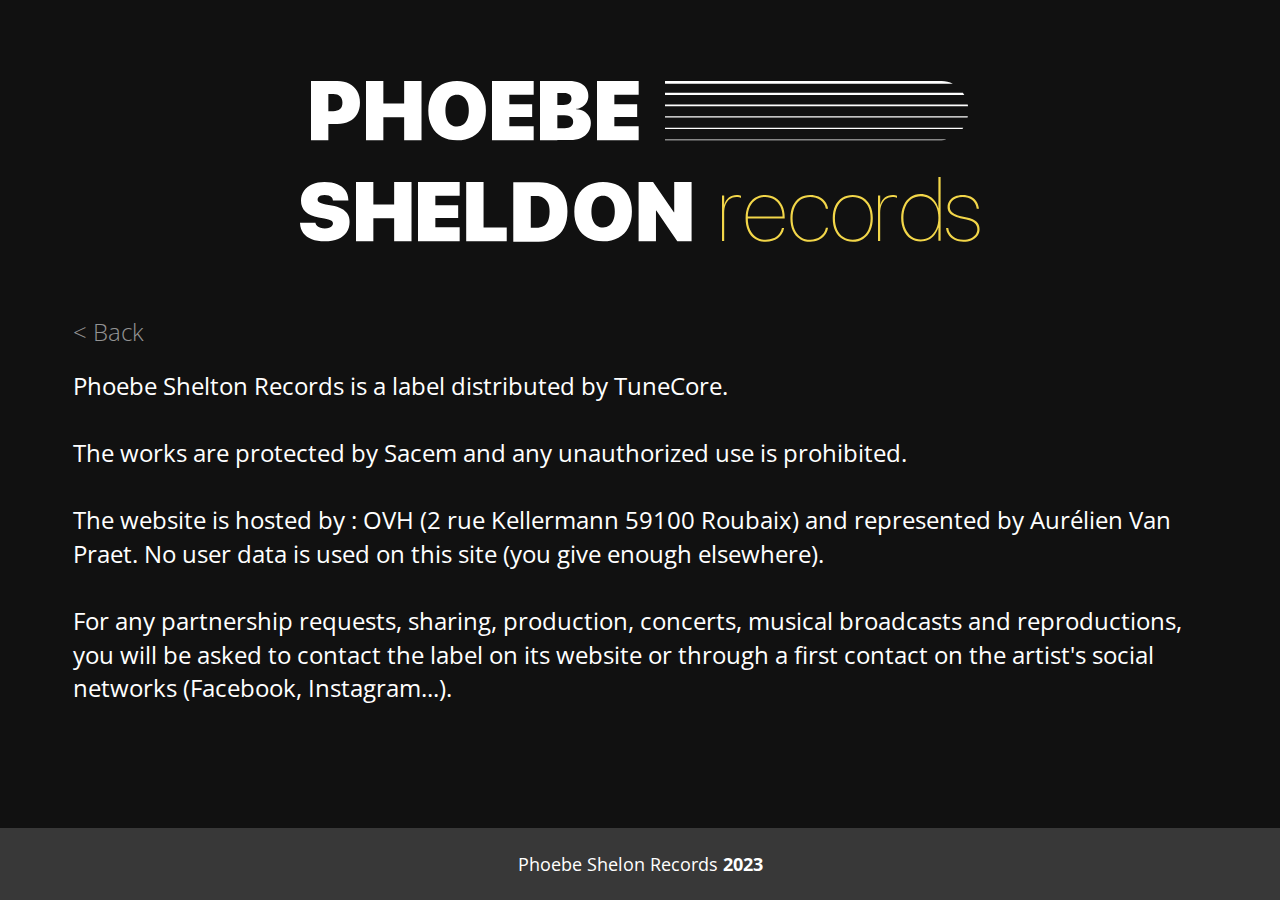
<file: legals-2.html>
<!DOCTYPE html>
<html lang="en">
  <head>
    <meta charset="UTF-8" />
    <meta http-equiv="X-UA-Compatible" content="IE=edge" />
    <meta name="viewport" content="width=device-width, initial-scale=1.0" />
    <link rel="stylesheet" href="css/main.css" />
    <title>Gerard</title>
  </head>

  <body>
    <div class="main">
      <!-- #hero -->
      <section class="hero hero--sm">
        <div class="autoContainer">
          <div class="hero__inner">
            <div class="hero__inner-header">
              <div
                class="hero__inner-header-title wow fadeInUp"
                data-wow-duration="1s"
                data-wow-delay=".3s"
              >
                <span class="letter">
                  <svg
                    width="49"
                    height="60"
                    viewBox="0 0 49 60"
                    fill="none"
                    xmlns="http://www.w3.org/2000/svg"
                  >
                    <path
                      d="M0 0H17.3586V59.128H0V0ZM8.71698 30.1548H22.2698C25.1335 30.1548 27.3819 29.4383 29.0022 28.0053C30.6225 26.5724 31.4389 24.4481 31.4389 21.6325V21.5571C31.4389 18.7163 30.6225 16.592 29.0022 15.1842C27.3819 13.7764 25.1335 13.0725 22.2698 13.0725H8.71698V0H26.4022C31.0119 0 35.0061 0.89245 38.3723 2.66478C41.7385 4.43711 44.3511 6.93849 46.1975 10.1689C48.0439 13.3993 48.9608 17.1828 48.9608 21.5571V21.6325C48.9608 26.0068 48.0439 29.7902 46.1975 32.983C44.3511 36.1757 41.7511 38.6393 38.3723 40.374C34.9935 42.1086 31.0119 42.9759 26.4022 42.9759H8.71698V30.1548Z"
                      fill="currentColor"
                    />
                  </svg>
                </span>
                <span class="letter">
                  <svg
                    width="56"
                    height="60"
                    viewBox="0 0 56 60"
                    fill="none"
                    xmlns="http://www.w3.org/2000/svg"
                  >
                    <path
                      d="M0 0H17.3586V22.4998H38.1588V0H55.5174V59.128H38.1588V36.2637H17.3586V59.128H0V0Z"
                      fill="currentColor"
                    />
                  </svg>
                </span>
                <span class="letter">
                  <svg
                    width="60"
                    height="62"
                    viewBox="0 0 60 62"
                    fill="none"
                    xmlns="http://www.w3.org/2000/svg"
                  >
                    <path
                      d="M14.2403 57.5567C9.79386 55.0805 6.36483 51.561 3.94065 46.9605C1.52904 42.3725 0.323242 36.9424 0.323242 30.6576V30.5696C0.323242 24.2847 1.5416 18.8546 3.96578 14.2792C6.38995 9.70383 9.83154 6.1843 14.278 3.70806C18.7244 1.23183 23.9872 0 30.0414 0C36.0955 0 41.4463 1.24439 45.9053 3.7332C50.3642 6.222 53.8058 9.74153 56.2174 14.3043C58.629 18.8671 59.8348 24.2847 59.8348 30.5696V30.6576C59.8348 36.9424 58.629 42.3725 56.2174 46.9479C53.8058 51.5233 50.3642 55.0554 45.9178 57.5442C41.4714 60.033 36.1709 61.2774 30.0288 61.2774C23.8867 61.2774 18.6741 60.0456 14.2277 57.5693L14.2403 57.5567ZM36.51 45.075C38.3187 43.7426 39.7004 41.8446 40.6927 39.3809C41.6724 36.9173 42.1622 34.0137 42.1622 30.6576V30.5696C42.1622 27.1883 41.6598 24.2721 40.6675 21.821C39.6753 19.3699 38.2685 17.4971 36.4472 16.1647C34.6259 14.8448 32.5032 14.1786 30.0414 14.1786C27.5795 14.1786 25.5321 14.8323 23.7109 16.1395C21.8896 17.4468 20.4954 19.3322 19.4905 21.7708C18.4983 24.2093 17.9958 27.1506 17.9958 30.557V30.645C17.9958 34.0262 18.4983 36.955 19.4905 39.4186C20.4828 41.8823 21.8896 43.7678 23.6857 45.0876C25.4819 46.4074 27.6046 47.0736 30.0288 47.0736C32.453 47.0736 34.6888 46.4074 36.4975 45.0625L36.51 45.075Z"
                      fill="currentColor"
                    />
                  </svg>
                </span>
                <span class="letter">
                  <svg
                    width="42"
                    height="60"
                    viewBox="0 0 42 60"
                    fill="none"
                    xmlns="http://www.w3.org/2000/svg"
                  >
                    <path
                      d="M0 0.0125724H41.6757V13.7764H17.3586V23.2037H40.1685V35.9871H17.3586V45.3641H41.6757V59.128H0V0V0.0125724Z"
                      fill="currentColor"
                    />
                  </svg>
                </span>
                <span class="letter">
                  <svg
                    width="51"
                    height="60"
                    viewBox="0 0 51 60"
                    fill="none"
                    xmlns="http://www.w3.org/2000/svg"
                  >
                    <path
                      d="M0 0H17.3586V59.128H0V0ZM8.67931 47.237H24.7693C27.4447 47.237 29.5172 46.684 30.9742 45.5778C32.4312 44.4717 33.1597 42.8753 33.1597 40.8013V40.7259C33.1597 39.3935 32.8206 38.2371 32.1548 37.2818C31.4891 36.3265 30.5094 35.5975 29.2031 35.1072C27.9094 34.617 26.3017 34.3656 24.3925 34.3656H8.66673V23.9202H23.5635C26.1509 23.9202 28.1229 23.3671 29.4544 22.261C30.7858 21.1548 31.464 19.6465 31.464 17.7359V17.6605C31.464 15.8881 30.8234 14.4803 29.5423 13.437C28.2611 12.3937 26.5152 11.8784 24.3045 11.8784H8.66673V0H29.0147C33.0843 0 36.551 0.590777 39.4399 1.7849C42.3163 2.97902 44.527 4.67594 46.0468 6.90078C47.5792 9.12562 48.3453 11.803 48.3453 14.9077V14.9957C48.3453 17.2959 47.8178 19.3574 46.7502 21.18C45.6825 23.0152 44.2381 24.511 42.3917 25.6674C40.5453 26.8238 38.4853 27.5654 36.1868 27.8545V28.1813C38.837 28.2316 41.2738 28.8727 43.497 30.1045C45.7202 31.3363 47.5038 32.983 48.8352 35.0444C50.1666 37.1058 50.8449 39.4187 50.8449 41.9829V42.0709C50.8449 45.4898 49.9908 48.4689 48.27 51.0205C46.5492 53.5722 44.1376 55.5582 41.0226 56.9786C37.9076 58.3989 34.2399 59.1028 30.007 59.1028H8.67931V47.2244V47.237Z"
                      fill="currentColor"
                    />
                  </svg>
                </span>
                <span class="letter">
                  <svg
                    width="42"
                    height="60"
                    viewBox="0 0 42 60"
                    fill="none"
                    xmlns="http://www.w3.org/2000/svg"
                  >
                    <path
                      d="M0 0.0125724H41.6757V13.7764H17.3586V23.2037H40.1685V35.9871H17.3586V45.3641H41.6757V59.128H0V0V0.0125724Z"
                      fill="currentColor"
                    />
                  </svg>
                </span>
                <span class="letter _lines">
                  <svg
                    width="309"
                    height="61"
                    viewBox="0 0 309 61"
                    fill="none"
                    xmlns="http://www.w3.org/2000/svg"
                  >
                    <path
                      d="M0 35.7231V37.2189H307.6C307.714 36.7287 307.805 36.2259 307.896 35.7231H0Z"
                      fill="currentColor"
                    />
                    <path
                      d="M0 47.6393V48.7077H302.492C302.742 48.3558 302.993 48.0038 303.232 47.6393H0Z"
                      fill="currentColor"
                    />
                    <path
                      d="M0 59.5428V60.1839H281.207C282.936 60.1839 284.62 59.8822 286.258 59.5428H0Z"
                      fill="currentColor"
                    />
                    <path
                      d="M292.652 2.79048C289.171 1.00558 285.303 0 281.219 0H0.0117188V2.79048H292.652Z"
                      fill="currentColor"
                    />
                    <path
                      d="M304.346 14.2667C303.891 13.4496 303.402 12.6703 302.879 11.9036H0V14.2667H304.346Z"
                      fill="currentColor"
                    />
                    <path
                      d="M308.112 25.7429C308.032 25.0892 307.93 24.4482 307.805 23.8197H0V25.7429H308.112Z"
                      fill="currentColor"
                    />
                  </svg>
                </span>
              </div>
              <div
                class="hero__inner-header-title wow fadeInUp"
                data-wow-duration="1s"
                data-wow-delay=".3s"
              >
                <span class="letter">
                  <svg
                    width="52"
                    height="62"
                    viewBox="0 0 52 62"
                    fill="none"
                    xmlns="http://www.w3.org/2000/svg"
                  >
                    <path
                      d="M12.2088 59.1154C8.47833 57.695 5.57686 55.621 3.49182 52.906C1.40678 50.1909 0.25121 46.8851 0.0376815 43.0136L0 42.2343H15.9644L16.0397 42.5988C16.291 43.6672 16.8562 44.5974 17.7605 45.3893C18.6649 46.1812 19.7953 46.7971 21.1644 47.2496C22.5335 47.7021 24.0282 47.9283 25.6736 47.9283C27.4196 47.9283 28.9143 47.7147 30.1577 47.2747C31.4012 46.8348 32.3558 46.2314 33.0467 45.4773C33.7249 44.7105 34.0641 43.8432 34.0641 42.8502V42.8125C34.0641 41.4172 33.3983 40.374 32.0544 39.6575C30.723 38.9536 28.4118 38.2874 25.1335 37.6966L19.1924 36.6282C13.3267 35.5849 8.83003 33.6114 5.70246 30.6827C2.5749 27.7665 1.0174 24.0082 1.0174 19.4202V19.3825C1.0174 15.423 2.05992 11.9915 4.14496 9.10048C6.23 6.20944 9.10636 3.97203 12.7615 2.37568C16.4166 0.791892 20.5866 0 25.2466 0C30.5094 0 34.9558 0.741616 38.5481 2.21227C42.153 3.68293 44.9038 5.78207 46.813 8.49713C48.7221 11.2122 49.7647 14.4175 49.928 18.1004L49.9656 19.0054H34.0013L33.9636 18.5906C33.8505 17.4971 33.4235 16.5669 32.6698 15.7876C31.9162 15.0082 30.9239 14.4049 29.6804 13.965C28.437 13.525 27.0302 13.3113 25.4476 13.3113C23.8649 13.3113 22.5335 13.525 21.4533 13.9524C20.3731 14.3798 19.5692 14.9454 19.0166 15.6744C18.4639 16.4035 18.2002 17.208 18.2002 18.113V18.1507C18.2002 19.4831 18.8659 20.5264 20.2098 21.2428C21.5412 21.9719 23.6891 22.6004 26.6408 23.1534L32.5819 24.2218C36.8148 24.9886 40.3066 26.0947 43.0574 27.5403C45.8081 28.9858 47.868 30.8335 49.2246 33.0961C50.5811 35.3461 51.2468 38.0737 51.2468 41.2664V41.3041C51.2468 45.3767 50.2294 48.9088 48.1946 51.9004C46.1598 54.892 43.2207 57.2048 39.3771 58.8263C35.5336 60.4478 30.8862 61.2648 25.4601 61.2648C20.3606 61.2648 15.9393 60.5484 12.2214 59.128L12.2088 59.1154Z"
                      fill="currentColor"
                    />
                  </svg>
                </span>
                <span class="letter">
                  <svg
                    width="56"
                    height="60"
                    viewBox="0 0 56 60"
                    fill="none"
                    xmlns="http://www.w3.org/2000/svg"
                  >
                    <path
                      d="M0 0H17.3586V22.4998H38.1588V0H55.5174V59.128H38.1588V36.2637H17.3586V59.128H0V0Z"
                      fill="currentColor"
                    />
                  </svg>
                </span>
                <span class="letter">
                  <span>
                    <svg
                      width="42"
                      height="60"
                      viewBox="0 0 42 60"
                      fill="none"
                      xmlns="http://www.w3.org/2000/svg"
                    >
                      <path
                        d="M0 0.0125724H41.6757V13.7764H17.3586V23.2037H40.1685V35.9871H17.3586V45.3641H41.6757V59.128H0V0V0.0125724Z"
                        fill="currentColor"
                      />
                    </svg>
                  </span>
                </span>
                <span class="letter">
                  <svg
                    width="41"
                    height="60"
                    viewBox="0 0 41 60"
                    fill="none"
                    xmlns="http://www.w3.org/2000/svg"
                  >
                    <path
                      d="M0.199219 0.0810539H17.5578V45.4326H40.7319V59.1965H0.199219V0.0684814V0.0810539Z"
                      fill="currentColor"
                    />
                  </svg>
                </span>
                <span class="letter">
                  <svg
                    width="169"
                    height="186"
                    viewBox="0 0 169 186"
                    fill="none"
                    xmlns="http://www.w3.org/2000/svg"
                  >
                    <path
                      d="M158.235 41.5954C151.197 28.1151 141.039 17.9217 127.773 11.0082C114.501 4.09463 98.5261 0.641479 79.8419 0.641479H0.871216V185.321H79.8419C98.5261 185.321 114.508 181.629 127.773 174.253C141.039 166.878 151.197 156.186 158.235 142.192C165.272 128.199 168.798 111.352 168.798 91.6375V91.3846C168.798 71.677 165.279 55.083 158.235 41.6027V41.5954ZM113.497 91.6375C113.497 102.987 111.936 112.393 108.822 119.855C105.708 127.325 101.077 132.909 94.9352 136.623C88.7938 140.336 81.193 142.192 72.1544 142.192H55.132V43.7772H72.1544C80.774 43.7772 88.1725 45.5904 94.3644 49.217C100.549 52.8435 105.289 58.1967 108.569 65.2764C111.856 72.3561 113.497 81.0613 113.497 91.3846V91.6375Z"
                      fill="currentColor"
                    />
                  </svg>
                </span>
                <span class="letter">
                  <svg
                    width="60"
                    height="62"
                    viewBox="0 0 60 62"
                    fill="none"
                    xmlns="http://www.w3.org/2000/svg"
                  >
                    <path
                      d="M14.2403 57.5567C9.79386 55.0805 6.36483 51.561 3.94065 46.9605C1.52904 42.3725 0.323242 36.9424 0.323242 30.6576V30.5696C0.323242 24.2847 1.5416 18.8546 3.96578 14.2792C6.38995 9.70383 9.83154 6.1843 14.278 3.70806C18.7244 1.23183 23.9872 0 30.0414 0C36.0955 0 41.4463 1.24439 45.9053 3.7332C50.3642 6.222 53.8058 9.74153 56.2174 14.3043C58.629 18.8671 59.8348 24.2847 59.8348 30.5696V30.6576C59.8348 36.9424 58.629 42.3725 56.2174 46.9479C53.8058 51.5233 50.3642 55.0554 45.9178 57.5442C41.4714 60.033 36.1709 61.2774 30.0288 61.2774C23.8867 61.2774 18.6741 60.0456 14.2277 57.5693L14.2403 57.5567ZM36.51 45.075C38.3187 43.7426 39.7004 41.8446 40.6927 39.3809C41.6724 36.9173 42.1622 34.0137 42.1622 30.6576V30.5696C42.1622 27.1883 41.6598 24.2721 40.6675 21.821C39.6753 19.3699 38.2685 17.4971 36.4472 16.1647C34.6259 14.8448 32.5032 14.1786 30.0414 14.1786C27.5795 14.1786 25.5321 14.8323 23.7109 16.1395C21.8896 17.4468 20.4954 19.3322 19.4905 21.7708C18.4983 24.2093 17.9958 27.1506 17.9958 30.557V30.645C17.9958 34.0262 18.4983 36.955 19.4905 39.4186C20.4828 41.8823 21.8896 43.7678 23.6857 45.0876C25.4819 46.4074 27.6046 47.0736 30.0288 47.0736C32.453 47.0736 34.6888 46.4074 36.4975 45.0625L36.51 45.075Z"
                      fill="currentColor"
                    />
                  </svg>
                </span>
                <span class="letter">
                  <svg
                    width="54"
                    height="60"
                    viewBox="0 0 54 60"
                    fill="none"
                    xmlns="http://www.w3.org/2000/svg"
                  >
                    <path
                      d="M0.604492 0.0810547H15.0616L40.5217 36.9606L29.1419 30.3238H36.226V0.0810547H53.5846V59.209H39.2908L13.7051 21.8392L25.0472 28.4761H17.9631V59.209H0.604492V0.0810547Z"
                      fill="currentColor"
                    />
                  </svg>
                </span>
                <small>
                  <span class="letter">
                    <svg
                      width="18"
                      height="45"
                      viewBox="0 0 18 45"
                      fill="none"
                      xmlns="http://www.w3.org/2000/svg"
                    >
                      <path
                        d="M0.0125728 1.49152H2.05994V10.0138H2.1353C3.01453 7.12276 4.4213 4.8602 6.36818 3.25127C8.31505 1.64235 10.7644 0.837891 13.7161 0.837891C14.6204 0.837891 15.4369 0.913315 16.1905 1.08929C16.9441 1.2527 17.5344 1.44124 17.9741 1.6675V3.75407C17.4842 3.50267 16.8562 3.28898 16.1151 3.0753C15.3741 2.86161 14.4571 2.77363 13.3895 2.77363C11.0658 2.77363 9.05612 3.41468 7.3479 4.68422C5.63967 5.95376 4.33337 7.70096 3.41646 9.9258C2.49954 12.1506 2.04737 14.7023 2.04737 17.5682V44.1154H0V1.50408L0.0125728 1.49152Z"
                        fill="currentColor"
                      />
                    </svg>
                  </span>
                  <span class="letter">
                    <svg
                      width="38"
                      height="45"
                      viewBox="0 0 38 45"
                      fill="none"
                      xmlns="http://www.w3.org/2000/svg"
                    >
                      <path
                        d="M9.50756 42.1294C6.68145 40.3822 4.48336 37.8557 2.9133 34.575C1.34324 31.2818 0.564453 27.36 0.564453 22.7972V22.7595C0.564453 18.1967 1.33064 14.2749 2.87558 11.0068C4.42052 7.7261 6.5684 5.21216 9.34426 3.46497C12.1201 1.71778 15.2979 0.837891 18.9028 0.837891C22.5076 0.837891 25.7231 1.69263 28.4864 3.40212C31.2498 5.1116 33.385 7.53755 34.9174 10.68C36.4498 13.8224 37.216 17.5179 37.216 21.7791V22.9732H1.59442V21.0877H36.3493L35.244 22.483V21.8293C35.244 17.983 34.5532 14.6143 33.1589 11.7484C31.7647 8.88251 29.8556 6.65768 27.4063 5.08646C24.957 3.51525 22.1308 2.73592 18.9154 2.73592C15.6999 2.73592 12.8989 3.52781 10.437 5.1116C7.97516 6.69538 6.06595 8.92023 4.68429 11.7736C3.30264 14.6269 2.61182 17.983 2.61182 21.8293V22.483C2.61182 26.8572 3.3152 30.5527 4.72197 33.582C6.12875 36.6113 8.08819 38.9241 10.6128 40.5079C13.1375 42.0917 16.0767 42.8836 19.4303 42.8836C22.0806 42.8836 24.4294 42.4562 26.4768 41.5889C28.5241 40.7342 30.2324 39.5024 31.5889 37.906C32.958 36.3096 33.9251 34.4116 34.4904 32.2371L34.5783 31.9102H36.6633L36.5754 32.2748C36.1609 34.2105 35.4575 35.9577 34.4652 37.5038C33.473 39.0498 32.2169 40.3697 30.7222 41.4632C29.2275 42.5568 27.5193 43.3864 25.6227 43.9395C23.726 44.4925 21.641 44.7816 19.3801 44.7816C15.6119 44.7816 12.3211 43.9018 9.49498 42.1546L9.50756 42.1294Z"
                        fill="currentColor"
                      />
                    </svg>
                  </span>
                  <span class="letter">
                    <svg
                      width="36"
                      height="45"
                      viewBox="0 0 36 45"
                      fill="none"
                      xmlns="http://www.w3.org/2000/svg"
                    >
                      <path
                        d="M9.08271 42.0666C6.29428 40.2817 4.14643 37.7426 2.63917 34.4493C1.11935 31.1561 0.365723 27.272 0.365723 22.7972V22.7595C0.365723 18.2847 1.13193 14.4006 2.66431 11.1199C4.19669 7.83923 6.34453 5.31272 9.13296 3.51525C11.9214 1.73035 15.1871 0.837891 18.9553 0.837891C21.8191 0.837891 24.4316 1.36582 26.7804 2.43425C29.1292 3.50268 31.0761 4.9859 32.6336 6.88392C34.1911 8.78195 35.196 10.9691 35.6607 13.4579L35.7486 13.8727H33.6636L33.5757 13.5082C32.8597 10.2903 31.1766 7.68839 28.5138 5.70238C25.851 3.71636 22.6606 2.73592 18.9553 2.73592C15.6016 2.73592 12.675 3.55296 10.188 5.17445C7.70106 6.79595 5.79188 9.10877 4.43535 12.1129C3.07881 15.1171 2.41309 18.6743 2.41309 22.7721V22.8098C2.41309 26.9326 3.09138 30.5024 4.43535 33.5066C5.79188 36.5108 7.71364 38.8236 10.2132 40.4451C12.7127 42.0666 15.6267 42.8836 18.9553 42.8836C22.6732 42.8836 25.8384 41.8906 28.4761 39.9172C31.1138 37.9311 32.7969 35.3292 33.538 32.1114L33.6133 31.7468H35.6607L35.5728 32.1616C35.108 34.6756 34.1032 36.8753 32.5583 38.7733C31.0133 40.6713 29.079 42.142 26.7679 43.1979C24.4568 44.2537 21.8442 44.7691 18.9427 44.7691C15.1494 44.7691 11.8586 43.8766 9.07017 42.0917L9.08271 42.0666Z"
                        fill="currentColor"
                      />
                    </svg>
                  </span>
                  <span class="letter">
                    <svg
                      width="39"
                      height="45"
                      viewBox="0 0 39 45"
                      fill="none"
                      xmlns="http://www.w3.org/2000/svg"
                    >
                      <path
                        d="M9.59044 42.054C6.76433 40.2817 4.57883 37.7426 3.02133 34.4493C1.46383 31.1561 0.685059 27.272 0.685059 22.7972V22.7218C0.685059 18.247 1.4638 14.3629 3.03386 11.0822C4.60393 7.80152 6.78947 5.27501 9.60302 3.50268C12.4166 1.73034 15.6949 0.837891 19.4253 0.837891C23.1558 0.837891 26.409 1.73034 29.2351 3.50268C32.0612 5.27501 34.2718 7.80152 35.867 11.0571C37.4622 14.3252 38.2661 18.2092 38.2661 22.7092V22.7846C38.2661 27.2972 37.4748 31.1938 35.867 34.487C34.2718 37.7803 32.0612 40.3068 29.2351 42.0917C26.409 43.864 23.1432 44.7565 19.4253 44.7565C15.6823 44.7314 12.404 43.8263 9.57791 42.054H9.59044ZM28.2177 40.4199C30.7423 38.7859 32.7018 36.4605 34.096 33.4563C35.4902 30.4522 36.181 26.8949 36.181 22.7972V22.7218C36.181 18.5989 35.4776 15.0417 34.0709 12.0627C32.6641 9.08363 30.7047 6.78337 28.18 5.16188C25.6553 3.54038 22.7413 2.72335 19.4379 2.72335C16.1345 2.72335 13.1576 3.54038 10.6581 5.16188C8.15855 6.78337 6.2117 9.0962 4.83004 12.0878C3.44839 15.0794 2.745 18.6241 2.745 22.7218V22.7972C2.745 26.8949 3.43583 30.4396 4.83004 33.4563C6.22426 36.4605 8.17111 38.7733 10.6581 40.3948C13.1451 42.0163 16.0842 42.8459 19.4379 42.871C22.7664 42.871 25.693 42.054 28.2177 40.4074V40.4199Z"
                        fill="currentColor"
                      />
                    </svg>
                  </span>
                  <span class="letter">
                    <svg
                      width="18"
                      height="45"
                      viewBox="0 0 18 45"
                      fill="none"
                      xmlns="http://www.w3.org/2000/svg"
                    >
                      <path
                        d="M0.0125728 1.49152H2.05994V10.0138H2.1353C3.01453 7.12276 4.4213 4.8602 6.36818 3.25127C8.31505 1.64235 10.7644 0.837891 13.7161 0.837891C14.6204 0.837891 15.4369 0.913315 16.1905 1.08929C16.9441 1.2527 17.5344 1.44124 17.9741 1.6675V3.75407C17.4842 3.50267 16.8562 3.28898 16.1151 3.0753C15.3741 2.86161 14.4571 2.77363 13.3895 2.77363C11.0658 2.77363 9.05612 3.41468 7.3479 4.68422C5.63967 5.95376 4.33337 7.70096 3.41646 9.9258C2.49954 12.1506 2.04737 14.7023 2.04737 17.5682V44.1154H0V1.50408L0.0125728 1.49152Z"
                        fill="currentColor"
                      />
                    </svg>
                  </span>
                  <span class="letter _d">
                    <svg
                      width="37"
                      height="60"
                      viewBox="0 0 37 60"
                      fill="none"
                      xmlns="http://www.w3.org/2000/svg"
                    >
                      <path
                        d="M8.73216 56.9911C6.04421 55.1434 3.94659 52.5666 2.42677 49.2482C0.906947 45.9298 0.15332 42.096 0.15332 37.7594V37.7217C0.15332 33.3726 0.919532 29.564 2.45191 26.2959C3.98429 23.0152 6.09443 20.4635 8.78237 18.6158C11.4703 16.768 14.5602 15.8504 18.052 15.8504C20.7525 15.8504 23.227 16.3909 25.4878 17.4719C27.7362 18.5529 29.6454 20.0738 31.2154 22.0347C32.7855 23.9956 33.8782 26.3084 34.5063 28.9606H34.6319V0H36.6793V59.128H34.6319V46.9982H34.4309C33.715 49.5373 32.5845 51.7747 31.0145 53.6979C29.4444 55.621 27.5603 57.1168 25.3497 58.1853C23.139 59.2537 20.6897 59.7816 18.0269 59.7816C14.5351 59.7816 11.4452 58.864 8.75727 57.0163L8.73216 56.9911ZM26.769 55.3068C29.2309 53.5973 31.1526 51.2342 32.5468 48.2175C33.9411 45.2007 34.6319 41.7315 34.6319 37.8349V37.7972C34.6319 33.8628 33.9285 30.3936 32.5217 27.3643C31.115 24.3476 29.1806 21.9844 26.7313 20.275C24.2695 18.5655 21.4685 17.7107 18.3032 17.7107C15.138 17.7107 12.337 18.5529 9.91285 20.2247C7.48867 21.909 5.59203 24.2344 4.24805 27.226C2.89152 30.2176 2.22579 33.712 2.22579 37.6966V37.7343C2.22579 41.7189 2.90408 45.2259 4.24805 48.2426C5.60459 51.2593 7.48867 53.6224 9.91285 55.3068C12.337 57.0037 15.1506 57.8459 18.3409 57.8459C21.5313 57.8459 24.3197 56.9911 26.769 55.2816V55.3068Z"
                        fill="currentColor"
                      />
                    </svg>
                  </span>
                  <span class="letter">
                    <svg
                      width="33"
                      height="45"
                      viewBox="0 0 33 45"
                      fill="none"
                      xmlns="http://www.w3.org/2000/svg"
                    >
                      <path
                        d="M9.24151 43.135C6.90526 42.054 5.02118 40.5708 3.58929 38.6728C2.15739 36.7747 1.30327 34.6127 1.02694 32.1742L0.989258 31.8097H3.03662L3.0743 32.1365C3.4888 35.2538 4.98351 37.818 7.55841 39.8417C10.1333 41.8655 13.3363 42.871 17.1546 42.871C19.7421 42.871 22.0281 42.4562 23.9876 41.6392C25.947 40.8222 27.5045 39.6783 28.635 38.1951C29.7654 36.7244 30.3306 35.0401 30.3306 33.1546V33.1169C30.3306 30.6533 29.5267 28.7301 27.9316 27.3349C26.3364 25.9396 23.6735 24.8084 19.9682 23.9285L14.2406 22.6212C11.5401 21.9927 9.31689 21.2008 7.57098 20.2455C5.82507 19.2902 4.53133 18.1464 3.67722 16.8266C2.83567 15.5068 2.4086 13.9355 2.4086 12.1381V12.1004C2.4086 9.88809 3.02407 7.93979 4.25499 6.24287C5.48592 4.54596 7.15648 3.22614 9.29176 2.27084C11.427 1.31554 13.8512 0.837891 16.5768 0.837891C19.4406 0.837891 21.9527 1.35325 24.1131 2.3714C26.2735 3.38955 28.0069 4.84763 29.3132 6.73309C30.6195 8.61855 31.4359 10.856 31.7751 13.4579L31.8127 13.7847H29.7653L29.7277 13.4956C29.2881 10.24 27.8939 7.63812 25.5576 5.66467C23.2088 3.70379 20.2194 2.71078 16.5894 2.71078C14.2657 2.71078 12.2058 3.11302 10.3845 3.91748C8.56325 4.72194 7.13137 5.84064 6.08885 7.26102C5.03377 8.6814 4.51879 10.2903 4.51879 12.1004V12.1381C4.51879 13.6087 4.87047 14.8908 5.5613 15.9718C6.25212 17.0528 7.37001 17.9704 8.90239 18.7372C10.4348 19.5039 12.4193 20.1701 14.8812 20.7483L20.6088 22.1059C24.7914 23.0612 27.7934 24.3935 29.6398 26.103C31.4862 27.8125 32.4031 30.1253 32.4031 33.0415V33.0792C32.4031 35.3795 31.7499 37.4032 30.4562 39.163C29.1624 40.9227 27.3663 42.2928 25.0929 43.2858C22.8194 44.2789 20.1817 44.7565 17.2174 44.7565C14.2532 44.7565 11.5903 44.216 9.25408 43.135H9.24151Z"
                        fill="currentColor"
                      />
                    </svg>
                  </span>
                </small>
              </div>
            </div>
            <div
              class="hero__inner-info wow fadeIn"
              data-wow-duration="1s"
              data-wow-delay=".4s"
            >
              <a href="./home.html" class="button"> &lt; Back </a>
              <p class="_lg">
                Phoebe Shelton Records is a label distributed by TuneCore.
                <br /><br />
                The works are protected by Sacem and any unauthorized use is
                prohibited.
                <br /><br />
                The website is hosted by : OVH (2 rue Kellermann 59100 Roubaix)
                and represented by Aurélien Van Praet. No user data is used on
                this site (you give enough elsewhere).
                <br /><br />
                For any partnership requests, sharing, production, concerts,
                musical broadcasts and reproductions, you will be asked to
                contact the label on its website or through a first contact on
                the artist's social networks (Facebook, Instagram...).
              </p>
            </div>
          </div>
        </div>
      </section>
      <!-- #hero end -->
      <!-- #footer -->
      <footer class="footer footer--copy">
        <div class="autoContainer">
          <div class="footer__inner">
            <p class="wow fadeInUp" data-wow-duration="1s" data-wow-delay=".4s">
              Phoebe Shelon Records <strong>2023</strong>
            </p>
          </div>
        </div>
      </footer>
      <!-- #footer end -->
    </div>
    <script src="js/WOW.js"></script>
    <script src="js/main.js"></script>
  </body>
</html>
</file>
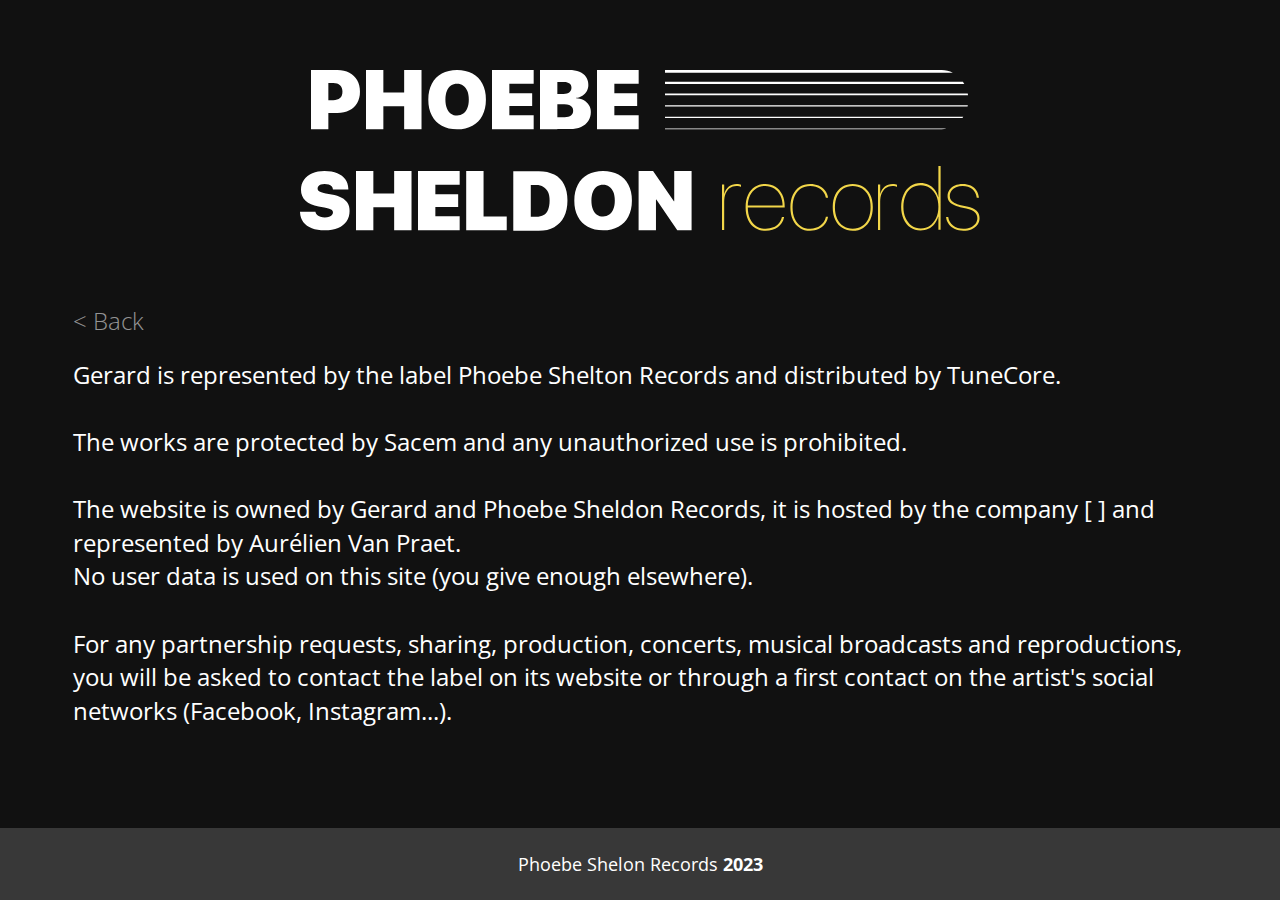
<file: legals.html>
<!DOCTYPE html>
<html lang="en">

<head>
  <meta charset="UTF-8" />
  <meta http-equiv="X-UA-Compatible" content="IE=edge" />
  <meta name="viewport" content="width=device-width, initial-scale=1.0" />
  <link rel="stylesheet" href="css/main.css" />
  <title>Gerard</title>
</head>

<body>
  <div class="main">

    <!-- #hero -->
    <section class="hero hero--sm">
      <div class="autoContainer">
        <div class="hero__inner ">
          <div class="hero__inner-header">
            <div
              class="hero__inner-header-title wow fadeInUp"
              data-wow-duration="1s"
              data-wow-delay=".3s"
            >
              <span class="letter">
                <svg
                  width="49"
                  height="60"
                  viewBox="0 0 49 60"
                  fill="none"
                  xmlns="http://www.w3.org/2000/svg"
                >
                  <path
                    d="M0 0H17.3586V59.128H0V0ZM8.71698 30.1548H22.2698C25.1335 30.1548 27.3819 29.4383 29.0022 28.0053C30.6225 26.5724 31.4389 24.4481 31.4389 21.6325V21.5571C31.4389 18.7163 30.6225 16.592 29.0022 15.1842C27.3819 13.7764 25.1335 13.0725 22.2698 13.0725H8.71698V0H26.4022C31.0119 0 35.0061 0.89245 38.3723 2.66478C41.7385 4.43711 44.3511 6.93849 46.1975 10.1689C48.0439 13.3993 48.9608 17.1828 48.9608 21.5571V21.6325C48.9608 26.0068 48.0439 29.7902 46.1975 32.983C44.3511 36.1757 41.7511 38.6393 38.3723 40.374C34.9935 42.1086 31.0119 42.9759 26.4022 42.9759H8.71698V30.1548Z"
                    fill="currentColor"
                  />
                </svg>
              </span>
              <span class="letter">
                <svg
                  width="56"
                  height="60"
                  viewBox="0 0 56 60"
                  fill="none"
                  xmlns="http://www.w3.org/2000/svg"
                >
                  <path
                    d="M0 0H17.3586V22.4998H38.1588V0H55.5174V59.128H38.1588V36.2637H17.3586V59.128H0V0Z"
                    fill="currentColor"
                  />
                </svg>
              </span>
              <span class="letter">
                <svg
                  width="60"
                  height="62"
                  viewBox="0 0 60 62"
                  fill="none"
                  xmlns="http://www.w3.org/2000/svg"
                >
                  <path
                    d="M14.2403 57.5567C9.79386 55.0805 6.36483 51.561 3.94065 46.9605C1.52904 42.3725 0.323242 36.9424 0.323242 30.6576V30.5696C0.323242 24.2847 1.5416 18.8546 3.96578 14.2792C6.38995 9.70383 9.83154 6.1843 14.278 3.70806C18.7244 1.23183 23.9872 0 30.0414 0C36.0955 0 41.4463 1.24439 45.9053 3.7332C50.3642 6.222 53.8058 9.74153 56.2174 14.3043C58.629 18.8671 59.8348 24.2847 59.8348 30.5696V30.6576C59.8348 36.9424 58.629 42.3725 56.2174 46.9479C53.8058 51.5233 50.3642 55.0554 45.9178 57.5442C41.4714 60.033 36.1709 61.2774 30.0288 61.2774C23.8867 61.2774 18.6741 60.0456 14.2277 57.5693L14.2403 57.5567ZM36.51 45.075C38.3187 43.7426 39.7004 41.8446 40.6927 39.3809C41.6724 36.9173 42.1622 34.0137 42.1622 30.6576V30.5696C42.1622 27.1883 41.6598 24.2721 40.6675 21.821C39.6753 19.3699 38.2685 17.4971 36.4472 16.1647C34.6259 14.8448 32.5032 14.1786 30.0414 14.1786C27.5795 14.1786 25.5321 14.8323 23.7109 16.1395C21.8896 17.4468 20.4954 19.3322 19.4905 21.7708C18.4983 24.2093 17.9958 27.1506 17.9958 30.557V30.645C17.9958 34.0262 18.4983 36.955 19.4905 39.4186C20.4828 41.8823 21.8896 43.7678 23.6857 45.0876C25.4819 46.4074 27.6046 47.0736 30.0288 47.0736C32.453 47.0736 34.6888 46.4074 36.4975 45.0625L36.51 45.075Z"
                    fill="currentColor"
                  />
                </svg>
              </span>
              <span class="letter">
                <svg
                  width="42"
                  height="60"
                  viewBox="0 0 42 60"
                  fill="none"
                  xmlns="http://www.w3.org/2000/svg"
                >
                  <path
                    d="M0 0.0125724H41.6757V13.7764H17.3586V23.2037H40.1685V35.9871H17.3586V45.3641H41.6757V59.128H0V0V0.0125724Z"
                    fill="currentColor"
                  />
                </svg>
              </span>
              <span class="letter">
                <svg
                  width="51"
                  height="60"
                  viewBox="0 0 51 60"
                  fill="none"
                  xmlns="http://www.w3.org/2000/svg"
                >
                  <path
                    d="M0 0H17.3586V59.128H0V0ZM8.67931 47.237H24.7693C27.4447 47.237 29.5172 46.684 30.9742 45.5778C32.4312 44.4717 33.1597 42.8753 33.1597 40.8013V40.7259C33.1597 39.3935 32.8206 38.2371 32.1548 37.2818C31.4891 36.3265 30.5094 35.5975 29.2031 35.1072C27.9094 34.617 26.3017 34.3656 24.3925 34.3656H8.66673V23.9202H23.5635C26.1509 23.9202 28.1229 23.3671 29.4544 22.261C30.7858 21.1548 31.464 19.6465 31.464 17.7359V17.6605C31.464 15.8881 30.8234 14.4803 29.5423 13.437C28.2611 12.3937 26.5152 11.8784 24.3045 11.8784H8.66673V0H29.0147C33.0843 0 36.551 0.590777 39.4399 1.7849C42.3163 2.97902 44.527 4.67594 46.0468 6.90078C47.5792 9.12562 48.3453 11.803 48.3453 14.9077V14.9957C48.3453 17.2959 47.8178 19.3574 46.7502 21.18C45.6825 23.0152 44.2381 24.511 42.3917 25.6674C40.5453 26.8238 38.4853 27.5654 36.1868 27.8545V28.1813C38.837 28.2316 41.2738 28.8727 43.497 30.1045C45.7202 31.3363 47.5038 32.983 48.8352 35.0444C50.1666 37.1058 50.8449 39.4187 50.8449 41.9829V42.0709C50.8449 45.4898 49.9908 48.4689 48.27 51.0205C46.5492 53.5722 44.1376 55.5582 41.0226 56.9786C37.9076 58.3989 34.2399 59.1028 30.007 59.1028H8.67931V47.2244V47.237Z"
                    fill="currentColor"
                  />
                </svg>
              </span>
              <span class="letter">
                <svg
                  width="42"
                  height="60"
                  viewBox="0 0 42 60"
                  fill="none"
                  xmlns="http://www.w3.org/2000/svg"
                >
                  <path
                    d="M0 0.0125724H41.6757V13.7764H17.3586V23.2037H40.1685V35.9871H17.3586V45.3641H41.6757V59.128H0V0V0.0125724Z"
                    fill="currentColor"
                  />
                </svg>
              </span>
              <span class="letter _lines">
                <svg
                  width="309"
                  height="61"
                  viewBox="0 0 309 61"
                  fill="none"
                  xmlns="http://www.w3.org/2000/svg"
                >
                  <path
                    d="M0 35.7231V37.2189H307.6C307.714 36.7287 307.805 36.2259 307.896 35.7231H0Z"
                    fill="currentColor"
                  />
                  <path
                    d="M0 47.6393V48.7077H302.492C302.742 48.3558 302.993 48.0038 303.232 47.6393H0Z"
                    fill="currentColor"
                  />
                  <path
                    d="M0 59.5428V60.1839H281.207C282.936 60.1839 284.62 59.8822 286.258 59.5428H0Z"
                    fill="currentColor"
                  />
                  <path
                    d="M292.652 2.79048C289.171 1.00558 285.303 0 281.219 0H0.0117188V2.79048H292.652Z"
                    fill="currentColor"
                  />
                  <path
                    d="M304.346 14.2667C303.891 13.4496 303.402 12.6703 302.879 11.9036H0V14.2667H304.346Z"
                    fill="currentColor"
                  />
                  <path
                    d="M308.112 25.7429C308.032 25.0892 307.93 24.4482 307.805 23.8197H0V25.7429H308.112Z"
                    fill="currentColor"
                  />
                </svg>
              </span>
            </div>
            <div
              class="hero__inner-header-title wow fadeInUp"
              data-wow-duration="1s"
              data-wow-delay=".3s"
            >
              <span class="letter">
                <svg
                  width="52"
                  height="62"
                  viewBox="0 0 52 62"
                  fill="none"
                  xmlns="http://www.w3.org/2000/svg"
                >
                  <path
                    d="M12.2088 59.1154C8.47833 57.695 5.57686 55.621 3.49182 52.906C1.40678 50.1909 0.25121 46.8851 0.0376815 43.0136L0 42.2343H15.9644L16.0397 42.5988C16.291 43.6672 16.8562 44.5974 17.7605 45.3893C18.6649 46.1812 19.7953 46.7971 21.1644 47.2496C22.5335 47.7021 24.0282 47.9283 25.6736 47.9283C27.4196 47.9283 28.9143 47.7147 30.1577 47.2747C31.4012 46.8348 32.3558 46.2314 33.0467 45.4773C33.7249 44.7105 34.0641 43.8432 34.0641 42.8502V42.8125C34.0641 41.4172 33.3983 40.374 32.0544 39.6575C30.723 38.9536 28.4118 38.2874 25.1335 37.6966L19.1924 36.6282C13.3267 35.5849 8.83003 33.6114 5.70246 30.6827C2.5749 27.7665 1.0174 24.0082 1.0174 19.4202V19.3825C1.0174 15.423 2.05992 11.9915 4.14496 9.10048C6.23 6.20944 9.10636 3.97203 12.7615 2.37568C16.4166 0.791892 20.5866 0 25.2466 0C30.5094 0 34.9558 0.741616 38.5481 2.21227C42.153 3.68293 44.9038 5.78207 46.813 8.49713C48.7221 11.2122 49.7647 14.4175 49.928 18.1004L49.9656 19.0054H34.0013L33.9636 18.5906C33.8505 17.4971 33.4235 16.5669 32.6698 15.7876C31.9162 15.0082 30.9239 14.4049 29.6804 13.965C28.437 13.525 27.0302 13.3113 25.4476 13.3113C23.8649 13.3113 22.5335 13.525 21.4533 13.9524C20.3731 14.3798 19.5692 14.9454 19.0166 15.6744C18.4639 16.4035 18.2002 17.208 18.2002 18.113V18.1507C18.2002 19.4831 18.8659 20.5264 20.2098 21.2428C21.5412 21.9719 23.6891 22.6004 26.6408 23.1534L32.5819 24.2218C36.8148 24.9886 40.3066 26.0947 43.0574 27.5403C45.8081 28.9858 47.868 30.8335 49.2246 33.0961C50.5811 35.3461 51.2468 38.0737 51.2468 41.2664V41.3041C51.2468 45.3767 50.2294 48.9088 48.1946 51.9004C46.1598 54.892 43.2207 57.2048 39.3771 58.8263C35.5336 60.4478 30.8862 61.2648 25.4601 61.2648C20.3606 61.2648 15.9393 60.5484 12.2214 59.128L12.2088 59.1154Z"
                    fill="currentColor"
                  />
                </svg>
              </span>
              <span class="letter">
                <svg
                  width="56"
                  height="60"
                  viewBox="0 0 56 60"
                  fill="none"
                  xmlns="http://www.w3.org/2000/svg"
                >
                  <path
                    d="M0 0H17.3586V22.4998H38.1588V0H55.5174V59.128H38.1588V36.2637H17.3586V59.128H0V0Z"
                    fill="currentColor"
                  />
                </svg>
              </span>
              <span class="letter">
                <span>
                  <svg
                    width="42"
                    height="60"
                    viewBox="0 0 42 60"
                    fill="none"
                    xmlns="http://www.w3.org/2000/svg"
                  >
                    <path
                      d="M0 0.0125724H41.6757V13.7764H17.3586V23.2037H40.1685V35.9871H17.3586V45.3641H41.6757V59.128H0V0V0.0125724Z"
                      fill="currentColor"
                    />
                  </svg>
                </span>
              </span>
              <span class="letter">
                <svg
                  width="41"
                  height="60"
                  viewBox="0 0 41 60"
                  fill="none"
                  xmlns="http://www.w3.org/2000/svg"
                >
                  <path
                    d="M0.199219 0.0810539H17.5578V45.4326H40.7319V59.1965H0.199219V0.0684814V0.0810539Z"
                    fill="currentColor"
                  />
                </svg>
              </span>
              <span class="letter">
                <svg
                  width="169"
                  height="186"
                  viewBox="0 0 169 186"
                  fill="none"
                  xmlns="http://www.w3.org/2000/svg"
                >
                  <path
                    d="M158.235 41.5954C151.197 28.1151 141.039 17.9217 127.773 11.0082C114.501 4.09463 98.5261 0.641479 79.8419 0.641479H0.871216V185.321H79.8419C98.5261 185.321 114.508 181.629 127.773 174.253C141.039 166.878 151.197 156.186 158.235 142.192C165.272 128.199 168.798 111.352 168.798 91.6375V91.3846C168.798 71.677 165.279 55.083 158.235 41.6027V41.5954ZM113.497 91.6375C113.497 102.987 111.936 112.393 108.822 119.855C105.708 127.325 101.077 132.909 94.9352 136.623C88.7938 140.336 81.193 142.192 72.1544 142.192H55.132V43.7772H72.1544C80.774 43.7772 88.1725 45.5904 94.3644 49.217C100.549 52.8435 105.289 58.1967 108.569 65.2764C111.856 72.3561 113.497 81.0613 113.497 91.3846V91.6375Z"
                    fill="currentColor"
                  />
                </svg>
              </span>
              <span class="letter">
                <svg
                  width="60"
                  height="62"
                  viewBox="0 0 60 62"
                  fill="none"
                  xmlns="http://www.w3.org/2000/svg"
                >
                  <path
                    d="M14.2403 57.5567C9.79386 55.0805 6.36483 51.561 3.94065 46.9605C1.52904 42.3725 0.323242 36.9424 0.323242 30.6576V30.5696C0.323242 24.2847 1.5416 18.8546 3.96578 14.2792C6.38995 9.70383 9.83154 6.1843 14.278 3.70806C18.7244 1.23183 23.9872 0 30.0414 0C36.0955 0 41.4463 1.24439 45.9053 3.7332C50.3642 6.222 53.8058 9.74153 56.2174 14.3043C58.629 18.8671 59.8348 24.2847 59.8348 30.5696V30.6576C59.8348 36.9424 58.629 42.3725 56.2174 46.9479C53.8058 51.5233 50.3642 55.0554 45.9178 57.5442C41.4714 60.033 36.1709 61.2774 30.0288 61.2774C23.8867 61.2774 18.6741 60.0456 14.2277 57.5693L14.2403 57.5567ZM36.51 45.075C38.3187 43.7426 39.7004 41.8446 40.6927 39.3809C41.6724 36.9173 42.1622 34.0137 42.1622 30.6576V30.5696C42.1622 27.1883 41.6598 24.2721 40.6675 21.821C39.6753 19.3699 38.2685 17.4971 36.4472 16.1647C34.6259 14.8448 32.5032 14.1786 30.0414 14.1786C27.5795 14.1786 25.5321 14.8323 23.7109 16.1395C21.8896 17.4468 20.4954 19.3322 19.4905 21.7708C18.4983 24.2093 17.9958 27.1506 17.9958 30.557V30.645C17.9958 34.0262 18.4983 36.955 19.4905 39.4186C20.4828 41.8823 21.8896 43.7678 23.6857 45.0876C25.4819 46.4074 27.6046 47.0736 30.0288 47.0736C32.453 47.0736 34.6888 46.4074 36.4975 45.0625L36.51 45.075Z"
                    fill="currentColor"
                  />
                </svg>
              </span>
              <span class="letter">
                <svg
                  width="54"
                  height="60"
                  viewBox="0 0 54 60"
                  fill="none"
                  xmlns="http://www.w3.org/2000/svg"
                >
                  <path
                    d="M0.604492 0.0810547H15.0616L40.5217 36.9606L29.1419 30.3238H36.226V0.0810547H53.5846V59.209H39.2908L13.7051 21.8392L25.0472 28.4761H17.9631V59.209H0.604492V0.0810547Z"
                    fill="currentColor"
                  />
                </svg>
              </span>
              <small>
                <span class="letter">
                  <svg
                    width="18"
                    height="45"
                    viewBox="0 0 18 45"
                    fill="none"
                    xmlns="http://www.w3.org/2000/svg"
                  >
                    <path
                      d="M0.0125728 1.49152H2.05994V10.0138H2.1353C3.01453 7.12276 4.4213 4.8602 6.36818 3.25127C8.31505 1.64235 10.7644 0.837891 13.7161 0.837891C14.6204 0.837891 15.4369 0.913315 16.1905 1.08929C16.9441 1.2527 17.5344 1.44124 17.9741 1.6675V3.75407C17.4842 3.50267 16.8562 3.28898 16.1151 3.0753C15.3741 2.86161 14.4571 2.77363 13.3895 2.77363C11.0658 2.77363 9.05612 3.41468 7.3479 4.68422C5.63967 5.95376 4.33337 7.70096 3.41646 9.9258C2.49954 12.1506 2.04737 14.7023 2.04737 17.5682V44.1154H0V1.50408L0.0125728 1.49152Z"
                      fill="currentColor"
                    />
                  </svg>
                </span>
                <span class="letter">
                  <svg
                    width="38"
                    height="45"
                    viewBox="0 0 38 45"
                    fill="none"
                    xmlns="http://www.w3.org/2000/svg"
                  >
                    <path
                      d="M9.50756 42.1294C6.68145 40.3822 4.48336 37.8557 2.9133 34.575C1.34324 31.2818 0.564453 27.36 0.564453 22.7972V22.7595C0.564453 18.1967 1.33064 14.2749 2.87558 11.0068C4.42052 7.7261 6.5684 5.21216 9.34426 3.46497C12.1201 1.71778 15.2979 0.837891 18.9028 0.837891C22.5076 0.837891 25.7231 1.69263 28.4864 3.40212C31.2498 5.1116 33.385 7.53755 34.9174 10.68C36.4498 13.8224 37.216 17.5179 37.216 21.7791V22.9732H1.59442V21.0877H36.3493L35.244 22.483V21.8293C35.244 17.983 34.5532 14.6143 33.1589 11.7484C31.7647 8.88251 29.8556 6.65768 27.4063 5.08646C24.957 3.51525 22.1308 2.73592 18.9154 2.73592C15.6999 2.73592 12.8989 3.52781 10.437 5.1116C7.97516 6.69538 6.06595 8.92023 4.68429 11.7736C3.30264 14.6269 2.61182 17.983 2.61182 21.8293V22.483C2.61182 26.8572 3.3152 30.5527 4.72197 33.582C6.12875 36.6113 8.08819 38.9241 10.6128 40.5079C13.1375 42.0917 16.0767 42.8836 19.4303 42.8836C22.0806 42.8836 24.4294 42.4562 26.4768 41.5889C28.5241 40.7342 30.2324 39.5024 31.5889 37.906C32.958 36.3096 33.9251 34.4116 34.4904 32.2371L34.5783 31.9102H36.6633L36.5754 32.2748C36.1609 34.2105 35.4575 35.9577 34.4652 37.5038C33.473 39.0498 32.2169 40.3697 30.7222 41.4632C29.2275 42.5568 27.5193 43.3864 25.6227 43.9395C23.726 44.4925 21.641 44.7816 19.3801 44.7816C15.6119 44.7816 12.3211 43.9018 9.49498 42.1546L9.50756 42.1294Z"
                      fill="currentColor"
                    />
                  </svg>
                </span>
                <span class="letter">
                  <svg
                    width="36"
                    height="45"
                    viewBox="0 0 36 45"
                    fill="none"
                    xmlns="http://www.w3.org/2000/svg"
                  >
                    <path
                      d="M9.08271 42.0666C6.29428 40.2817 4.14643 37.7426 2.63917 34.4493C1.11935 31.1561 0.365723 27.272 0.365723 22.7972V22.7595C0.365723 18.2847 1.13193 14.4006 2.66431 11.1199C4.19669 7.83923 6.34453 5.31272 9.13296 3.51525C11.9214 1.73035 15.1871 0.837891 18.9553 0.837891C21.8191 0.837891 24.4316 1.36582 26.7804 2.43425C29.1292 3.50268 31.0761 4.9859 32.6336 6.88392C34.1911 8.78195 35.196 10.9691 35.6607 13.4579L35.7486 13.8727H33.6636L33.5757 13.5082C32.8597 10.2903 31.1766 7.68839 28.5138 5.70238C25.851 3.71636 22.6606 2.73592 18.9553 2.73592C15.6016 2.73592 12.675 3.55296 10.188 5.17445C7.70106 6.79595 5.79188 9.10877 4.43535 12.1129C3.07881 15.1171 2.41309 18.6743 2.41309 22.7721V22.8098C2.41309 26.9326 3.09138 30.5024 4.43535 33.5066C5.79188 36.5108 7.71364 38.8236 10.2132 40.4451C12.7127 42.0666 15.6267 42.8836 18.9553 42.8836C22.6732 42.8836 25.8384 41.8906 28.4761 39.9172C31.1138 37.9311 32.7969 35.3292 33.538 32.1114L33.6133 31.7468H35.6607L35.5728 32.1616C35.108 34.6756 34.1032 36.8753 32.5583 38.7733C31.0133 40.6713 29.079 42.142 26.7679 43.1979C24.4568 44.2537 21.8442 44.7691 18.9427 44.7691C15.1494 44.7691 11.8586 43.8766 9.07017 42.0917L9.08271 42.0666Z"
                      fill="currentColor"
                    />
                  </svg>
                </span>
                <span class="letter">
                  <svg
                    width="39"
                    height="45"
                    viewBox="0 0 39 45"
                    fill="none"
                    xmlns="http://www.w3.org/2000/svg"
                  >
                    <path
                      d="M9.59044 42.054C6.76433 40.2817 4.57883 37.7426 3.02133 34.4493C1.46383 31.1561 0.685059 27.272 0.685059 22.7972V22.7218C0.685059 18.247 1.4638 14.3629 3.03386 11.0822C4.60393 7.80152 6.78947 5.27501 9.60302 3.50268C12.4166 1.73034 15.6949 0.837891 19.4253 0.837891C23.1558 0.837891 26.409 1.73034 29.2351 3.50268C32.0612 5.27501 34.2718 7.80152 35.867 11.0571C37.4622 14.3252 38.2661 18.2092 38.2661 22.7092V22.7846C38.2661 27.2972 37.4748 31.1938 35.867 34.487C34.2718 37.7803 32.0612 40.3068 29.2351 42.0917C26.409 43.864 23.1432 44.7565 19.4253 44.7565C15.6823 44.7314 12.404 43.8263 9.57791 42.054H9.59044ZM28.2177 40.4199C30.7423 38.7859 32.7018 36.4605 34.096 33.4563C35.4902 30.4522 36.181 26.8949 36.181 22.7972V22.7218C36.181 18.5989 35.4776 15.0417 34.0709 12.0627C32.6641 9.08363 30.7047 6.78337 28.18 5.16188C25.6553 3.54038 22.7413 2.72335 19.4379 2.72335C16.1345 2.72335 13.1576 3.54038 10.6581 5.16188C8.15855 6.78337 6.2117 9.0962 4.83004 12.0878C3.44839 15.0794 2.745 18.6241 2.745 22.7218V22.7972C2.745 26.8949 3.43583 30.4396 4.83004 33.4563C6.22426 36.4605 8.17111 38.7733 10.6581 40.3948C13.1451 42.0163 16.0842 42.8459 19.4379 42.871C22.7664 42.871 25.693 42.054 28.2177 40.4074V40.4199Z"
                      fill="currentColor"
                    />
                  </svg>
                </span>
                <span class="letter">
                  <svg
                    width="18"
                    height="45"
                    viewBox="0 0 18 45"
                    fill="none"
                    xmlns="http://www.w3.org/2000/svg"
                  >
                    <path
                      d="M0.0125728 1.49152H2.05994V10.0138H2.1353C3.01453 7.12276 4.4213 4.8602 6.36818 3.25127C8.31505 1.64235 10.7644 0.837891 13.7161 0.837891C14.6204 0.837891 15.4369 0.913315 16.1905 1.08929C16.9441 1.2527 17.5344 1.44124 17.9741 1.6675V3.75407C17.4842 3.50267 16.8562 3.28898 16.1151 3.0753C15.3741 2.86161 14.4571 2.77363 13.3895 2.77363C11.0658 2.77363 9.05612 3.41468 7.3479 4.68422C5.63967 5.95376 4.33337 7.70096 3.41646 9.9258C2.49954 12.1506 2.04737 14.7023 2.04737 17.5682V44.1154H0V1.50408L0.0125728 1.49152Z"
                      fill="currentColor"
                    />
                  </svg>
                </span>
                <span class="letter _d">
                  <svg
                    width="37"
                    height="60"
                    viewBox="0 0 37 60"
                    fill="none"
                    xmlns="http://www.w3.org/2000/svg"
                  >
                    <path
                      d="M8.73216 56.9911C6.04421 55.1434 3.94659 52.5666 2.42677 49.2482C0.906947 45.9298 0.15332 42.096 0.15332 37.7594V37.7217C0.15332 33.3726 0.919532 29.564 2.45191 26.2959C3.98429 23.0152 6.09443 20.4635 8.78237 18.6158C11.4703 16.768 14.5602 15.8504 18.052 15.8504C20.7525 15.8504 23.227 16.3909 25.4878 17.4719C27.7362 18.5529 29.6454 20.0738 31.2154 22.0347C32.7855 23.9956 33.8782 26.3084 34.5063 28.9606H34.6319V0H36.6793V59.128H34.6319V46.9982H34.4309C33.715 49.5373 32.5845 51.7747 31.0145 53.6979C29.4444 55.621 27.5603 57.1168 25.3497 58.1853C23.139 59.2537 20.6897 59.7816 18.0269 59.7816C14.5351 59.7816 11.4452 58.864 8.75727 57.0163L8.73216 56.9911ZM26.769 55.3068C29.2309 53.5973 31.1526 51.2342 32.5468 48.2175C33.9411 45.2007 34.6319 41.7315 34.6319 37.8349V37.7972C34.6319 33.8628 33.9285 30.3936 32.5217 27.3643C31.115 24.3476 29.1806 21.9844 26.7313 20.275C24.2695 18.5655 21.4685 17.7107 18.3032 17.7107C15.138 17.7107 12.337 18.5529 9.91285 20.2247C7.48867 21.909 5.59203 24.2344 4.24805 27.226C2.89152 30.2176 2.22579 33.712 2.22579 37.6966V37.7343C2.22579 41.7189 2.90408 45.2259 4.24805 48.2426C5.60459 51.2593 7.48867 53.6224 9.91285 55.3068C12.337 57.0037 15.1506 57.8459 18.3409 57.8459C21.5313 57.8459 24.3197 56.9911 26.769 55.2816V55.3068Z"
                      fill="currentColor"
                    />
                  </svg>
                </span>
                <span class="letter">
                  <svg
                    width="33"
                    height="45"
                    viewBox="0 0 33 45"
                    fill="none"
                    xmlns="http://www.w3.org/2000/svg"
                  >
                    <path
                      d="M9.24151 43.135C6.90526 42.054 5.02118 40.5708 3.58929 38.6728C2.15739 36.7747 1.30327 34.6127 1.02694 32.1742L0.989258 31.8097H3.03662L3.0743 32.1365C3.4888 35.2538 4.98351 37.818 7.55841 39.8417C10.1333 41.8655 13.3363 42.871 17.1546 42.871C19.7421 42.871 22.0281 42.4562 23.9876 41.6392C25.947 40.8222 27.5045 39.6783 28.635 38.1951C29.7654 36.7244 30.3306 35.0401 30.3306 33.1546V33.1169C30.3306 30.6533 29.5267 28.7301 27.9316 27.3349C26.3364 25.9396 23.6735 24.8084 19.9682 23.9285L14.2406 22.6212C11.5401 21.9927 9.31689 21.2008 7.57098 20.2455C5.82507 19.2902 4.53133 18.1464 3.67722 16.8266C2.83567 15.5068 2.4086 13.9355 2.4086 12.1381V12.1004C2.4086 9.88809 3.02407 7.93979 4.25499 6.24287C5.48592 4.54596 7.15648 3.22614 9.29176 2.27084C11.427 1.31554 13.8512 0.837891 16.5768 0.837891C19.4406 0.837891 21.9527 1.35325 24.1131 2.3714C26.2735 3.38955 28.0069 4.84763 29.3132 6.73309C30.6195 8.61855 31.4359 10.856 31.7751 13.4579L31.8127 13.7847H29.7653L29.7277 13.4956C29.2881 10.24 27.8939 7.63812 25.5576 5.66467C23.2088 3.70379 20.2194 2.71078 16.5894 2.71078C14.2657 2.71078 12.2058 3.11302 10.3845 3.91748C8.56325 4.72194 7.13137 5.84064 6.08885 7.26102C5.03377 8.6814 4.51879 10.2903 4.51879 12.1004V12.1381C4.51879 13.6087 4.87047 14.8908 5.5613 15.9718C6.25212 17.0528 7.37001 17.9704 8.90239 18.7372C10.4348 19.5039 12.4193 20.1701 14.8812 20.7483L20.6088 22.1059C24.7914 23.0612 27.7934 24.3935 29.6398 26.103C31.4862 27.8125 32.4031 30.1253 32.4031 33.0415V33.0792C32.4031 35.3795 31.7499 37.4032 30.4562 39.163C29.1624 40.9227 27.3663 42.2928 25.0929 43.2858C22.8194 44.2789 20.1817 44.7565 17.2174 44.7565C14.2532 44.7565 11.5903 44.216 9.25408 43.135H9.24151Z"
                      fill="currentColor"
                    />
                  </svg>
                </span>
              </small>
            </div>
          </div>
          <div class="hero__inner-info wow fadeIn" data-wow-duration="1s" data-wow-delay=".4s">
            <a href="./home.html" class="button">
              &lt; Back
            </a>
            <p class="_lg">
              Gerard is represented by the label Phoebe Shelton Records and distributed by TuneCore.
              <br><br>
              The works are protected by Sacem and any unauthorized use is prohibited.
              <br><br>
              The website is owned by Gerard and Phoebe Sheldon Records, it is hosted by the company
              [ ] and represented by Aurélien Van Praet.
              <br>
              No user data is used on this site (you give enough elsewhere).
              <br><br>

              For any partnership requests, sharing, production, concerts, musical broadcasts and reproductions, you
              will be asked to contact the label on its website or through a first contact on the artist's social
              networks (Facebook, Instagram...).
            </p>
          </div>
        </div>
      </div>
    </section>
    <!-- #hero end -->
    <!-- #footer -->
    <footer class="footer  footer--copy">
      <div class="autoContainer">
        <div class="footer__inner">
          <p class="wow fadeInUp" data-wow-duration="1s" data-wow-delay=".4s">
            Phoebe Shelon Records <strong>2023</strong>
          </p>
        </div>
      </div>
    </footer>
    <!-- #footer end -->
  </div>
  <script src="js/WOW.js"></script>
  <script src="js/main.js"></script>
</body>

</html>
</file>
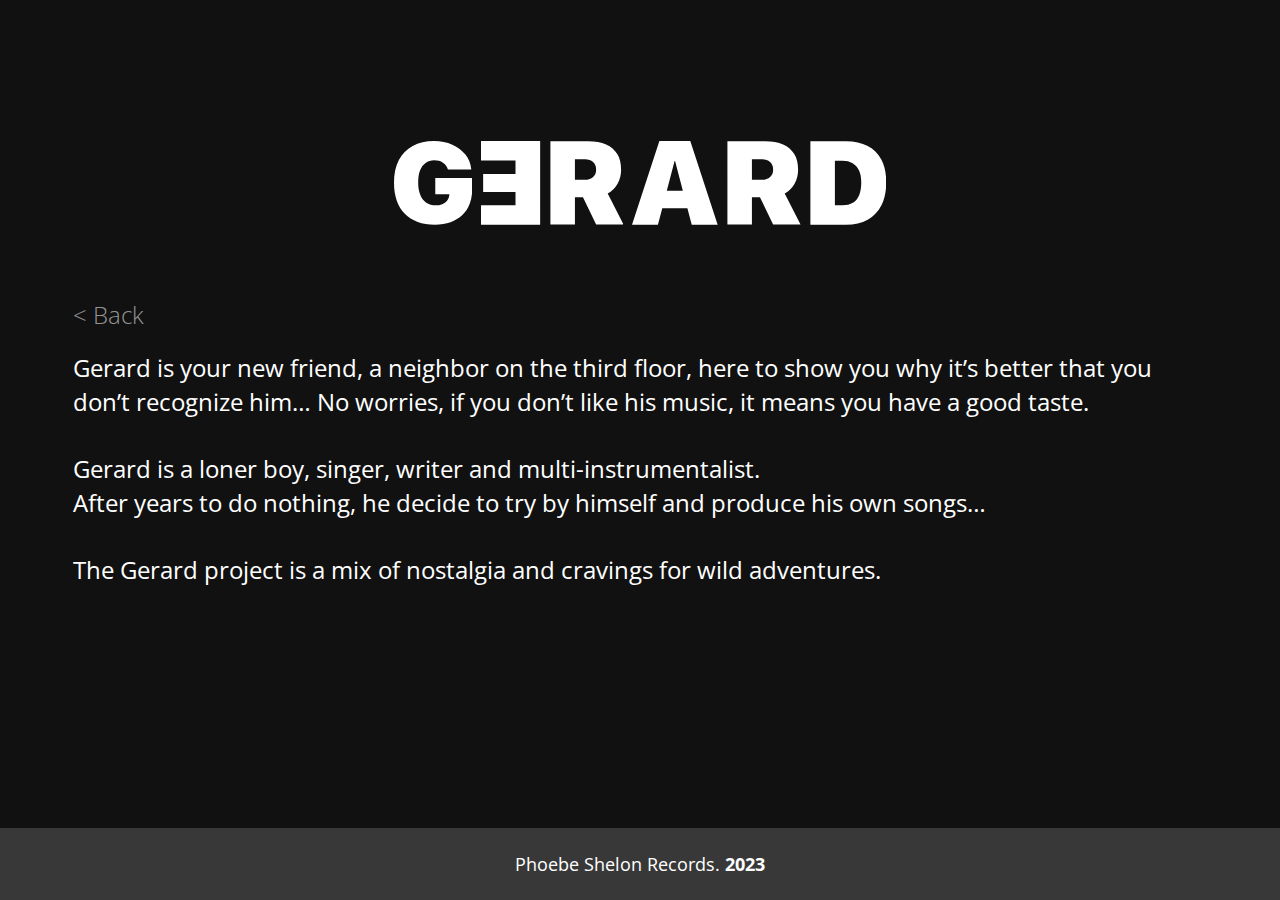
<file: who-is.html>
<!DOCTYPE html>
<html lang="en">

<head>
  <meta charset="UTF-8" />
  <meta http-equiv="X-UA-Compatible" content="IE=edge" />
  <meta name="viewport" content="width=device-width, initial-scale=1.0" />
  <link rel="stylesheet" href="css/main.css" />
  <title>Gerard</title>
</head>

<body>
  <div class="main">
    <!-- #hero -->
    <section class="hero hero--sm">
      <div class="autoContainer">
        <div class="hero__inner menu">
          <div class="hero__inner-header">
            <div class="hero__inner-header-title">
              <span class="letter _md">
                <svg width="179" height="192" viewBox="0 0 179 192" fill="none" xmlns="http://www.w3.org/2000/svg">
                  <path
                    d="M54.0151 184.997C42.4982 180.771 32.7226 174.587 24.7027 166.438C16.6828 158.289 10.5631 148.262 6.33644 136.364C2.10974 124.458 0 110.834 0 95.475V95.345C0 75.1244 3.69204 57.9092 11.0761 43.7064C18.453 29.5036 28.9944 18.6673 42.6933 11.1975C56.3849 3.73491 72.7065 0 91.6508 0C107.098 0 120.985 2.77409 133.311 8.32228C145.644 13.8705 155.622 21.4631 163.259 31.1002C170.896 40.7445 175.311 51.7036 176.51 63.992L176.64 65.2706H123.268L122.885 63.992C121.006 57.8514 117.336 53.0328 111.874 49.5291C106.412 46.0326 99.7574 44.2843 91.9037 44.2843C84.0499 44.2843 77.6485 46.206 72.1935 50.042C66.7313 53.8781 62.548 59.5563 59.6507 67.0622C56.7462 74.5682 55.3012 83.7863 55.3012 94.7093V94.8393C55.3012 103.205 56.2187 110.624 58.0539 117.104C59.8891 123.592 62.5335 129.053 65.9871 133.489C69.4407 137.924 73.5807 141.298 78.3999 143.603C83.2191 145.907 88.6162 147.056 94.5914 147.056C100.567 147.056 105.682 146.138 110.205 144.303C114.728 142.468 118.398 139.803 121.216 136.306C124.034 132.81 125.739 128.627 126.339 123.765L126.592 121.843H94.3385V84.4726H178.815V109.432C178.815 122.06 176.893 133.431 173.056 143.538C169.22 153.651 163.606 162.27 156.222 169.393C148.838 176.516 139.857 181.956 129.279 185.712C118.694 189.469 106.708 191.34 93.3126 191.34C78.6383 191.34 65.5392 189.231 54.0151 185.005V184.997Z" />
                </svg>

              </span>
              <span class="letter _md">
                <svg width="131" height="185" viewBox="0 0 131 185" fill="none" xmlns="http://www.w3.org/2000/svg">
                  <path
                    d="M130.298 184.672H0V141.674H76.03V112.365H4.73968V72.437H76.03V42.9984H0V0H130.298V184.679V184.672Z" />
                </svg>
              </span>
              <span class="letter _md">
                <svg width="163" height="186" viewBox="0 0 163 186" fill="none" xmlns="http://www.w3.org/2000/svg">
                  <path
                    d="M0.917908 0.330322H84.1153C99.9889 0.330322 113.363 2.76488 124.244 7.62677C135.125 12.4887 143.376 19.6117 149.011 28.996C154.64 38.3802 157.458 49.9028 157.458 63.5493V63.8021C157.458 75.3175 154.748 85.8576 149.329 95.4152C143.91 104.973 136.721 111.923 127.762 116.279L162.833 185.003H102.164L72.9814 124.341H55.1931V185.003H0.92514V0.330322H0.917908ZM77.8439 86.0743C85.1846 86.0743 91.0659 83.9866 95.5093 79.8037C99.9455 75.6209 102.164 70.1667 102.164 63.4193V63.1664C102.164 56.4262 99.9022 50.9431 95.3793 46.7241C90.8563 42.498 85.0112 40.3885 77.8439 40.3885H55.1859V86.0743H77.8439Z" />
                </svg>
              </span>
              <span class="letter _md">
                <svg width="189" height="185" viewBox="0 0 189 185" fill="none" xmlns="http://www.w3.org/2000/svg">
                  <path
                    d="M111.484 0H60.2865L0 184.679H57.0858L66.6807 147.952H121.989L131.584 184.679H188.67L128.383 0H111.491H111.484ZM76.6731 109.678L93.8183 44.0243H94.8443L111.99 109.678H76.6731Z" />
                </svg>
              </span>
              <span class="letter _md">
                <svg width="163" height="186" viewBox="0 0 163 186" fill="none" xmlns="http://www.w3.org/2000/svg">
                  <path
                    d="M0.917908 0.330322H84.1153C99.9889 0.330322 113.363 2.76488 124.244 7.62677C135.125 12.4887 143.376 19.6117 149.011 28.996C154.64 38.3802 157.458 49.9028 157.458 63.5493V63.8021C157.458 75.3175 154.748 85.8576 149.329 95.4152C143.91 104.973 136.721 111.923 127.762 116.279L162.833 185.003H102.164L72.9814 124.341H55.1931V185.003H0.92514V0.330322H0.917908ZM77.8439 86.0743C85.1846 86.0743 91.0659 83.9866 95.5093 79.8037C99.9455 75.6209 102.164 70.1667 102.164 63.4193V63.1664C102.164 56.4262 99.9022 50.9431 95.3793 46.7241C90.8563 42.498 85.0112 40.3885 77.8439 40.3885H55.1859V86.0743H77.8439Z" />
                </svg>
              </span>
              <span class="letter _md">
                <svg width="169" height="186" viewBox="0 0 169 186" fill="none" xmlns="http://www.w3.org/2000/svg">
                  <path
                    d="M158.235 41.5954C151.197 28.1151 141.039 17.9217 127.773 11.0082C114.501 4.09463 98.5261 0.641479 79.8419 0.641479H0.871216V185.321H79.8419C98.5261 185.321 114.508 181.629 127.773 174.253C141.039 166.878 151.197 156.186 158.235 142.192C165.272 128.199 168.798 111.352 168.798 91.6375V91.3846C168.798 71.677 165.279 55.083 158.235 41.6027V41.5954ZM113.497 91.6375C113.497 102.987 111.936 112.393 108.822 119.855C105.708 127.325 101.077 132.909 94.9352 136.623C88.7938 140.336 81.193 142.192 72.1544 142.192H55.132V43.7772H72.1544C80.774 43.7772 88.1725 45.5904 94.3644 49.217C100.549 52.8435 105.289 58.1967 108.569 65.2764C111.856 72.3561 113.497 81.0613 113.497 91.3846V91.6375Z" />
                </svg>
              </span>
            </div>
          </div>

          <div class="hero__inner-info wow fadeIn" data-wow-duration="1s" data-wow-delay=".4s">
            <a href="./home.html" class="button">
              &lt; Back
            </a>
            <p class="_lg">
              Gerard is your new friend, a neighbor on the third floor, here to show you why it’s better that you
              don’t recognize him… No worries, if you don’t like his music, it means you have a good taste.
              <br><br>
              Gerard is a loner
              boy, singer, writer and multi-instrumentalist.
              <br>
              After years to do nothing, he decide to try by himself and produce his own songs…
              <br><br>
              The Gerard project is a mix of nostalgia and cravings for wild adventures.
            </p>
          </div>
        </div>
      </div>
    </section>
    <!-- #hero end -->
    <!-- #footer -->
    <footer class="footer  footer--copy">
      <div class="autoContainer">
        <div class="footer__inner">
          <p class="wow fadeInUp" data-wow-duration="1s" data-wow-delay=".4s">
            Phoebe Shelon Records. <strong>2023</strong>
          </p>
        </div>
      </div>
    </footer>
    <!-- #footer end -->
  </div>
  <script src="js/WOW.js"></script>
  <script src="js/main.js"></script>
</body>

</html>
</file>
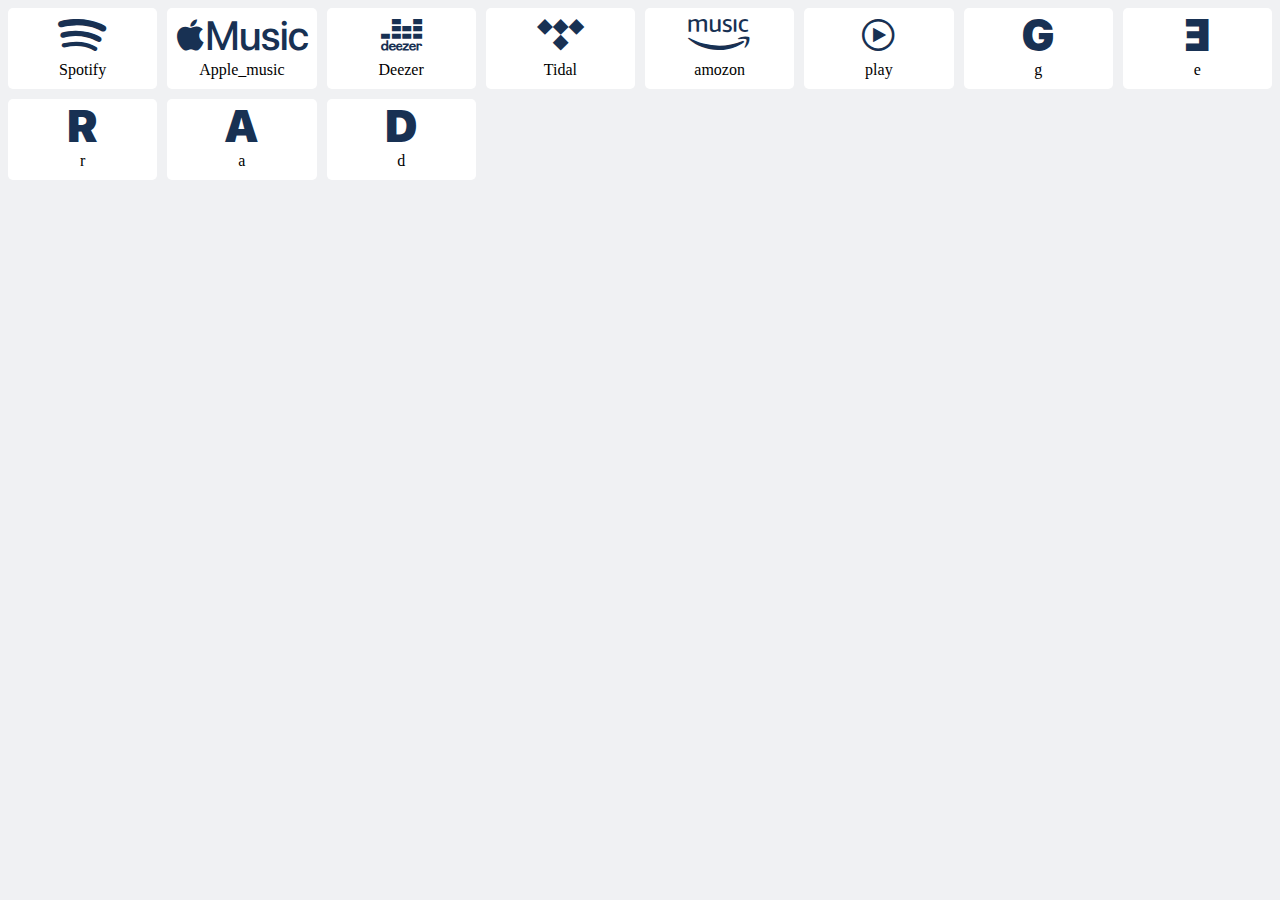
<file: font-icon/fonticon.html>
<head><link rel="stylesheet" href="css/fonticon.css"><style>
    body{background:#f0f1f3}
    .ico{font-size:2em;margin-bottom:8px;color:#183153}
    .container{display:grid;gap:10px;grid-template-columns:repeat(auto-fit,minmax(140px,1fr));}
    .item{background:#fff;text-align:center;display:flex;flex-direction:column;border-radius:5px;padding:10px;}
    </style></head><body><div class="container"><div class="item"><i class="ico Spotify"></i>Spotify</div><div class="item"><i class="ico Apple_music"></i>Apple_music</div><div class="item"><i class="ico Deezer"></i>Deezer</div><div class="item"><i class="ico Tidal"></i>Tidal</div><div class="item"><i class="ico amozon"></i>amozon</div><div class="item"><i class="ico play"></i>play</div><div class="item"><i class="ico g"></i>g</div><div class="item"><i class="ico e"></i>e</div><div class="item"><i class="ico r"></i>r</div><div class="item"><i class="ico a"></i>a</div><div class="item"><i class="ico d"></i>d</div></div></body>
</file>
<file: font-icon/css/fonticon.css>
@font-face {
font-family: 'fonticon';
src: url("../fonts/fonticon.ttf") format("truetype"),
url("../fonts/fonticon.eot") format("embedded-opentype"),
url("../fonts/fonticon.woff") format("woff");
}
.ico {
    font-family: 'fonticon' !important;
    font-size: 18px;
    font-style:normal;
    -webkit-font-smoothing: antialiased;
    -moz-osx-font-smoothing: grayscale;
}

.Spotify:before { content: "\ea01"; }
.Apple_music:before { content: "\ea02"; }
.Deezer:before { content: "\ea03"; }
.Tidal:before { content: "\ea04"; }
.amozon:before { content: "\ea05"; }
.play:before { content: "\ea06"; }
.g:before { content: "\ea07"; }
.e:before { content: "\ea08"; }
.r:before { content: "\ea09"; }
.a:before { content: "\ea0a"; }
.d:before { content: "\ea0b"; }
</file>
<file: css/main.css>
@charset "UTF-8";
@import "./animate.css";
@import url("https://fonts.googleapis.com/css2?family=Open+Sans:wght@300;400;700&display=swap");
@-webkit-keyframes zoomInCenter {
  from {
    opacity: 0;
    -webkit-transform: translate(-50%, -50%) scale(0.9);
            transform: translate(-50%, -50%) scale(0.9);
  }
  30% {
    opacity: 1;
  }
  to {
    opacity: 1;
    -webkit-transform: translate(-50%, -50%) scale(1);
            transform: translate(-50%, -50%) scale(1);
  }
}
@keyframes zoomInCenter {
  from {
    opacity: 0;
    -webkit-transform: translate(-50%, -50%) scale(0.9);
            transform: translate(-50%, -50%) scale(0.9);
  }
  30% {
    opacity: 1;
  }
  to {
    opacity: 1;
    -webkit-transform: translate(-50%, -50%) scale(1);
            transform: translate(-50%, -50%) scale(1);
  }
}
@-webkit-keyframes zoomIn {
  from {
    opacity: 0;
    -webkit-transform: scale(0.9);
            transform: scale(0.9);
  }
  30% {
    opacity: 1;
  }
  to {
    opacity: 1;
    -webkit-transform: scale(1);
            transform: scale(1);
  }
}
@keyframes zoomIn {
  from {
    opacity: 0;
    -webkit-transform: scale(0.9);
            transform: scale(0.9);
  }
  30% {
    opacity: 1;
  }
  to {
    opacity: 1;
    -webkit-transform: scale(1);
            transform: scale(1);
  }
}
@-webkit-keyframes fadeInUp {
  from {
    opacity: 0;
    -webkit-transform: translateY(10%);
            transform: translateY(10%);
  }
  to {
    opacity: 1;
    -webkit-transform: translateY(0);
            transform: translateY(0);
  }
}
@keyframes fadeInUp {
  from {
    opacity: 0;
    -webkit-transform: translateY(10%);
            transform: translateY(10%);
  }
  to {
    opacity: 1;
    -webkit-transform: translateY(0);
            transform: translateY(0);
  }
}
@-webkit-keyframes sticky {
  from {
    opacity: 0;
    -webkit-transform: translateY(-110%);
            transform: translateY(-110%);
  }
  50% {
    opacity: 1;
  }
  to {
    opacity: 1;
    -webkit-transform: translateY(0);
            transform: translateY(0);
  }
}
@keyframes sticky {
  from {
    opacity: 0;
    -webkit-transform: translateY(-110%);
            transform: translateY(-110%);
  }
  50% {
    opacity: 1;
  }
  to {
    opacity: 1;
    -webkit-transform: translateY(0);
            transform: translateY(0);
  }
}
@-webkit-keyframes animInUp {
  from {
    -webkit-transform: translateY(10%) scale(0.98);
            transform: translateY(10%) scale(0.98);
  }
  to {
    -webkit-transform: translateY(0);
            transform: translateY(0);
  }
}
@keyframes animInUp {
  from {
    -webkit-transform: translateY(10%) scale(0.98);
            transform: translateY(10%) scale(0.98);
  }
  to {
    -webkit-transform: translateY(0);
            transform: translateY(0);
  }
}
.animInUp {
  -webkit-animation-name: animInUp;
  animation-name: animInUp;
}

.zoomInCenter {
  -webkit-animation-name: zoomInCenter;
          animation-name: zoomInCenter;
  -webkit-animation-timing-function: ease-in-out;
          animation-timing-function: ease-in-out;
}

@font-face {
  font-family: "fonticon";
  src: url("../font-icon/fonts/fonticon.ttf") format("truetype"), url("../font-icon/fonts/fonticon.eot") format("embedded-opentype"), url("../font-icon/fonts/fonticon.woff") format("woff");
}
.ico {
  font-family: "fonticon" !important;
  font-size: 18px;
  font-style: normal;
  -webkit-font-smoothing: antialiased;
  -moz-osx-font-smoothing: grayscale;
}

.Spotify:before {
  content: "";
}

.Apple_music:before {
  content: "";
}

.Deezer:before {
  content: "";
}

.Tidal:before {
  content: "";
}

.amozon:before {
  content: "";
}

.play:before {
  content: "";
}

.g:before {
  content: "";
}

.e:before {
  content: "";
}

.r:before {
  content: "";
}

.a:before {
  content: "";
}

.d:before {
  content: "";
}

/* Typography */
h1 {
  font-size: 24px;
}

h2 {
  font-size: 24px;
}

p {
  font-size: 18px;
  line-height: 1.8em;
}
p._lg {
  font-size: 24px;
  line-height: 1.4em;
}

:root {
  height: 100%;
}

html {
  height: 100%;
  scroll-behavior: smooth;
}

* {
  margin: 0px;
  padding: 0px;
  border: none;
  outline: none;
  -webkit-box-sizing: border-box;
          box-sizing: border-box;
}

button {
  cursor: pointer;
  outline: none;
  background: transparent;
}
button:focus {
  outline: none;
}

input::-webkit-outer-spin-button,
input::-webkit-inner-spin-button {
  -webkit-appearance: none;
  margin: 0;
}

/* width */
::-webkit-scrollbar {
  width: 8px;
}

/* Track */
::-webkit-scrollbar-track {
  background: #fff;
}

/* Handle */
::-webkit-scrollbar-thumb {
  background: rgba(0, 0, 0, 0.2);
  border-radius: 10px;
}

/* Handle on hover */
::-webkit-scrollbar-thumb:hover {
  background: rgba(0, 0, 0, 0.3);
}

body {
  height: 100%;
  font-family: "Open Sans", sans-serif;
  cursor: default;
  font-size: 24px;
  color: #fff;
  line-height: 1.7em;
  font-weight: 400;
  background: #111111;
  -webkit-font-smoothing: antialiased;
  -moz-font-smoothing: antialiased;
}

body.active {
  overflow: hidden;
}

a {
  cursor: pointer;
  text-decoration: none;
  color: #000;
}

ul,
li {
  list-style: none;
  padding: 0px;
  margin: 0px;
}

img,
svg {
  pointer-events: none;
}

.main {
  display: -webkit-box;
  display: -ms-flexbox;
  display: flex;
  -webkit-box-orient: vertical;
  -webkit-box-direction: normal;
      -ms-flex-direction: column;
          flex-direction: column;
  overflow: hidden;
  min-height: 100%;
  position: relative;
}
.main__bg {
  position: absolute;
  width: 100%;
  height: 100%;
  top: 0;
  left: 0;
  z-index: -1;
}
.main__bg img {
  width: 100%;
  height: 100%;
  -o-object-fit: cover;
     object-fit: cover;
  opacity: 0.2;
}

.autoContainer {
  width: 100%;
  max-width: 1560px;
  margin: 0 auto;
  padding: 0 60px;
}

.button {
  font-size: 24px;
  cursor: pointer;
  font-family: "Open Sans", sans-serif;
  color: #fff;
  -webkit-transition: all 0.2s ease-in-out 0s;
  transition: all 0.2s ease-in-out 0s;
  -moz-transition: all 0.2s ease-in-out 0s;
}
.button:hover {
  color: #F2D649 !important;
}
.button:active {
  opacity: 0.7;
}
.button:disabled {
  cursor: default;
  opacity: 0.5 !important;
}
.button--ico span {
  width: 60px;
  height: 60px;
  display: -webkit-box;
  display: -ms-flexbox;
  display: flex;
  -webkit-box-align: center;
      -ms-flex-align: center;
          align-items: center;
  -webkit-box-pack: center;
      -ms-flex-pack: center;
          justify-content: center;
  cursor: pointer;
  -webkit-transition: all 0.2s ease-in-out 0s;
  transition: all 0.2s ease-in-out 0s;
  -moz-transition: all 0.2s ease-in-out 0s;
  position: relative;
  border-radius: 50%;
}
.button--ico span:after {
  position: absolute;
  content: "";
  top: 50%;
  left: 50%;
  width: 0;
  height: 0;
  background: #fff;
  border-radius: inherit;
  -webkit-transform: translate(-50%, -50%);
          transform: translate(-50%, -50%);
  opacity: 0;
  -webkit-transition: 0.4s ease-in-out;
  transition: 0.4s ease-in-out;
  z-index: -1;
}
.button--ico span svg {
  fill: #fff;
  width: 100%;
  max-width: 43px;
  -webkit-transition: all 0.2s ease-in-out 0s;
  transition: all 0.2s ease-in-out 0s;
  -moz-transition: all 0.2s ease-in-out 0s;
}
.button--ico span:hover:after {
  width: 115%;
  height: 115%;
  opacity: 1;
}
.button--ico span:hover svg {
  fill: #000;
}
.button--ico span:active {
  opacity: 0.7;
}

.letter {
  display: -webkit-inline-box;
  display: -ms-inline-flexbox;
  display: inline-flex;
  font-size: inherit;
  height: 1em;
}
.letter svg {
  height: 100%;
  width: auto;
  fill: #fff;
}
.letter._d {
  font-size: 1.35em;
}
.letter._o {
  font-size: 1.05em;
}
.letter._md {
  height: 1.4em;
}
.letter._lg {
  height: 1.3em;
}
.letter._extra-lg {
  height: 3.2em;
}

.footer {
  margin-top: auto;
}
.hero {
  margin: auto;
  padding: 40px 0;
  position: relative;
}
.hero__inner {
  display: -webkit-box;
  display: -ms-flexbox;
  display: flex;
  -webkit-box-orient: vertical;
  -webkit-box-direction: normal;
      -ms-flex-direction: column;
          flex-direction: column;
  -webkit-box-align: center;
      -ms-flex-align: center;
          align-items: center;
  -webkit-box-pack: center;
      -ms-flex-pack: center;
          justify-content: center;
  gap: 32px;
}
.hero__inner-header {
  display: -webkit-box;
  display: -ms-flexbox;
  display: flex;
  -webkit-box-orient: vertical;
  -webkit-box-direction: normal;
      -ms-flex-direction: column;
          flex-direction: column;
  font-size: 60px;
  gap: 0.7em;
}
.hero__inner-header-title {
  display: -webkit-box;
  display: -ms-flexbox;
  display: flex;
  -webkit-box-align: baseline;
      -ms-flex-align: baseline;
          align-items: baseline;
  -webkit-box-pack: center;
      -ms-flex-pack: center;
          justify-content: center;
  font-size: inherit;
  gap: 0.23em;
}
.hero__inner-header-title ._lines {
  margin-left: 20px;
}
.hero__inner-header-title small {
  color: #F2D649;
  display: -webkit-box;
  display: -ms-flexbox;
  display: flex;
  -webkit-box-align: baseline;
      -ms-flex-align: baseline;
          align-items: baseline;
  gap: 4px;
  margin-left: 0.5em;
  font-size: 0.8em;
}
.hero__inner-info {
  max-width: 1134px;
  margin: 0 auto;
  display: -webkit-box;
  display: -ms-flexbox;
  display: flex;
  -webkit-box-orient: vertical;
  -webkit-box-direction: normal;
      -ms-flex-direction: column;
          flex-direction: column;
  -webkit-box-align: start;
      -ms-flex-align: start;
          align-items: flex-start;
  gap: 16px;
}
.hero__inner-info .button {
  font-weight: 300;
  color: #949494;
}
.hero__inner-wrapper {
  display: -webkit-box;
  display: -ms-flexbox;
  display: flex;
  -webkit-box-orient: vertical;
  -webkit-box-direction: normal;
      -ms-flex-direction: column;
          flex-direction: column;
  gap: 2em;
}
.hero--sm .hero__inner {
  gap: 70px;
}
.hero--sm .hero__inner-header {
  gap: 0.6em;
}
.hero--sm .hero__inner-header-title {
  gap: 0.1em;
}
.hero--sm .hero__inner.menu .hero__inner-header-title {
  gap: 0.15em;
}
.hero--home {
  margin: auto auto 0;
}
.hero--home .hero__inner-header {
  gap: 0.6em;
}
.hero--home .hero__inner-header-title {
  gap: 0.15em;
}

.header {
  width: 100%;
  padding: 32px 0;
  margin-bottom: auto;
}
.header__inner {
  display: -webkit-box;
  display: -ms-flexbox;
  display: flex;
  -webkit-box-pack: justify;
      -ms-flex-pack: justify;
          justify-content: space-between;
}
.header__inner-link {
  color: #fff;
  -webkit-transition: all 0.2s ease-in-out 0s;
  transition: all 0.2s ease-in-out 0s;
  -moz-transition: all 0.2s ease-in-out 0s;
  font-weight: 800;
}
.header__inner-link:hover {
  color: #F2D649;
}
.header--home .header__inner-link {
  color: #F2D649;
}
.header--home .header__inner-link:hover {
  opacity: 0.7;
}

.footer {
  width: 100%;
  padding-bottom: 100px;
  margin-top: auto;
}
.footer--copy {
  position: unset;
  background: #383838;
  padding: 20px 0 !important;
  text-align: center;
}
.footer--copy p {
  color: #fff;
}
.footer--home {
  margin-top: 0;
  padding: 60px 0 100px;
}

.socials {
  display: -webkit-box;
  display: -ms-flexbox;
  display: flex;
  -webkit-box-pack: center;
      -ms-flex-pack: center;
          justify-content: center;
  -webkit-box-align: center;
      -ms-flex-align: center;
          align-items: center;
  gap: 14px;
}

@media (max-width: 1160px) {
  .autoContainer {
    padding: 0 40px;
  }

  .hero__inner-header {
    font-size: 55px;
  }

  .footer {
    padding-bottom: 70px;
  }
}
@media (max-width: 1025px) {
  .autoContainer {
    padding: 0 30px;
  }

  .hero__inner-header {
    font-size: 47px;
  }
}
@media (max-width: 940px) {
  .autoContainer {
    padding: 0 25px;
  }

  .hero__inner-header {
    font-size: 43px;
  }
  .hero--sm .hero__inner {
    gap: 90px;
  }
  .hero--sm .hero__inner.menu {
    gap: 55px;
  }

  .header {
    padding: 25px 0;
  }

  .footer {
    padding-bottom: 50px;
  }

  h1 {
    font-size: 22px;
  }

  h2 {
    font-size: 22px;
  }

  p {
    font-size: 16px;
  }
  p._lg {
    font-size: 22px;
  }
}
@media (max-width: 768px) {
  .autoContainer {
    padding: 0 15px;
  }

  .hero__inner-header {
    font-size: 37px;
  }
  .hero--sm .hero__inner {
    gap: 60px;
  }
  .hero--sm .hero__inner-title {
    gap: 30px;
  }
}
@media (max-width: 650px) {
  .hero--home {
    padding-top: 100px;
  }
  .hero--home .hero__inner-header {
    font-size: 6vw;
  }
}
@media (max-width: 580px) {
  ._hideMob {
    display: none;
  }

  .hero__inner-wrapper {
    gap: 1.5em;
  }
  .hero__inner-header {
    font-size: 7.5vw;
    gap: 0.5em;
  }
  .hero--sm .hero__inner-row {
    padding: unset;
  }
  .hero--sm .hero__inner-title {
    gap: 16px;
  }
  .hero--sm .hero__inner-title-wrapper {
    gap: 4px;
  }
  .hero--sm .hero__inner-letter-wrapper {
    margin-left: 15px;
    gap: 3px;
  }
  .hero--sm .letter-line {
    margin-left: 8px;
  }

  .footer {
    padding-bottom: 40px;
  }
  .footer--copy {
    padding: 15px 0 !important;
  }
  .footer--home {
    padding-top: 40px;
  }

  .button--ico span {
    width: 55px;
    height: 55px;
  }
  .button--ico svg {
    max-width: 38px;
  }
}
@media (max-width: 460px) {
  .header {
    padding: 20px 0;
  }
  .hero__inner {
    gap: 50px;
  }
  .hero__inner-wrapper {
    gap: 30px;
  }
  .hero__inner-title-wrapper {
    gap: 3px;
  }
  .hero__inner-row {
    padding: unset;
  }
  .hero__inner.menu {
    gap: 50px;
  }
  .hero--sm .hero__inner {
    gap: 50px;
  }
  .hero--sm .hero__inner-wrapper {
    gap: 30px;
    width: 100%;
  }
  .hero--sm .hero__inner-row {
    padding: unset;
  }
  .hero--sm .hero__inner.menu {
    gap: 50px;
  }

  .socials .button {
    width: calc(20% - 5px);
  }

  .footer {
    padding-bottom: 30px;
  }
  .footer--copy {
    padding: 10px 0 !important;
  }
  .footer--home {
    padding-top: 20px;
  }

  h1 {
    font-size: 20px;
  }

  h2 {
    font-size: 20px;
  }

  p {
    font-size: 14px;
  }
  .button--ico span {
    width: 100%;
    position: relative;
    padding-bottom: 100%;
    height: auto;
  }
  .button--ico span svg {
    width: 80%;
    position: absolute;
    top: 50%;
    left: 50%;
    -webkit-transform: translate(-50%, -50%);
            transform: translate(-50%, -50%);
  }

  .letter._md {
    height: 2em;
  }
  .letter._extra-lg {
    height: 3.8em;
  }
}
@media (max-width: 360px) {
  .hero__inner-header {
    font-size: 7vw;
  }
  .hero--home .hero__inner-header {
    font-size: 5.5vw;
  }
}
@media (max-height: 750px) {
  .footer {
    padding-bottom: 30px;
  }

  .header {
    padding: 15px 0;
  }
}
</file>
